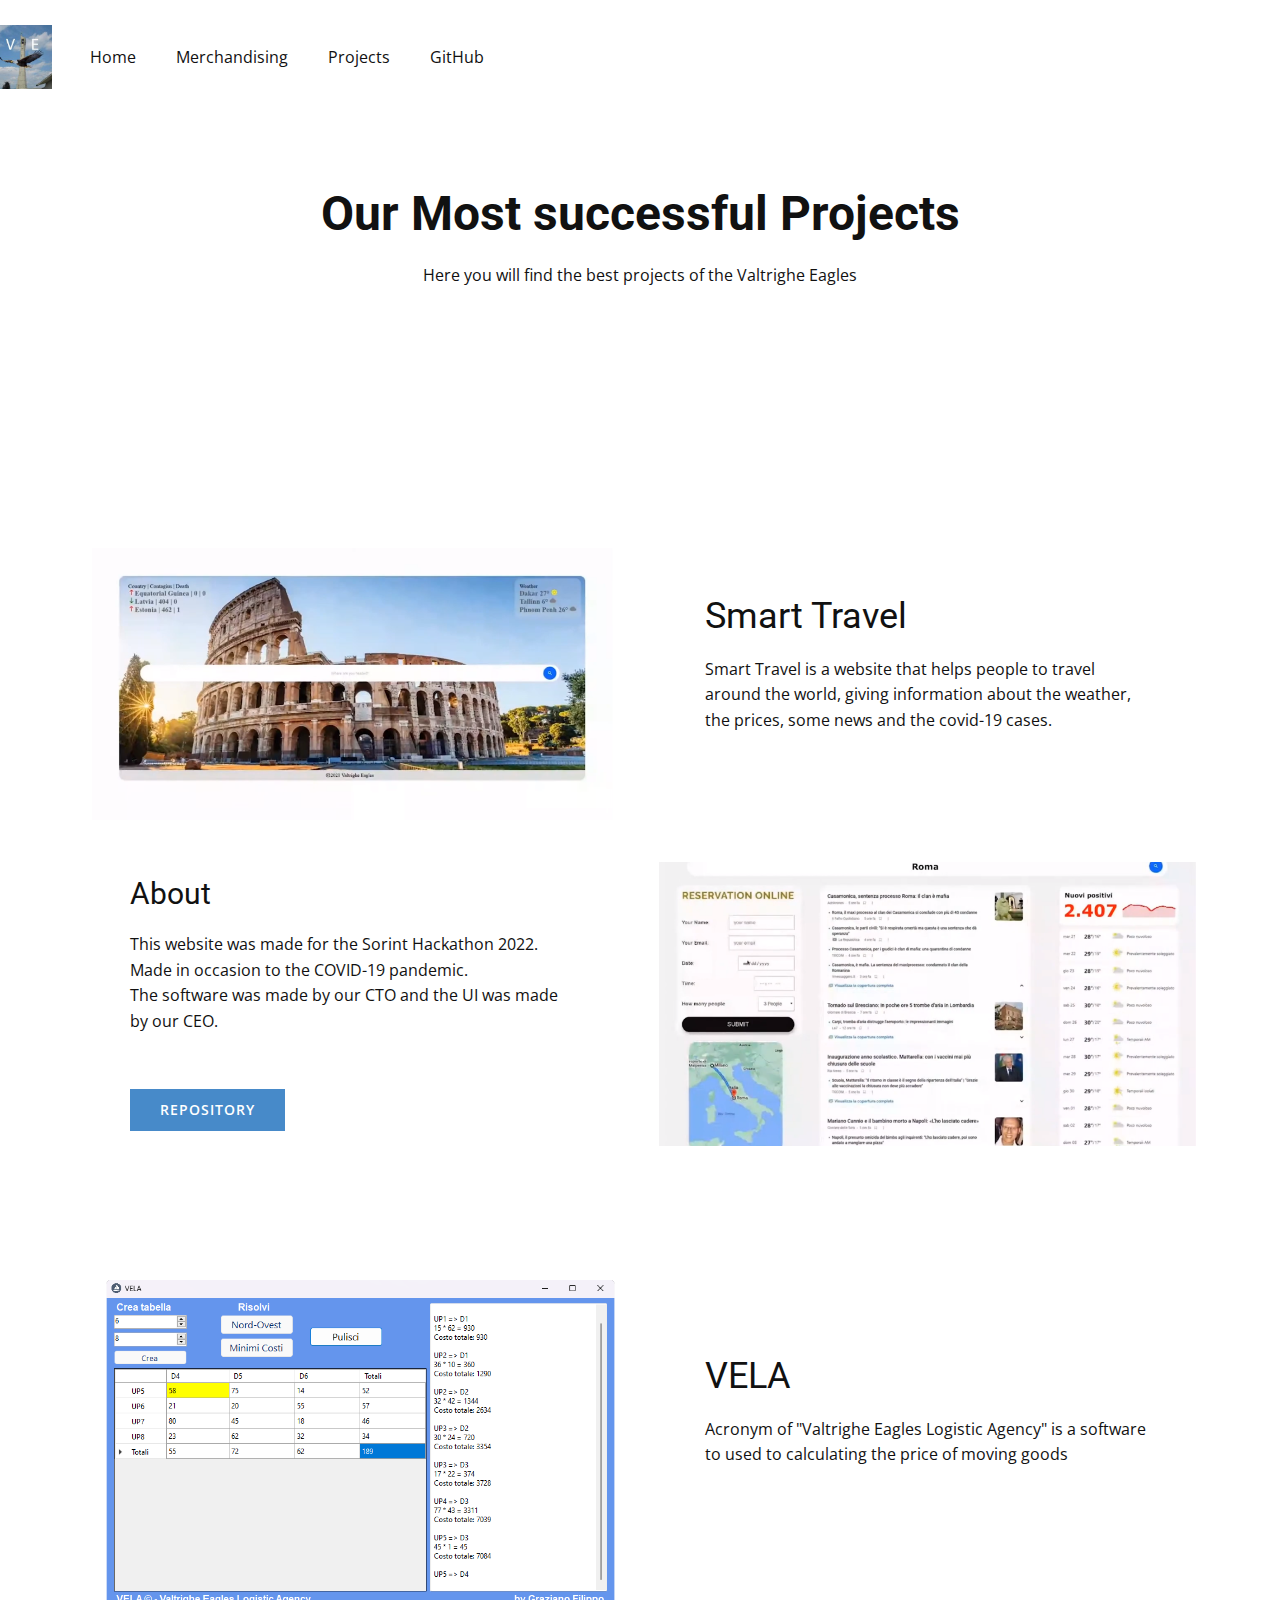
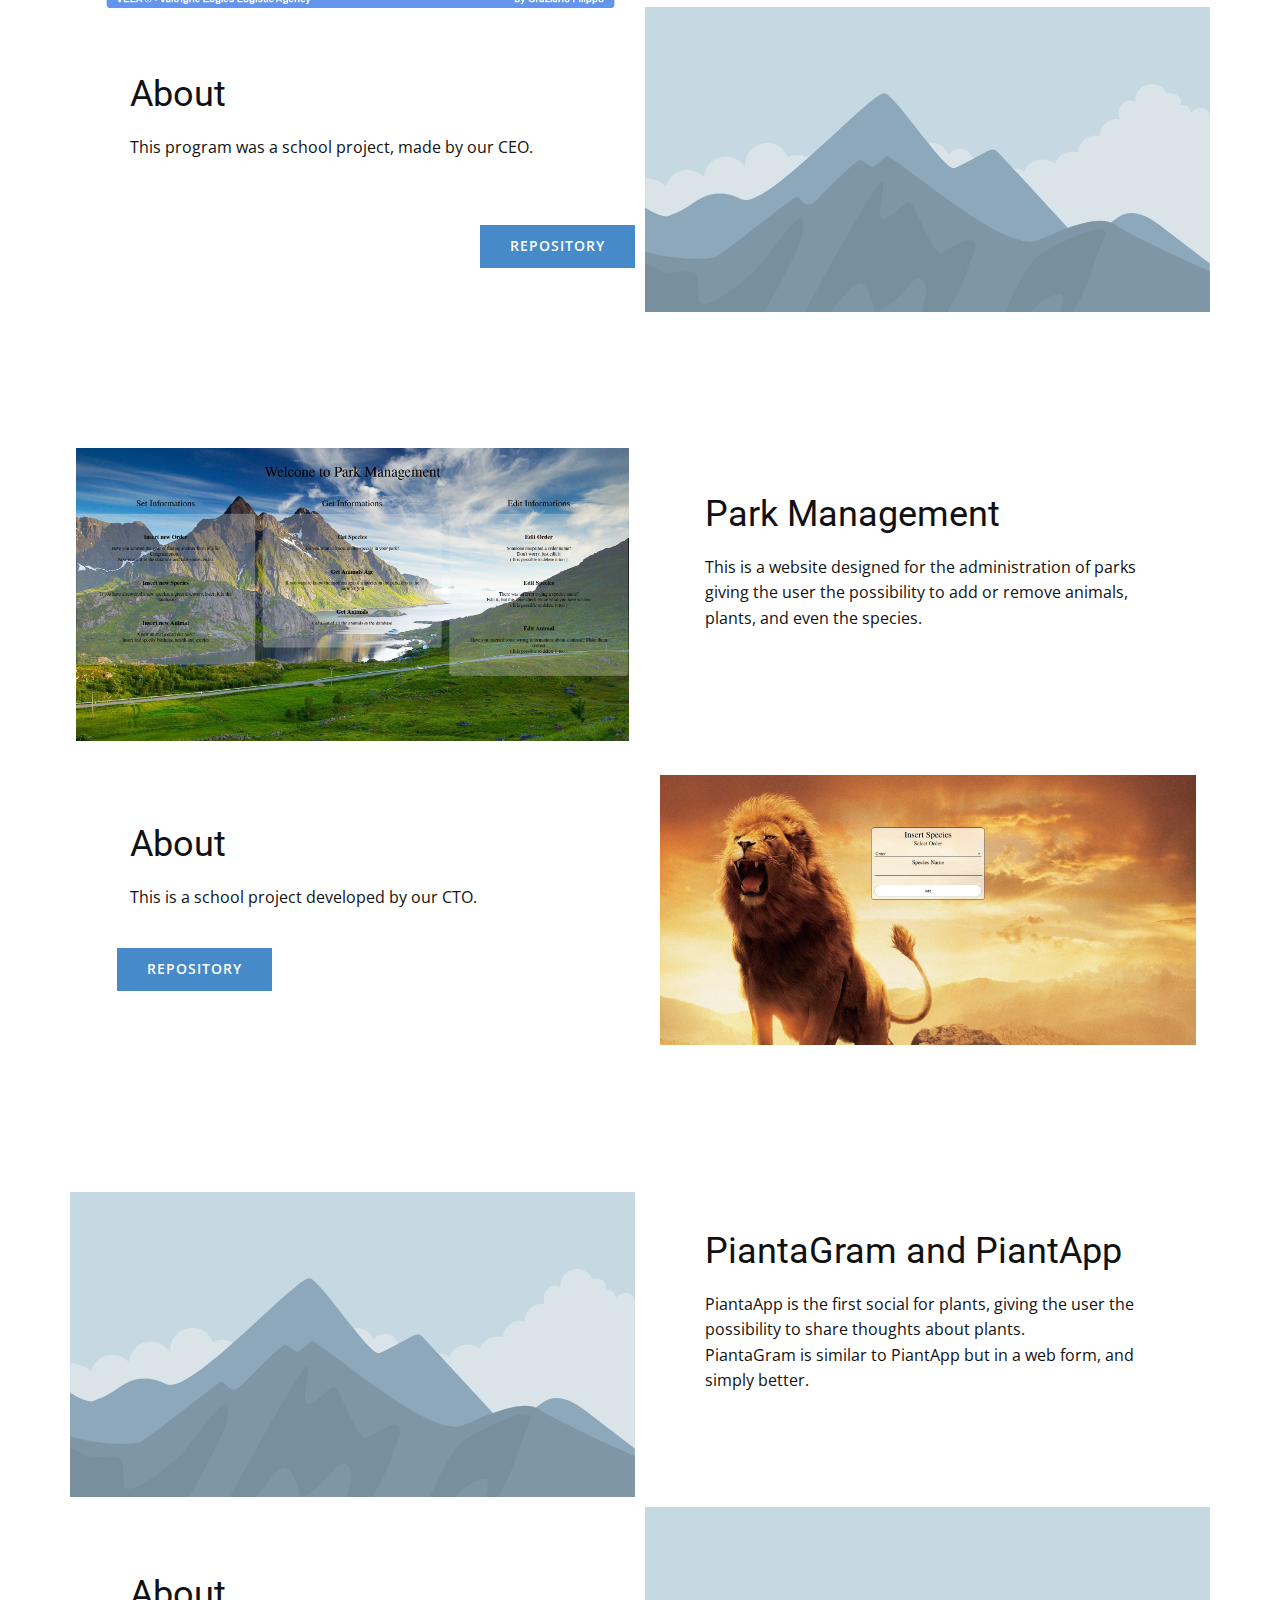
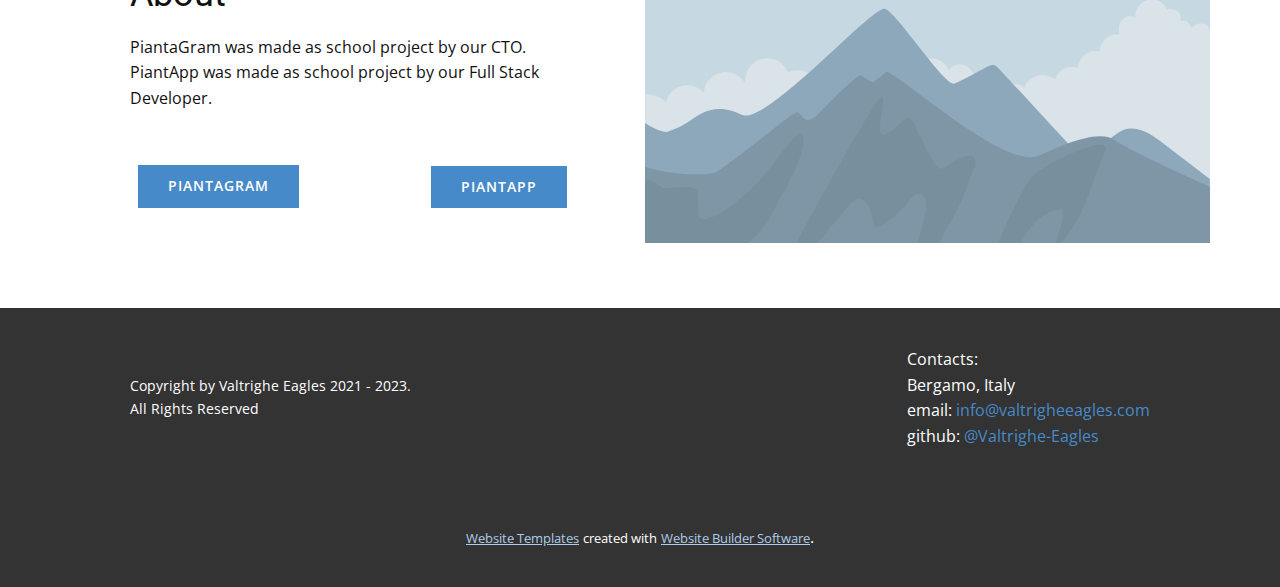
<file: index.html>
<!DOCTYPE html>
<html style="font-size: 16px;" lang="it"><head>
    <meta name="viewport" content="width=device-width, initial-scale=1.0">
    <meta charset="utf-8">
    <meta name="keywords" content="Our Most ​successful Projects, Smart Travel, VELA, About, Park Management, About, PiantaGram and PiantApp, About">
    <meta name="description" content="We are the Valtrighe Eagles, a High School team. We define ourselves businessman.">
    <title>projects</title>
    <link rel="stylesheet" href="nicepage.css" media="screen">
<link rel="icon" type="image/x-icon" href="favicon.ico">
<link rel="stylesheet" href="projects.css" media="screen">
    <script class="u-script" type="text/javascript" src="jquery-1.9.1.min.js" defer=""></script>
    <script class="u-script" type="text/javascript" src="nicepage.js" defer=""></script>
    <meta name="generator" content="Nicepage 5.4.4, nicepage.com">
    <link rel="icon" href="images/favicon.jpeg">
    <link id="u-theme-google-font" rel="stylesheet" href="https://fonts.googleapis.com/css?family=Roboto:100,100i,300,300i,400,400i,500,500i,700,700i,900,900i|Open+Sans:300,300i,400,400i,500,500i,600,600i,700,700i,800,800i">
    
    
    
    
    
    
    <script type="application/ld+json">{
		"@context": "http://schema.org",
		"@type": "Organization",
		"name": "valtrighe_eagles_website",
		"url": "/",
		"logo": "images/115826499.jpeg"
}</script>
    <meta name="theme-color" content="#478ac9">
    <meta property="og:title" content="projects">
    <meta property="og:description" content="We are the Valtrighe Eagles, a High School team. We define ourselves businessman.">
    <meta property="og:type" content="website">
    <link rel="canonical" href="/">
  <meta data-intl-tel-input-cdn-path="intlTelInput/"></head>
  <body data-home-page="https://valtrigheeagleswebsite.nicepage.io/projects.html?version=5459982e-5dcc-44bc-a772-6ef6173610f6" data-home-page-title="projects" class="u-body u-xl-mode" data-lang="it"><header class="u-clearfix u-header u-header" id="sec-a209"><div class="u-clearfix u-sheet u-sheet-1">
        <a href="Home.html" class="u-image u-logo u-image-1" data-image-width="200" data-image-height="200" title="Home">
          <img src="images/115826499.jpeg" class="u-logo-image u-logo-image-1">
        </a>
        <nav class="u-menu u-menu-one-level u-offcanvas u-menu-1">
          <div class="menu-collapse" style="font-size: 1rem; letter-spacing: 0px;">
            <a class="u-button-style u-custom-left-right-menu-spacing u-custom-padding-bottom u-custom-text-active-color u-custom-text-hover-color u-custom-top-bottom-menu-spacing u-nav-link u-text-active-palette-1-base u-text-hover-palette-2-base" href="#">
              <svg class="u-svg-link" viewBox="0 0 24 24"><use xlink:href="#menu-hamburger"></use></svg>
              <svg class="u-svg-content" version="1.1" id="menu-hamburger" viewBox="0 0 16 16" x="0px" y="0px" xmlns:xlink="http://www.w3.org/1999/xlink" xmlns="http://www.w3.org/2000/svg"><g><rect y="1" width="16" height="2"></rect><rect y="7" width="16" height="2"></rect><rect y="13" width="16" height="2"></rect>
</g></svg>
            </a>
          </div>
          <div class="u-custom-menu u-nav-container">
            <ul class="u-nav u-unstyled u-nav-1"><li class="u-nav-item"><a class="u-button-style u-nav-link u-text-active-palette-1-base u-text-hover-grey-50" href="Home.html" style="padding: 10px 20px;">Home</a>
</li><li class="u-nav-item"><a class="u-button-style u-nav-link u-text-active-palette-1-base u-text-hover-grey-50" href="merchandising.html" style="padding: 10px 20px;">Merchandising</a>
</li><li class="u-nav-item"><a class="u-button-style u-nav-link u-text-active-palette-1-base u-text-hover-grey-50" href="projects.html" style="padding: 10px 20px;">Projects</a>
</li><li class="u-nav-item"><a class="u-button-style u-nav-link u-text-active-palette-1-base u-text-hover-grey-50" href="https://github.com/Valtrighe-Eagles" target="_blank" style="padding: 10px 20px;">GitHub</a>
</li></ul>
          </div>
          <div class="u-custom-menu u-nav-container-collapse">
            <div class="u-black u-container-style u-inner-container-layout u-opacity u-opacity-95 u-sidenav">
              <div class="u-inner-container-layout u-sidenav-overflow">
                <div class="u-menu-close"></div>
                <ul class="u-align-center u-nav u-popupmenu-items u-unstyled u-nav-2"><li class="u-nav-item"><a class="u-button-style u-nav-link" href="Home.html">Home</a>
</li><li class="u-nav-item"><a class="u-button-style u-nav-link" href="merchandising.html">Merchandising</a>
</li><li class="u-nav-item"><a class="u-button-style u-nav-link" href="projects.html">Projects</a>
</li><li class="u-nav-item"><a class="u-button-style u-nav-link" href="https://github.com/Valtrighe-Eagles" target="_blank">GitHub</a>
</li></ul>
              </div>
            </div>
            <div class="u-black u-menu-overlay u-opacity u-opacity-70"></div>
          </div>
        </nav>
      </div></header>
    <section class="u-align-center u-clearfix u-section-1" id="sec-7a29">
      <div class="u-clearfix u-sheet u-sheet-1">
        <h1 class="u-text u-text-default u-text-1">Our Most ​successful Projects</h1>
        <p class="u-text u-text-2">Here you will find the best projects of the Valtrighe Eagles</p>
      </div>
    </section>
    <section class="u-clearfix u-section-2" id="sec-f323">
      <div class="u-clearfix u-sheet u-sheet-1">
        <div class="u-clearfix u-expanded-width u-gutter-10 u-layout-wrap u-layout-wrap-1">
          <div class="u-layout">
            <div class="u-layout-col">
              <div class="u-size-30">
                <div class="u-layout-row">
                  <div class="u-container-style u-layout-cell u-left-cell u-size-30 u-layout-cell-1" src="">
                    <div class="u-container-layout u-valign-bottom-sm u-valign-bottom-xs u-valign-middle-lg u-valign-middle-xl u-container-layout-1">
                      <img class="u-expanded-width-md u-expanded-width-sm u-expanded-width-xs u-image u-image-1" src="images/Screenshotfrom2023-01-3119-22-00.png" data-image-width="1920" data-image-height="1080">
                    </div>
                  </div>
                  <div class="u-align-left u-container-style u-layout-cell u-right-cell u-size-30 u-layout-cell-2">
                    <div class="u-container-layout u-container-layout-2">
                      <h2 class="u-text u-text-1">Smart Travel</h2>
                      <p class="u-text u-text-2">Smart Travel is a website that helps people to travel around the world, giving information about the weather, the prices, some news and the covid-19 cases.</p>
                    </div>
                  </div>
                </div>
              </div>
              <div class="u-size-30">
                <div class="u-layout-row">
                  <div class="u-align-left u-container-style u-layout-cell u-left-cell u-size-30 u-layout-cell-3">
                    <div class="u-container-layout u-valign-bottom u-container-layout-3">
                      <h3 class="u-text u-text-3">About</h3>
                      <p class="u-text u-text-4">This website was made for the Sorint Hackathon 2022.<br>Made in occasion to the COVID-19 pandemic.<br>The software was made by our CTO and the UI was made by our CEO.
                      </p>
                      <a href="https://gitlab.com/download-event/download-event-2021/valtrighe-eagles" class="u-btn u-btn-rectangle u-button-style u-palette-1-base u-btn-1">REPOSITORY</a>
                    </div>
                  </div>
                  <div class="u-container-style u-layout-cell u-right-cell u-size-30 u-layout-cell-4" src="">
                    <div class="u-container-layout u-valign-middle-lg u-valign-middle-md u-valign-middle-xl u-valign-top-sm u-valign-top-xs u-container-layout-4">
                      <img class="u-image u-image-2" src="images/Screenshotfrom2023-01-3119-22-06.png" data-image-width="1920" data-image-height="1080">
                    </div>
                  </div>
                </div>
              </div>
            </div>
          </div>
        </div>
      </div>
    </section>
    <section class="u-clearfix u-section-3" id="sec-acf2">
      <div class="u-clearfix u-sheet u-sheet-1">
        <div class="u-clearfix u-expanded-width u-gutter-10 u-layout-wrap u-layout-wrap-1">
          <div class="u-layout">
            <div class="u-layout-col">
              <div class="u-size-30">
                <div class="u-layout-row">
                  <div class="u-container-style u-layout-cell u-left-cell u-size-30 u-layout-cell-1" src="">
                    <div class="u-container-layout u-valign-middle-lg u-valign-middle-md u-valign-middle-xl u-container-layout-1">
                      <img class="u-absolute-hcenter-sm u-absolute-hcenter-xs u-expanded-height-sm u-expanded-height-xs u-image u-image-1" src="images/207143845-0f3c1d08-603d-4478-98cd-3297e933767e.png" data-image-width="837" data-image-height="543">
                    </div>
                  </div>
                  <div class="u-align-left u-container-style u-layout-cell u-right-cell u-size-30 u-layout-cell-2">
                    <div class="u-container-layout u-container-layout-2">
                      <h2 class="u-text u-text-1">VELA</h2>
                      <p class="u-text u-text-2"> Acronym of "Valtrighe Eagles Logistic Agency" is a software to used to&nbsp;calculating the price of moving goods</p>
                    </div>
                  </div>
                </div>
              </div>
              <div class="u-size-30">
                <div class="u-layout-row">
                  <div class="u-align-left u-container-style u-layout-cell u-left-cell u-size-30 u-layout-cell-3">
                    <div class="u-container-layout u-valign-bottom-sm u-valign-bottom-xs u-container-layout-3">
                      <h2 class="u-text u-text-3">About</h2>
                      <p class="u-text u-text-4">This program was a school project, made by our CEO.</p>
                      <a href="https://github.com/Valtrighe-Eagles/VELA" class="u-btn u-btn-rectangle u-button-style u-palette-1-base u-btn-1">REPOSITORY</a>
                    </div>
                  </div>
                  <div class="u-container-style u-image u-layout-cell u-right-cell u-size-30 u-image-2" src="" data-image-width="1080" data-image-height="1080">
                    <div class="u-container-layout u-valign-middle u-container-layout-4"></div>
                  </div>
                </div>
              </div>
            </div>
          </div>
        </div>
      </div>
    </section>
    <section class="u-clearfix u-section-4" id="sec-3c67">
      <div class="u-clearfix u-sheet u-sheet-1">
        <div class="u-clearfix u-expanded-width u-gutter-10 u-layout-wrap u-layout-wrap-1">
          <div class="u-layout">
            <div class="u-layout-col">
              <div class="u-size-30">
                <div class="u-layout-row">
                  <div class="u-container-style u-layout-cell u-left-cell u-size-30 u-layout-cell-1" src="">
                    <div class="u-container-layout u-valign-middle-lg u-valign-middle-md u-valign-middle-xl u-valign-top-sm u-valign-top-xs u-container-layout-1">
                      <img class="u-expanded-width-xs u-image u-image-1" src="images/home_page.png" data-image-width="1920" data-image-height="995">
                    </div>
                  </div>
                  <div class="u-align-left u-container-style u-layout-cell u-right-cell u-size-30 u-layout-cell-2">
                    <div class="u-container-layout u-container-layout-2">
                      <h2 class="u-text u-text-1">Park Management</h2>
                      <p class="u-text u-text-2"> This is a website designed for the administration of parks giving the user the possibility to add or remove animals, plants, and even the species.</p>
                    </div>
                  </div>
                </div>
              </div>
              <div class="u-size-30">
                <div class="u-layout-row">
                  <div class="u-align-left u-container-style u-layout-cell u-left-cell u-size-30 u-layout-cell-3">
                    <div class="u-container-layout u-valign-bottom-xs u-container-layout-3">
                      <h2 class="u-text u-text-3">About</h2>
                      <p class="u-text u-text-4">This is a school project developed by our CTO.</p>
                      <a href="https://github.com/BlackWolf4k/Park_Management" class="u-btn u-btn-rectangle u-button-style u-palette-1-base u-btn-1">REPOSITORY</a>
                    </div>
                  </div>
                  <div class="u-container-style u-layout-cell u-right-cell u-size-30 u-layout-cell-4" src="">
                    <div class="u-container-layout u-valign-middle-lg u-valign-middle-md u-valign-middle-xl u-valign-top-sm u-valign-top-xs u-container-layout-4">
                      <img class="u-image u-image-2" src="images/Screenshotfrom2023-01-3119-34-48.png" data-image-width="1920" data-image-height="960">
                    </div>
                  </div>
                </div>
              </div>
            </div>
          </div>
        </div>
      </div>
    </section>
    <section class="u-clearfix u-section-5" id="sec-6150">
      <div class="u-clearfix u-sheet u-sheet-1">
        <div class="u-clearfix u-expanded-width u-gutter-10 u-layout-wrap u-layout-wrap-1">
          <div class="u-layout">
            <div class="u-layout-col">
              <div class="u-size-30">
                <div class="u-layout-row">
                  <div class="u-container-style u-image u-layout-cell u-left-cell u-size-30 u-image-1" src="" data-image-width="1080" data-image-height="1080">
                    <div class="u-container-layout u-valign-middle u-container-layout-1"></div>
                  </div>
                  <div class="u-align-left u-container-style u-layout-cell u-right-cell u-size-30 u-layout-cell-2">
                    <div class="u-container-layout u-container-layout-2">
                      <h2 class="u-text u-text-1">PiantaGram and PiantApp</h2>
                      <p class="u-text u-text-2">PiantaApp is the first social for plants, giving the user the possibility to share thoughts about plants.<br>PiantaGram is similar to PiantApp but in a web form, and simply better.
                      </p>
                    </div>
                  </div>
                </div>
              </div>
              <div class="u-size-30">
                <div class="u-layout-row">
                  <div class="u-align-left u-container-style u-layout-cell u-left-cell u-size-30 u-layout-cell-3">
                    <div class="u-container-layout u-container-layout-3">
                      <h2 class="u-text u-text-3">About</h2>
                      <p class="u-text u-text-4">PiantaGram was made as school project by our CTO.<br>PiantApp was made as school project by our Full Stack Developer.
                      </p>
                      <a href="https://github.com/BlackWolf4k/PiantaGram" class="u-btn u-btn-rectangle u-button-style u-palette-1-base u-btn-1">PIANTAGRAM</a>
                      <a href="https://github.com/andrearanica/PiantApp" class="u-btn u-btn-rectangle u-button-style u-palette-1-base u-btn-2">PIANTAPP</a>
                    </div>
                  </div>
                  <div class="u-container-style u-image u-layout-cell u-right-cell u-size-30 u-image-2" src="" data-image-width="1080" data-image-height="1080">
                    <div class="u-container-layout u-valign-middle u-container-layout-4"></div>
                  </div>
                </div>
              </div>
            </div>
          </div>
        </div>
      </div>
    </section>
    
    
    <footer class="u-align-center u-clearfix u-footer u-grey-80 u-footer" id="sec-e63b"><div class="u-clearfix u-sheet u-sheet-1">
        <p class="u-align-left u-text u-text-default u-text-1">Contacts:<br>Bergamo, Italy<br>email:&nbsp;<a href="mailto:info@valtrigheeagles.com" class="u-active-none u-border-none u-btn u-button-style u-hover-none u-none u-text-palette-1-base u-btn-1">info@valtrigheeagles.com</a>
          <br>github:&nbsp;<a href="https://github.com/Valtrighe-Eagles" class="u-active-none u-border-none u-btn u-button-link u-button-style u-hover-none u-none u-text-palette-1-base u-btn-2">@Valtrighe-Eagles</a>
        </p>
        <p class="u-align-left u-small-text u-text u-text-variant u-text-2">Copyright by Valtrighe Eagles 2021 - 2023.<br>All Rights Reserved
        </p>
      </div></footer>
    <section class="u-backlink u-clearfix u-grey-80">
      <a class="u-link" href="https://nicepage.com/website-templates" target="_blank">
        <span>Website Templates</span>
      </a>
      <p class="u-text">
        <span>created with</span>
      </p>
      <a class="u-link" href="" target="_blank">
        <span>Website Builder Software</span>
      </a>. 
    </section>
  
</body></html>
</file>
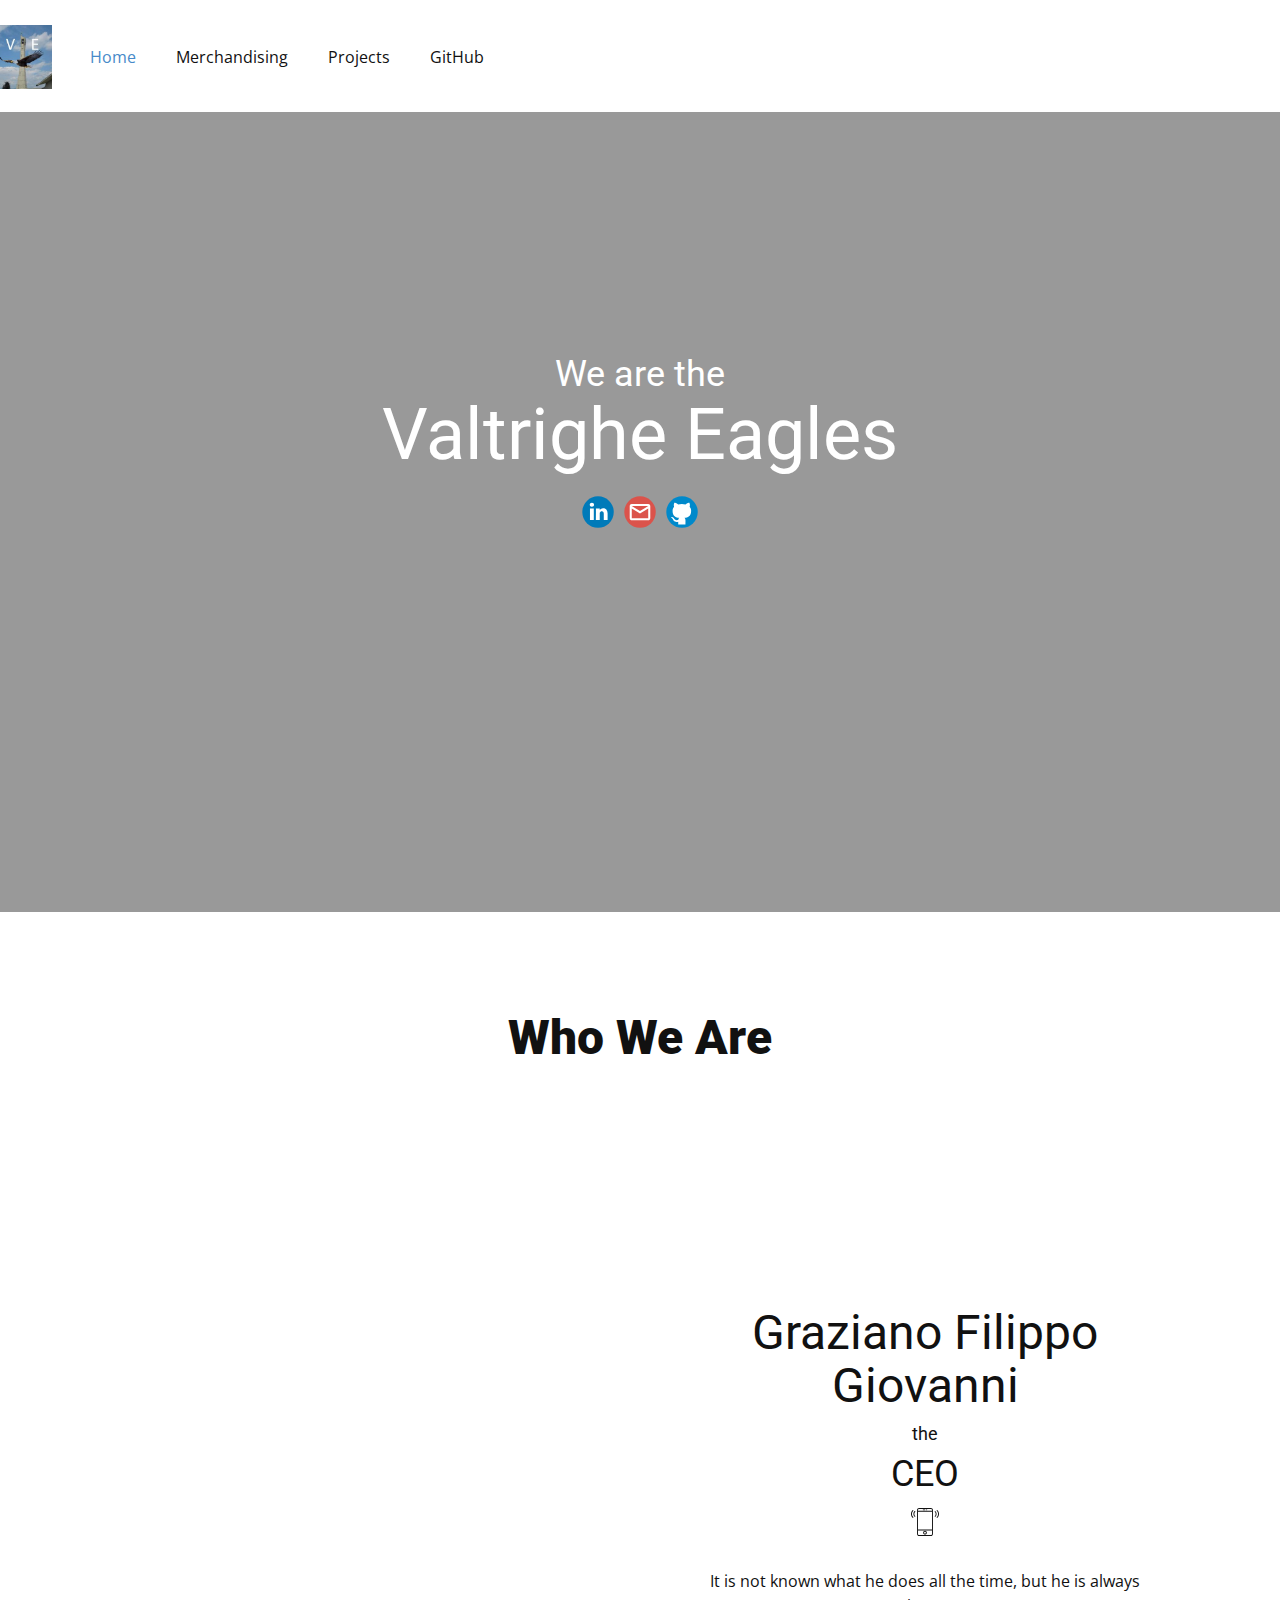
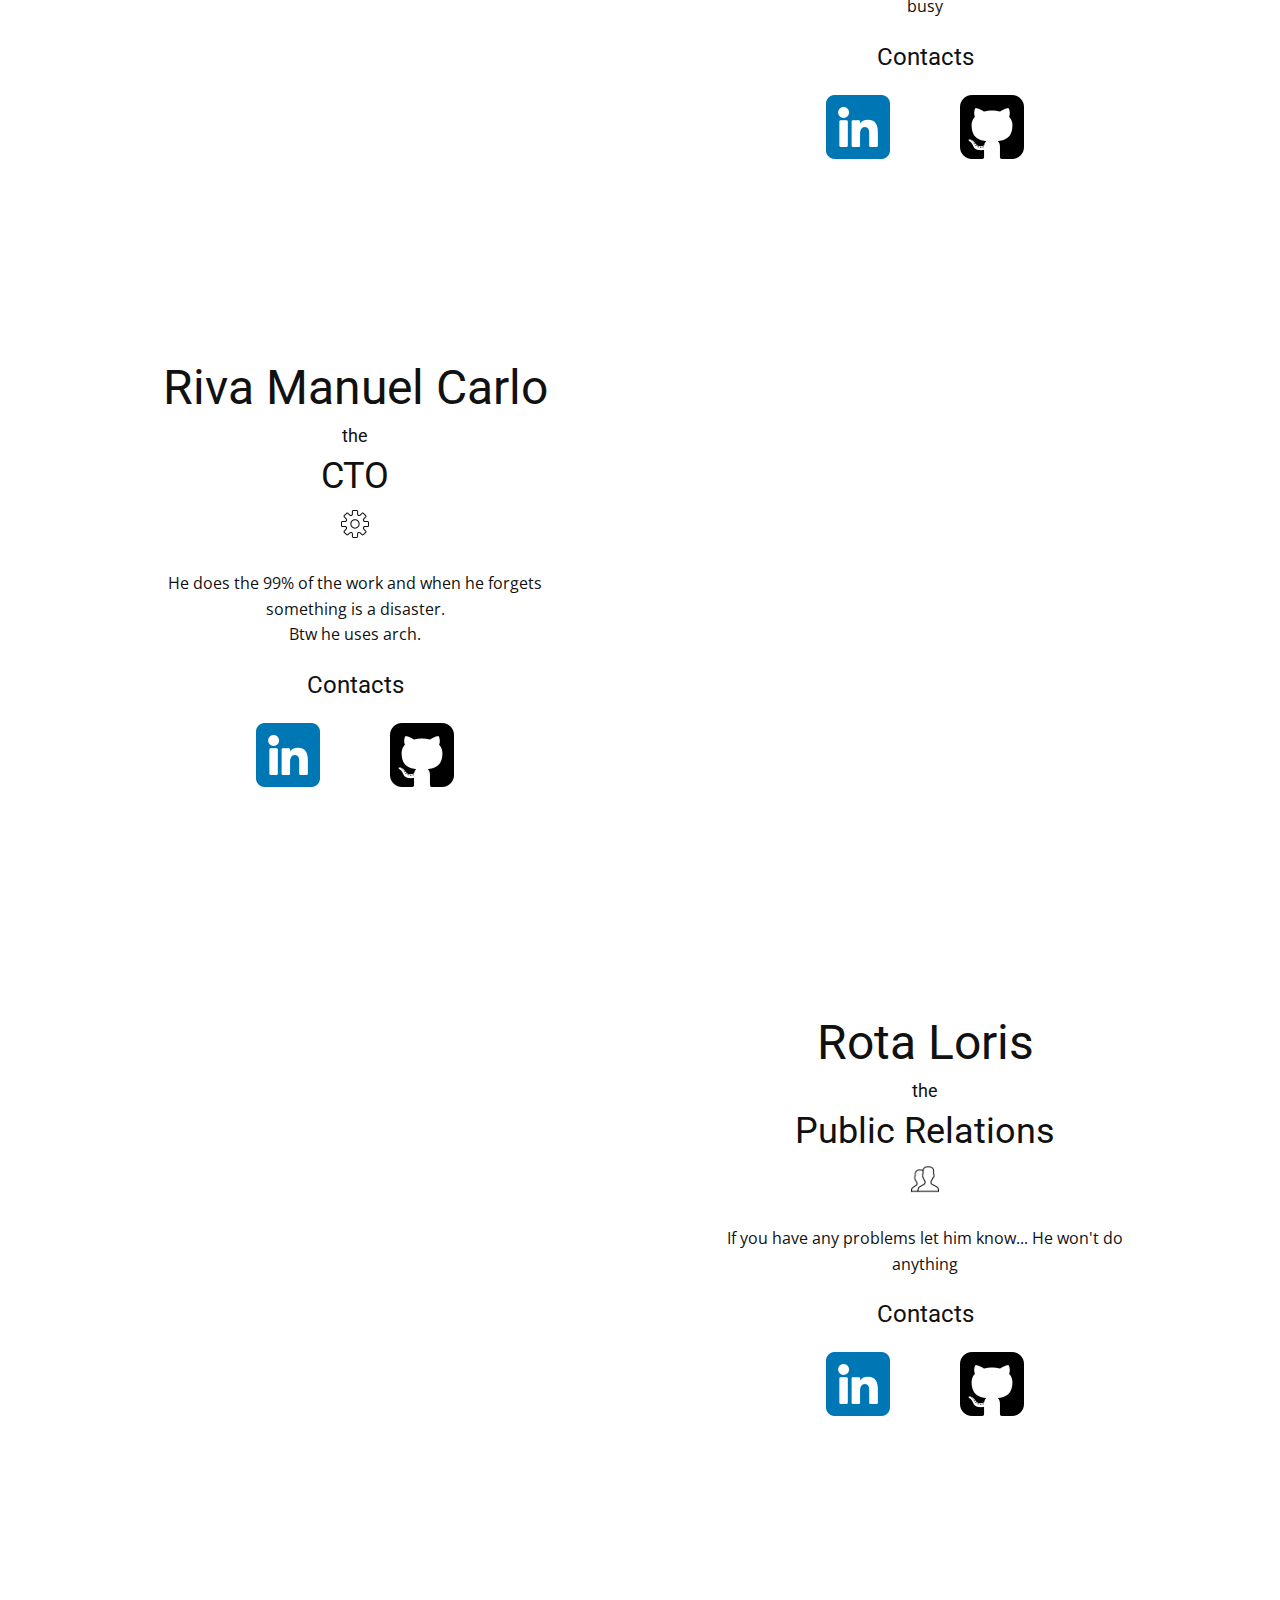
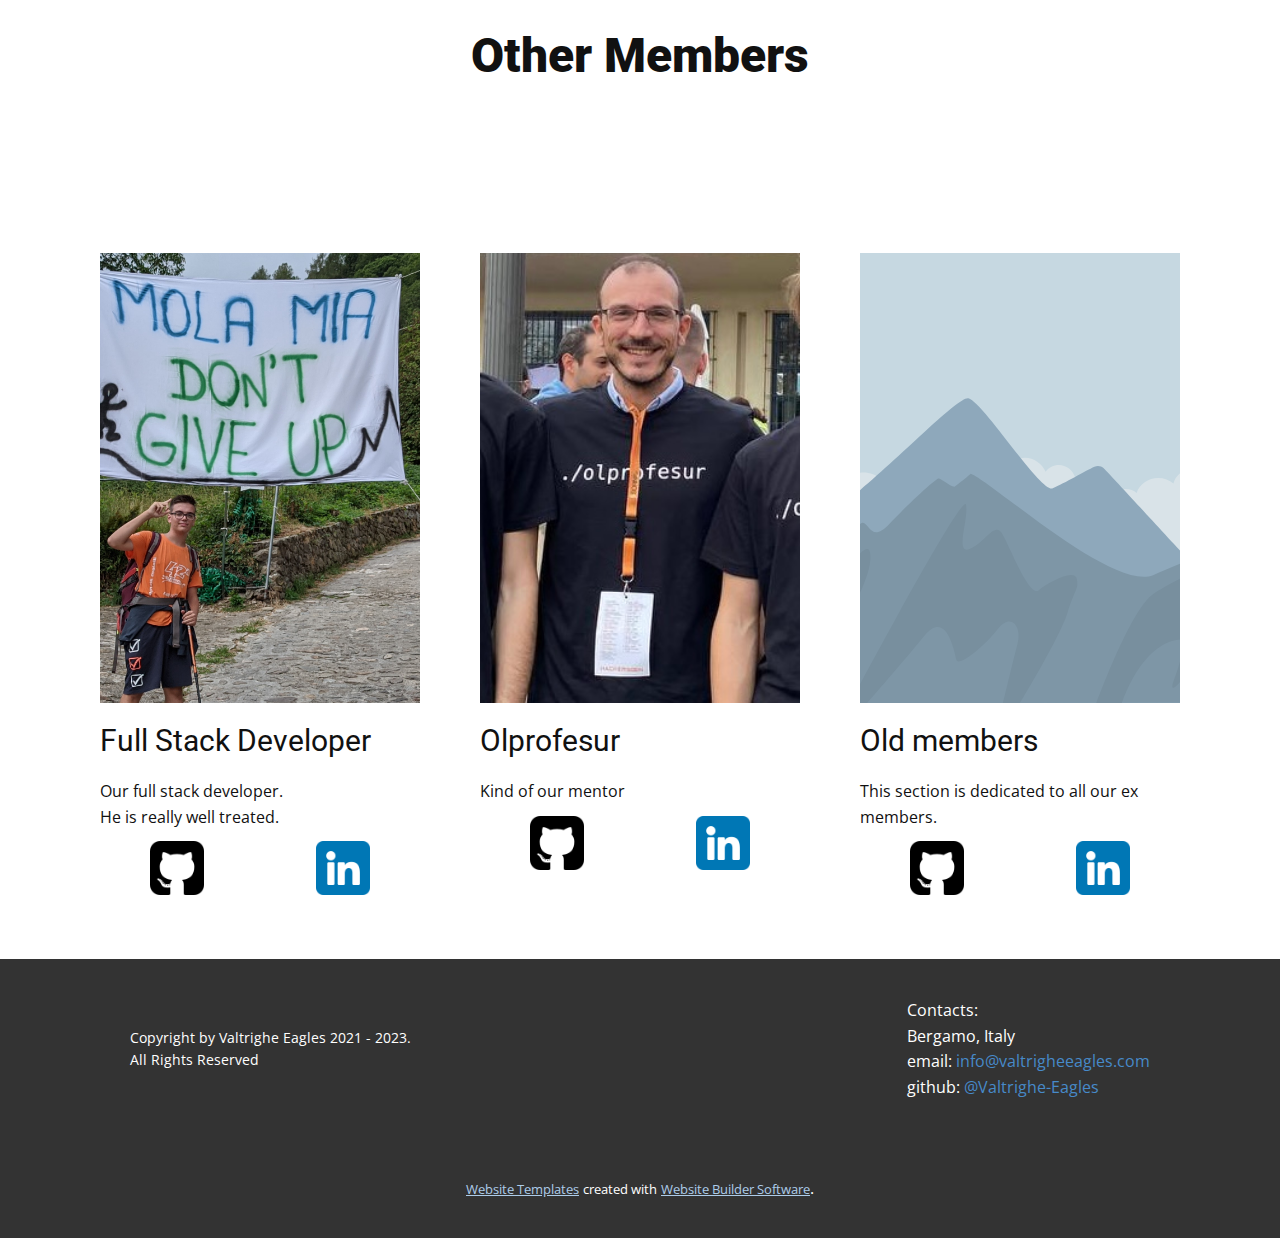
<file: Home.html>
<!DOCTYPE html>
<html style="font-size: 16px;" lang="it"><head>
    <meta name="viewport" content="width=device-width, initial-scale=1.0">
    <meta charset="utf-8">
    <meta name="keywords" content="Valtrighe Eagles, Graziano Filippo Giovanni, CEO, Riva Manuel Carlo, CTO, Rota Loris, Public Relations, Businessman">
    <meta name="description" content="We are the Valtrighe Eagles, a High School team. We define ourselves businessman.">
    <title>Valtrighe Eagles - Home</title>
    <link rel="stylesheet" href="nicepage.css" media="screen">
<link rel="icon" type="image/x-icon" href="favicon.ico">
<link rel="stylesheet" href="Home.css" media="screen">
    <script class="u-script" type="text/javascript" src="jquery-1.9.1.min.js" defer=""></script>
    <script class="u-script" type="text/javascript" src="nicepage.js" defer=""></script>
    <meta name="generator" content="Nicepage 5.4.4, nicepage.com">
    <link rel="icon" href="images/favicon.jpeg">
    <link id="u-theme-google-font" rel="stylesheet" href="https://fonts.googleapis.com/css?family=Roboto:100,100i,300,300i,400,400i,500,500i,700,700i,900,900i|Open+Sans:300,300i,400,400i,500,500i,600,600i,700,700i,800,800i">
    
    
    
    
    
    
    
    
    <script type="application/ld+json">{
		"@context": "http://schema.org",
		"@type": "Organization",
		"name": "valtrighe_eagles_website",
		"logo": "images/115826499.jpeg"
}</script>
    <meta name="theme-color" content="#478ac9">
    <meta property="og:title" content="Valtrighe Eagles - Home">
    <meta property="og:description" content="We are the Valtrighe Eagles, a High School team. We define ourselves businessman.">
    <meta property="og:type" content="website">
  <meta data-intl-tel-input-cdn-path="intlTelInput/"></head>
  <body class="u-body u-xl-mode" data-lang="it"><header class="u-clearfix u-header u-header" id="sec-a209"><div class="u-clearfix u-sheet u-sheet-1">
        <a href="Home.html" class="u-image u-logo u-image-1" data-image-width="200" data-image-height="200" title="Home">
          <img src="images/115826499.jpeg" class="u-logo-image u-logo-image-1">
        </a>
        <nav class="u-menu u-menu-one-level u-offcanvas u-menu-1">
          <div class="menu-collapse" style="font-size: 1rem; letter-spacing: 0px;">
            <a class="u-button-style u-custom-left-right-menu-spacing u-custom-padding-bottom u-custom-text-active-color u-custom-text-hover-color u-custom-top-bottom-menu-spacing u-nav-link u-text-active-palette-1-base u-text-hover-palette-2-base" href="#">
              <svg class="u-svg-link" viewBox="0 0 24 24"><use xlink:href="#menu-hamburger"></use></svg>
              <svg class="u-svg-content" version="1.1" id="menu-hamburger" viewBox="0 0 16 16" x="0px" y="0px" xmlns:xlink="http://www.w3.org/1999/xlink" xmlns="http://www.w3.org/2000/svg"><g><rect y="1" width="16" height="2"></rect><rect y="7" width="16" height="2"></rect><rect y="13" width="16" height="2"></rect>
</g></svg>
            </a>
          </div>
          <div class="u-custom-menu u-nav-container">
            <ul class="u-nav u-unstyled u-nav-1"><li class="u-nav-item"><a class="u-button-style u-nav-link u-text-active-palette-1-base u-text-hover-grey-50" href="Home.html" style="padding: 10px 20px;">Home</a>
</li><li class="u-nav-item"><a class="u-button-style u-nav-link u-text-active-palette-1-base u-text-hover-grey-50" href="merchandising.html" style="padding: 10px 20px;">Merchandising</a>
</li><li class="u-nav-item"><a class="u-button-style u-nav-link u-text-active-palette-1-base u-text-hover-grey-50" href="projects.html" style="padding: 10px 20px;">Projects</a>
</li><li class="u-nav-item"><a class="u-button-style u-nav-link u-text-active-palette-1-base u-text-hover-grey-50" href="https://github.com/Valtrighe-Eagles" target="_blank" style="padding: 10px 20px;">GitHub</a>
</li></ul>
          </div>
          <div class="u-custom-menu u-nav-container-collapse">
            <div class="u-black u-container-style u-inner-container-layout u-opacity u-opacity-95 u-sidenav">
              <div class="u-inner-container-layout u-sidenav-overflow">
                <div class="u-menu-close"></div>
                <ul class="u-align-center u-nav u-popupmenu-items u-unstyled u-nav-2"><li class="u-nav-item"><a class="u-button-style u-nav-link" href="Home.html">Home</a>
</li><li class="u-nav-item"><a class="u-button-style u-nav-link" href="merchandising.html">Merchandising</a>
</li><li class="u-nav-item"><a class="u-button-style u-nav-link" href="projects.html">Projects</a>
</li><li class="u-nav-item"><a class="u-button-style u-nav-link" href="https://github.com/Valtrighe-Eagles" target="_blank">GitHub</a>
</li></ul>
              </div>
            </div>
            <div class="u-black u-menu-overlay u-opacity u-opacity-70"></div>
          </div>
        </nav>
      </div></header>
    <section class="u-align-center u-clearfix u-image u-shading u-section-1" src="" data-image-width="4032" data-image-height="3024" id="sec-2c0c">
      <div class="u-clearfix u-sheet u-sheet-1">
        <h2 class="u-text u-text-1">We are the</h2>
        <h1 class="u-text u-text-default-lg u-text-default-md u-text-default-sm u-text-default-xl u-title u-text-2">Valtrighe Eagles</h1>
        <div class="u-social-icons u-spacing-10 u-social-icons-1">
          <a class="u-social-url" target="_blank" data-type="LinkedIn" title="LinkedIn" href="https://www.linkedin.com/search/results/all/?keywords=Valtrighe%20Eagles&amp;sid=4pT"><span class="u-icon u-social-icon u-social-linkedin u-icon-1"><svg class="u-svg-link" preserveAspectRatio="xMidYMin slice" viewBox="0 0 112 112" style=""><use xlink:href="#svg-4941"></use></svg><svg class="u-svg-content" viewBox="0 0 112 112" x="0" y="0" id="svg-4941"><circle fill="currentColor" cx="56.1" cy="56.1" r="55"></circle><path fill="#FFFFFF" d="M41.3,83.7H27.9V43.4h13.4V83.7z M34.6,37.9L34.6,37.9c-4.6,0-7.5-3.1-7.5-7c0-4,3-7,7.6-7s7.4,3,7.5,7
      C42.2,34.8,39.2,37.9,34.6,37.9z M89.6,83.7H76.2V62.2c0-5.4-1.9-9.1-6.8-9.1c-3.7,0-5.9,2.5-6.9,4.9c-0.4,0.9-0.4,2.1-0.4,3.3v22.5
      H48.7c0,0,0.2-36.5,0-40.3h13.4v5.7c1.8-2.7,5-6.7,12.1-6.7c8.8,0,15.4,5.8,15.4,18.1V83.7z"></path></svg></span>
          </a>
          <a class="u-social-url" target="_blank" data-type="Email" title="GMail" href="mailto:info@valtrigheeagles.com?subject=Info%20about%20Valtrighe%20Eagles"><span class="u-icon u-social-email u-social-icon u-icon-2"><svg class="u-svg-link" preserveAspectRatio="xMidYMin slice" viewBox="0 0 112 112" style=""><use xlink:href="#svg-378d"></use></svg><svg class="u-svg-content" viewBox="0 0 112 112" x="0" y="0" id="svg-378d"><circle fill="currentColor" cx="56.1" cy="56.1" r="55"></circle><path id="path3864" fill="#FFFFFF" d="M27.2,28h57.6c4,0,7.2,3.2,7.2,7.2l0,0v42.7c0,3.9-3.2,7.2-7.2,7.2l0,0H27.2
	c-4,0-7.2-3.2-7.2-7.2V35.2C20,31.1,23.2,28,27.2,28 M56,52.9l28.8-17.8H27.2L56,52.9 M27.2,77.7h57.6V43.5L56,61.3L27.2,43.5V77.7z
	"></path></svg></span>
          </a>
          <a class="u-social-url" target="_blank" data-type="Github" title="Github" href="https://github.com/Valtrighe-Eagles"><span class="u-icon u-social-github u-social-icon u-icon-3"><svg class="u-svg-link" preserveAspectRatio="xMidYMin slice" viewBox="0 0 112 112" style=""><use xlink:href="#svg-dcf3"></use></svg><svg class="u-svg-content" viewBox="0 0 112 112" x="0" y="0" id="svg-dcf3"><circle fill="currentColor" cx="56.1" cy="56.1" r="55"></circle><path fill="#FFFFFF" d="M88,51.3c0-5.5-1.9-10.2-5.3-13.7c0.6-1.3,2.3-6.5-0.5-13.5c0,0-4.2-1.4-14,5.3c-4.1-1.1-8.4-1.7-12.7-1.8
	c-4.3,0-8.7,0.6-12.7,1.8c-9.7-6.6-14-5.3-14-5.3c-2.8,7-1,12.2-0.5,13.5C25,41.2,23,45.7,23,51.3c0,19.6,11.9,23.9,23.3,25.2
	c-1.5,1.3-2.8,3.5-3.2,6.8c-3,1.3-10.2,3.6-14.9-4.3c0,0-2.7-4.9-7.8-5.3c0,0-5-0.1-0.4,3.1c0,0,3.3,1.6,5.6,7.5c0,0,3,9.1,17.2,6
	c0,4.3,0.1,8.3,0.1,9.5h25.2c0-1.7,0.1-7.2,0.1-14c0-4.7-1.7-7.9-3.4-9.4C76,75.2,88,70.9,88,51.3z"></path></svg></span>
          </a>
        </div>
      </div>
    </section>
    <section class="u-align-center u-clearfix u-section-2" id="sec-5830">
      <div class="u-clearfix u-sheet u-sheet-1">
        <h1 class="u-text u-text-default u-text-1">Who We Are</h1>
      </div>
    </section>
    <section class="u-clearfix u-section-3" id="sec-5456">
      <div class="u-clearfix u-sheet u-sheet-1">
        <div class="u-clearfix u-expanded-width-lg u-expanded-width-md u-expanded-width-sm u-expanded-width-xl u-gutter-0 u-layout-wrap u-layout-wrap-1">
          <div class="u-layout" style="">
            <div class="u-layout-row" style="">
              <div class="u-align-center u-container-style u-image u-layout-cell u-left-cell u-size-30 u-size-xs-60 u-image-1" src="" data-image-width="640" data-image-height="640">
                <div class="u-container-layout u-valign-middle u-container-layout-1" src=""></div>
              </div>
              <div class="u-align-center u-container-style u-layout-cell u-right-cell u-size-30 u-size-xs-60 u-white u-layout-cell-2" src="">
                <div class="u-container-layout u-container-layout-2">
                  <h1 class="u-text u-text-1">Graziano Filippo Giovanni</h1>
                  <h6 class="u-text u-text-2">the</h6>
                  <h2 class="u-text u-text-3">CEO</h2><span class="u-icon u-icon-circle u-white u-icon-1"><svg class="u-svg-link" preserveAspectRatio="xMidYMin slice" viewBox="0 0 60 60" style=""><use xlink:href="#svg-7546"></use></svg><svg class="u-svg-content" viewBox="0 0 60 60" x="0px" y="0px" id="svg-7546" style="enable-background:new 0 0 60 60;"><g><path d="M42.595,0H17.405C14.977,0,13,1.977,13,4.405v51.189C13,58.023,14.977,60,17.405,60h25.189C45.023,60,47,58.023,47,55.595
		V4.405C47,1.977,45.023,0,42.595,0z M15,8h30v38H15V8z M17.405,2h25.189C43.921,2,45,3.079,45,4.405V6H15V4.405
		C15,3.079,16.079,2,17.405,2z M42.595,58H17.405C16.079,58,15,56.921,15,55.595V48h30v7.595C45,56.921,43.921,58,42.595,58z"></path><path d="M30,49c-2.206,0-4,1.794-4,4s1.794,4,4,4s4-1.794,4-4S32.206,49,30,49z M30,55c-1.103,0-2-0.897-2-2s0.897-2,2-2
		s2,0.897,2,2S31.103,55,30,55z"></path><path d="M26,5h4c0.553,0,1-0.447,1-1s-0.447-1-1-1h-4c-0.553,0-1,0.447-1,1S25.447,5,26,5z"></path><path d="M33,5h1c0.553,0,1-0.447,1-1s-0.447-1-1-1h-1c-0.553,0-1,0.447-1,1S32.447,5,33,5z"></path><path d="M56.612,4.569c-0.391-0.391-1.023-0.391-1.414,0s-0.391,1.023,0,1.414c3.736,3.736,3.736,9.815,0,13.552
		c-0.391,0.391-0.391,1.023,0,1.414c0.195,0.195,0.451,0.293,0.707,0.293s0.512-0.098,0.707-0.293
		C61.128,16.434,61.128,9.085,56.612,4.569z"></path><path d="M52.401,6.845c-0.391-0.391-1.023-0.391-1.414,0s-0.391,1.023,0,1.414c1.237,1.237,1.918,2.885,1.918,4.639
		s-0.681,3.401-1.918,4.638c-0.391,0.391-0.391,1.023,0,1.414c0.195,0.195,0.451,0.293,0.707,0.293s0.512-0.098,0.707-0.293
		c1.615-1.614,2.504-3.764,2.504-6.052S54.017,8.459,52.401,6.845z"></path><path d="M4.802,5.983c0.391-0.391,0.391-1.023,0-1.414s-1.023-0.391-1.414,0c-4.516,4.516-4.516,11.864,0,16.38
		c0.195,0.195,0.451,0.293,0.707,0.293s0.512-0.098,0.707-0.293c0.391-0.391,0.391-1.023,0-1.414
		C1.065,15.799,1.065,9.72,4.802,5.983z"></path><path d="M9.013,6.569c-0.391-0.391-1.023-0.391-1.414,0c-1.615,1.614-2.504,3.764-2.504,6.052s0.889,4.438,2.504,6.053
		c0.195,0.195,0.451,0.293,0.707,0.293s0.512-0.098,0.707-0.293c0.391-0.391,0.391-1.023,0-1.414
		c-1.237-1.237-1.918-2.885-1.918-4.639S7.775,9.22,9.013,7.983C9.403,7.593,9.403,6.96,9.013,6.569z"></path>
</g></svg>
                
                
              </span>
                  <p class="u-text u-text-4"> It is not known what he does all the time, but he is always busy</p>
                  <h4 class="u-text u-text-5">Contacts</h4><span class="u-file-icon u-icon u-icon-2" data-href="https://github.com/Grax03" data-target="_blank"><img src="images/25657.png" alt=""></span><span class="u-file-icon u-icon u-icon-3" data-href="https://www.linkedin.com/in/filippogiovannigraziano" data-target="_blank"><img src="images/3536505.png" alt=""></span>
                </div>
              </div>
            </div>
          </div>
        </div>
      </div>
    </section>
    <section class="u-clearfix u-section-4" id="sec-6431">
      <div class="u-clearfix u-sheet u-sheet-1">
        <div class="u-clearfix u-expanded-width-lg u-expanded-width-md u-expanded-width-sm u-expanded-width-xl u-gutter-0 u-layout-wrap u-layout-wrap-1">
          <div class="u-layout" style="">
            <div class="u-layout-row" style="">
              <div class="u-align-center u-container-style u-layout-cell u-left-cell u-size-30 u-size-xs-60 u-white u-layout-cell-1" src="">
                <div class="u-container-layout u-container-layout-1">
                  <h1 class="u-text u-text-1">Riva Manuel Carlo</h1>
                  <h6 class="u-text u-text-2">the</h6>
                  <h2 class="u-text u-text-3">CTO</h2><span class="u-icon u-icon-circle u-white u-icon-1"><svg class="u-svg-link" preserveAspectRatio="xMidYMin slice" viewBox="0 0 54 54" style=""><use xlink:href="#svg-86bf"></use></svg><svg class="u-svg-content" viewBox="0 0 54 54" x="0px" y="0px" id="svg-86bf" style="enable-background:new 0 0 54 54;"><g><path d="M51.22,21h-5.052c-0.812,0-1.481-0.447-1.792-1.197s-0.153-1.54,0.42-2.114l3.572-3.571
		c0.525-0.525,0.814-1.224,0.814-1.966c0-0.743-0.289-1.441-0.814-1.967l-4.553-4.553c-1.05-1.05-2.881-1.052-3.933,0l-3.571,3.571
		c-0.574,0.573-1.366,0.733-2.114,0.421C33.447,9.313,33,8.644,33,7.832V2.78C33,1.247,31.753,0,30.22,0H23.78
		C22.247,0,21,1.247,21,2.78v5.052c0,0.812-0.447,1.481-1.197,1.792c-0.748,0.313-1.54,0.152-2.114-0.421l-3.571-3.571
		c-1.052-1.052-2.883-1.05-3.933,0l-4.553,4.553c-0.525,0.525-0.814,1.224-0.814,1.967c0,0.742,0.289,1.44,0.814,1.966l3.572,3.571
		c0.573,0.574,0.73,1.364,0.42,2.114S8.644,21,7.832,21H2.78C1.247,21,0,22.247,0,23.78v6.439C0,31.753,1.247,33,2.78,33h5.052
		c0.812,0,1.481,0.447,1.792,1.197s0.153,1.54-0.42,2.114l-3.572,3.571c-0.525,0.525-0.814,1.224-0.814,1.966
		c0,0.743,0.289,1.441,0.814,1.967l4.553,4.553c1.051,1.051,2.881,1.053,3.933,0l3.571-3.572c0.574-0.573,1.363-0.731,2.114-0.42
		c0.75,0.311,1.197,0.98,1.197,1.792v5.052c0,1.533,1.247,2.78,2.78,2.78h6.439c1.533,0,2.78-1.247,2.78-2.78v-5.052
		c0-0.812,0.447-1.481,1.197-1.792c0.751-0.312,1.54-0.153,2.114,0.42l3.571,3.572c1.052,1.052,2.883,1.05,3.933,0l4.553-4.553
		c0.525-0.525,0.814-1.224,0.814-1.967c0-0.742-0.289-1.44-0.814-1.966l-3.572-3.571c-0.573-0.574-0.73-1.364-0.42-2.114
		S45.356,33,46.168,33h5.052c1.533,0,2.78-1.247,2.78-2.78V23.78C54,22.247,52.753,21,51.22,21z M52,30.22
		C52,30.65,51.65,31,51.22,31h-5.052c-1.624,0-3.019,0.932-3.64,2.432c-0.622,1.5-0.295,3.146,0.854,4.294l3.572,3.571
		c0.305,0.305,0.305,0.8,0,1.104l-4.553,4.553c-0.304,0.304-0.799,0.306-1.104,0l-3.571-3.572c-1.149-1.149-2.794-1.474-4.294-0.854
		c-1.5,0.621-2.432,2.016-2.432,3.64v5.052C31,51.65,30.65,52,30.22,52H23.78C23.35,52,23,51.65,23,51.22v-5.052
		c0-1.624-0.932-3.019-2.432-3.64c-0.503-0.209-1.021-0.311-1.533-0.311c-1.014,0-1.997,0.4-2.761,1.164l-3.571,3.572
		c-0.306,0.306-0.801,0.304-1.104,0l-4.553-4.553c-0.305-0.305-0.305-0.8,0-1.104l3.572-3.571c1.148-1.148,1.476-2.794,0.854-4.294
		C10.851,31.932,9.456,31,7.832,31H2.78C2.35,31,2,30.65,2,30.22V23.78C2,23.35,2.35,23,2.78,23h5.052
		c1.624,0,3.019-0.932,3.64-2.432c0.622-1.5,0.295-3.146-0.854-4.294l-3.572-3.571c-0.305-0.305-0.305-0.8,0-1.104l4.553-4.553
		c0.304-0.305,0.799-0.305,1.104,0l3.571,3.571c1.147,1.147,2.792,1.476,4.294,0.854C22.068,10.851,23,9.456,23,7.832V2.78
		C23,2.35,23.35,2,23.78,2h6.439C30.65,2,31,2.35,31,2.78v5.052c0,1.624,0.932,3.019,2.432,3.64
		c1.502,0.622,3.146,0.294,4.294-0.854l3.571-3.571c0.306-0.305,0.801-0.305,1.104,0l4.553,4.553c0.305,0.305,0.305,0.8,0,1.104
		l-3.572,3.571c-1.148,1.148-1.476,2.794-0.854,4.294c0.621,1.5,2.016,2.432,3.64,2.432h5.052C51.65,23,52,23.35,52,23.78V30.22z"></path><path d="M27,18c-4.963,0-9,4.037-9,9s4.037,9,9,9s9-4.037,9-9S31.963,18,27,18z M27,34c-3.859,0-7-3.141-7-7s3.141-7,7-7
		s7,3.141,7,7S30.859,34,27,34z"></path>
</g></svg>
                
                
              </span>
                  <p class="u-text u-text-4">He does the 99% of the work and when he forgets something is a disaster.<br>Btw he uses arch.
                  </p>
                  <h4 class="u-text u-text-5">Contacts</h4><span class="u-file-icon u-icon u-icon-2" data-href="https://github.com/BlackWolf4k" data-target="_blank"><img src="images/25657.png" alt=""></span><span class="u-file-icon u-icon u-icon-3" data-href="https://www.linkedin.com/in/manuelcarloriva" data-target="_blank"><img src="images/3536505.png" alt=""></span>
                </div>
              </div>
              <div class="u-align-center u-container-style u-image u-layout-cell u-right-cell u-size-30 u-size-xs-60 u-image-1" src="" data-image-width="480" data-image-height="640">
                <div class="u-container-layout u-valign-middle u-container-layout-2" src=""></div>
              </div>
            </div>
          </div>
        </div>
      </div>
    </section>
    <section class="u-clearfix u-section-5" id="sec-be49">
      <div class="u-clearfix u-sheet u-sheet-1">
        <div class="u-clearfix u-expanded-width-lg u-expanded-width-md u-expanded-width-sm u-expanded-width-xl u-gutter-0 u-layout-wrap u-layout-wrap-1">
          <div class="u-layout" style="">
            <div class="u-layout-row" style="">
              <div class="u-align-center u-container-style u-image u-layout-cell u-left-cell u-size-30 u-size-xs-60 u-image-1" src="" data-image-width="481" data-image-height="640">
                <div class="u-container-layout u-container-layout-1" src=""></div>
              </div>
              <div class="u-align-center u-container-style u-layout-cell u-right-cell u-size-30 u-size-xs-60 u-white u-layout-cell-2" src="">
                <div class="u-container-layout u-container-layout-2">
                  <h1 class="u-text u-text-1">Rota Loris</h1>
                  <h6 class="u-text u-text-2">the</h6>
                  <h2 class="u-text u-text-3">Public Relations</h2><span class="u-file-icon u-icon u-icon-circle u-white u-icon-1"><img src="images/149447.png" alt=""></span>
                  <p class="u-text u-text-4"> If you have any problems let him know... He won't do anything</p>
                  <h4 class="u-text u-text-5">Contacts</h4><span class="u-file-icon u-icon u-icon-2" data-href="https://github.com/Loriss07" data-target="_blank"><img src="images/25657.png" alt=""></span><span class="u-file-icon u-icon u-icon-3" data-href="https://www.linkedin.com/in/loris-rota-40063a252" data-target="_blank"><img src="images/3536505.png" alt=""></span>
                </div>
              </div>
            </div>
          </div>
        </div>
      </div>
    </section>
    <section class="u-align-center u-clearfix u-section-6" id="sec-1de1">
      <div class="u-clearfix u-sheet u-sheet-1">
        <h1 class="u-text u-text-default u-text-1">Other Members</h1>
      </div>
    </section>
    <section class="u-clearfix u-section-7" id="sec-b2d0">
      <div class="u-clearfix u-sheet u-valign-middle u-sheet-1">
        <div class="u-expanded-width u-list u-list-1">
          <div class="u-repeater u-repeater-1">
            <div class="u-container-style u-list-item u-repeater-item">
              <div class="u-container-layout u-similar-container u-container-layout-1">
                <img alt="" class="u-image u-image-default u-image-1" data-image-width="1700" data-image-height="1608" src="images/ranica.jpg">
                <h3 class="u-text u-text-default u-text-1">Full Stack Developer</h3>
                <p class="u-text u-text-2">Our full stack developer.<br>He is really well&nbsp;treated.
                </p><span class="u-custom-item u-file-icon u-icon u-icon-1" data-href="https://github.com/andrearanica" data-target="_blank"><img src="images/25657.png" alt=""></span><span class="u-file-icon u-icon u-icon-2" data-href="https://www.linkedin.com/in/andrearanica/" data-target="_blank"><img src="images/3536505.png" alt=""></span>
              </div>
            </div>
            <div class="u-container-style u-list-item u-repeater-item">
              <div class="u-container-layout u-similar-container u-container-layout-2">
                <img alt="" class="u-image u-image-default u-image-2" data-image-width="265" data-image-height="395" src="images/IMG_74171.JPG">
                <h3 class="u-text u-text-default u-text-3">Olprofesur</h3>
                <p class="u-text u-text-4">Kind of our mentor</p><span class="u-custom-item u-file-icon u-icon u-icon-3" data-href="https://github.com/olprofesur" data-target="_blank"><img src="images/25657.png" alt=""></span><span class="u-file-icon u-icon u-icon-4" data-href="https://www.linkedin.com/in/diegobernini/" data-target="_blank"><img src="images/3536505.png" alt=""></span>
              </div>
            </div>
            <div class="u-container-style u-list-item u-repeater-item">
              <div class="u-container-layout u-similar-container u-container-layout-3">
                <img alt="" class="u-image u-image-default u-image-3" data-image-width="2000" data-image-height="1333" src="[data-uri]">
                <h3 class="u-text u-text-default u-text-5">Old members</h3>
                <p class="u-text u-text-6">This section is dedicated to all our ex members.</p><span class="u-custom-item u-file-icon u-icon u-icon-5" data-href="https://github.com/Valtrighe-Eagles" data-target="_blank"><img src="images/25657.png" alt=""></span><span class="u-file-icon u-icon u-icon-6" data-href="https://www.linkedin.com/search/results/all/?keywords=Valtrighe%20Eagles&amp;sid=4pT"><img src="images/3536505.png" alt=""></span>
              </div>
            </div>
          </div>
        </div>
      </div>
    </section>
    
    
    <footer class="u-align-center u-clearfix u-footer u-grey-80 u-footer" id="sec-e63b"><div class="u-clearfix u-sheet u-sheet-1">
        <p class="u-align-left u-text u-text-default u-text-1">Contacts:<br>Bergamo, Italy<br>email:&nbsp;<a href="mailto:info@valtrigheeagles.com" class="u-active-none u-border-none u-btn u-button-style u-hover-none u-none u-text-palette-1-base u-btn-1">info@valtrigheeagles.com</a>
          <br>github:&nbsp;<a href="https://github.com/Valtrighe-Eagles" class="u-active-none u-border-none u-btn u-button-link u-button-style u-hover-none u-none u-text-palette-1-base u-btn-2">@Valtrighe-Eagles</a>
        </p>
        <p class="u-align-left u-small-text u-text u-text-variant u-text-2">Copyright by Valtrighe Eagles 2021 - 2023.<br>All Rights Reserved
        </p>
      </div></footer>
    <section class="u-backlink u-clearfix u-grey-80">
      <a class="u-link" href="https://nicepage.com/website-templates" target="_blank">
        <span>Website Templates</span>
      </a>
      <p class="u-text">
        <span>created with</span>
      </p>
      <a class="u-link" href="" target="_blank">
        <span>Website Builder Software</span>
      </a>. 
    </section>
  
</body></html>
</file>
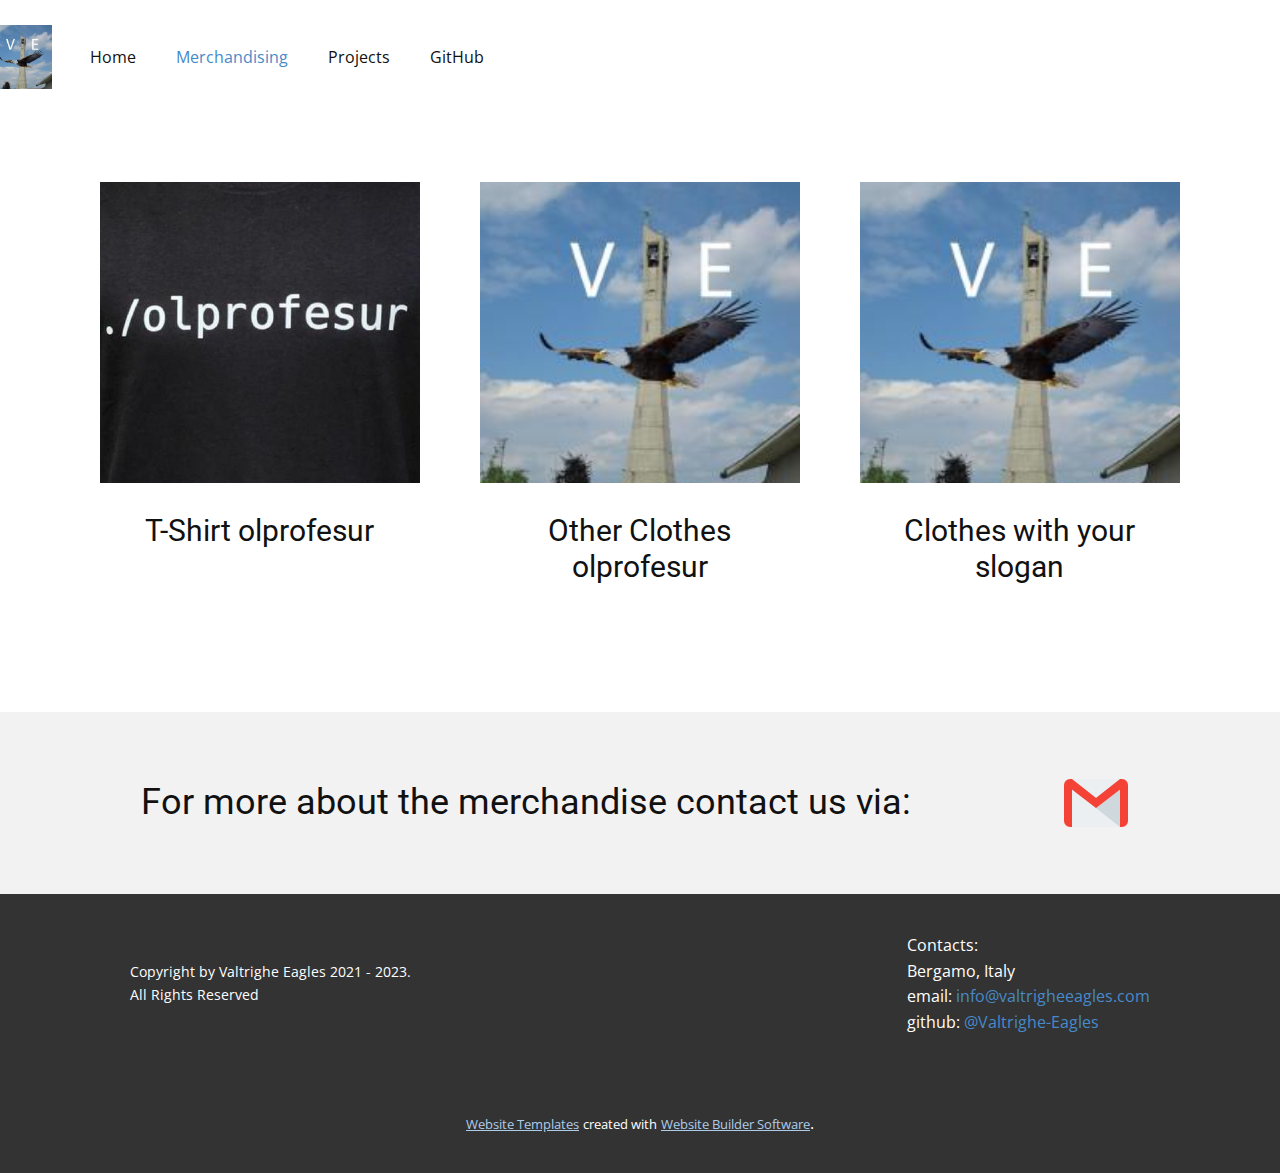
<file: merchandising.html>
<!DOCTYPE html>
<html style="font-size: 16px;" lang="it"><head>
    <meta name="viewport" content="width=device-width, initial-scale=1.0">
    <meta charset="utf-8">
    <meta name="keywords" content="For more about the merchandise contact us via:">
    <meta name="description" content="We are the Valtrighe Eagles, a High School team. We define ourselves businessman.">
    <title>merchandising</title>
    <link rel="stylesheet" href="nicepage.css" media="screen">
<link rel="icon" type="image/x-icon" href="favicon.ico">
<link rel="stylesheet" href="merchandising.css" media="screen">
    <script class="u-script" type="text/javascript" src="jquery-1.9.1.min.js" defer=""></script>
    <script class="u-script" type="text/javascript" src="nicepage.js" defer=""></script>
    <meta name="generator" content="Nicepage 5.4.4, nicepage.com">
    <link rel="icon" href="images/favicon.jpeg">
    <link id="u-theme-google-font" rel="stylesheet" href="https://fonts.googleapis.com/css?family=Roboto:100,100i,300,300i,400,400i,500,500i,700,700i,900,900i|Open+Sans:300,300i,400,400i,500,500i,600,600i,700,700i,800,800i">
    
    
    
    <script type="application/ld+json">{
		"@context": "http://schema.org",
		"@type": "Organization",
		"name": "valtrighe_eagles_website",
		"logo": "images/115826499.jpeg"
}</script>
    <meta name="theme-color" content="#478ac9">
    <meta property="og:title" content="merchandising">
    <meta property="og:description" content="We are the Valtrighe Eagles, a High School team. We define ourselves businessman.">
    <meta property="og:type" content="website">
  <meta data-intl-tel-input-cdn-path="intlTelInput/"></head>
  <body class="u-body u-xl-mode" data-lang="it"><header class="u-clearfix u-header u-header" id="sec-a209"><div class="u-clearfix u-sheet u-sheet-1">
        <a href="Home.html" class="u-image u-logo u-image-1" data-image-width="200" data-image-height="200" title="Home">
          <img src="images/115826499.jpeg" class="u-logo-image u-logo-image-1">
        </a>
        <nav class="u-menu u-menu-one-level u-offcanvas u-menu-1">
          <div class="menu-collapse" style="font-size: 1rem; letter-spacing: 0px;">
            <a class="u-button-style u-custom-left-right-menu-spacing u-custom-padding-bottom u-custom-text-active-color u-custom-text-hover-color u-custom-top-bottom-menu-spacing u-nav-link u-text-active-palette-1-base u-text-hover-palette-2-base" href="#">
              <svg class="u-svg-link" viewBox="0 0 24 24"><use xlink:href="#menu-hamburger"></use></svg>
              <svg class="u-svg-content" version="1.1" id="menu-hamburger" viewBox="0 0 16 16" x="0px" y="0px" xmlns:xlink="http://www.w3.org/1999/xlink" xmlns="http://www.w3.org/2000/svg"><g><rect y="1" width="16" height="2"></rect><rect y="7" width="16" height="2"></rect><rect y="13" width="16" height="2"></rect>
</g></svg>
            </a>
          </div>
          <div class="u-custom-menu u-nav-container">
            <ul class="u-nav u-unstyled u-nav-1"><li class="u-nav-item"><a class="u-button-style u-nav-link u-text-active-palette-1-base u-text-hover-grey-50" href="Home.html" style="padding: 10px 20px;">Home</a>
</li><li class="u-nav-item"><a class="u-button-style u-nav-link u-text-active-palette-1-base u-text-hover-grey-50" href="merchandising.html" style="padding: 10px 20px;">Merchandising</a>
</li><li class="u-nav-item"><a class="u-button-style u-nav-link u-text-active-palette-1-base u-text-hover-grey-50" href="projects.html" style="padding: 10px 20px;">Projects</a>
</li><li class="u-nav-item"><a class="u-button-style u-nav-link u-text-active-palette-1-base u-text-hover-grey-50" href="https://github.com/Valtrighe-Eagles" target="_blank" style="padding: 10px 20px;">GitHub</a>
</li></ul>
          </div>
          <div class="u-custom-menu u-nav-container-collapse">
            <div class="u-black u-container-style u-inner-container-layout u-opacity u-opacity-95 u-sidenav">
              <div class="u-inner-container-layout u-sidenav-overflow">
                <div class="u-menu-close"></div>
                <ul class="u-align-center u-nav u-popupmenu-items u-unstyled u-nav-2"><li class="u-nav-item"><a class="u-button-style u-nav-link" href="Home.html">Home</a>
</li><li class="u-nav-item"><a class="u-button-style u-nav-link" href="merchandising.html">Merchandising</a>
</li><li class="u-nav-item"><a class="u-button-style u-nav-link" href="projects.html">Projects</a>
</li><li class="u-nav-item"><a class="u-button-style u-nav-link" href="https://github.com/Valtrighe-Eagles" target="_blank">GitHub</a>
</li></ul>
              </div>
            </div>
            <div class="u-black u-menu-overlay u-opacity u-opacity-70"></div>
          </div>
        </nav>
      </div></header>
    <section class="u-align-center u-clearfix u-section-1" id="sec-9af3">
      <div class="u-clearfix u-sheet u-valign-middle u-sheet-1"><!--products--><!--products_options_json--><!--{"type":"Recent","source":"","tags":"","count":""}--><!--/products_options_json-->
        <div class="u-expanded-width u-products u-products-1">
          <div class="u-repeater u-repeater-1"><!--product_item-->
            <div class="u-align-center u-container-style u-products-item u-repeater-item u-white u-repeater-item-1">
              <div class="u-container-layout u-similar-container u-container-layout-1"><!--product_image-->
                <img alt="" class="u-expanded-width u-image u-image-default u-product-control u-image-1" src="images/olprofesur_t.jpg" data-image-width="640" data-image-height="640"><!--/product_image-->
                <h3 class="u-align-center u-text u-text-default u-text-1">T-Shirt olprofesur</h3>
              </div>
            </div><!--/product_item--><!--product_item-->
            <div class="u-align-center u-container-style u-products-item u-repeater-item u-white u-repeater-item-2">
              <div class="u-container-layout u-similar-container u-container-layout-2"><!--product_image-->
                <img alt="" class="u-expanded-width u-image u-image-default u-product-control u-image-2" src="images/115826499.jpeg" data-image-width="200" data-image-height="200"><!--/product_image-->
                <h3 class="u-align-center u-text u-text-default u-text-2">Other Clothes olprofesur</h3>
              </div>
            </div><!--/product_item--><!--product_item-->
            <div class="u-align-center u-container-style u-products-item u-repeater-item u-white u-repeater-item-3">
              <div class="u-container-layout u-similar-container u-container-layout-3"><!--product_image-->
                <img alt="" class="u-expanded-width u-image u-image-default u-product-control u-image-3" src="images/115826499.jpeg" data-image-width="200" data-image-height="200"><!--/product_image-->
                <h3 class="u-align-center u-text u-text-default u-text-3">Clothes with your slogan</h3>
              </div>
            </div><!--/product_item-->
          </div>
        </div><!--/products-->
      </div>
    </section>
    <section class="u-align-center u-clearfix u-grey-5 u-section-2" id="sec-c27c">
      <div class="u-clearfix u-sheet u-valign-middle u-sheet-1">
        <div class="u-clearfix u-expanded-width u-layout-wrap u-layout-wrap-1">
          <div class="u-gutter-0 u-layout">
            <div class="u-layout-row">
              <div class="u-align-center u-container-style u-layout-cell u-left-cell u-size-48 u-layout-cell-1">
                <div class="u-container-layout u-valign-middle u-container-layout-1">
                  <h2 class="u-text u-text-default u-text-1">For more about the merchandise contact us via:</h2>
                </div>
              </div>
              <div class="u-align-center u-container-align-center u-container-style u-layout-cell u-right-cell u-size-12 u-layout-cell-2">
                <div class="u-container-layout u-container-layout-2"><span class="u-file-icon u-icon u-icon-1" data-href="mailto:merchandising@valtrigheeagles.com?subject=About%20Merchandise"><img src="images/732200.png" alt=""></span>
                </div>
              </div>
            </div>
          </div>
        </div>
      </div>
    </section>
    
    
    <footer class="u-align-center u-clearfix u-footer u-grey-80 u-footer" id="sec-e63b"><div class="u-clearfix u-sheet u-sheet-1">
        <p class="u-align-left u-text u-text-default u-text-1">Contacts:<br>Bergamo, Italy<br>email:&nbsp;<a href="mailto:info@valtrigheeagles.com" class="u-active-none u-border-none u-btn u-button-style u-hover-none u-none u-text-palette-1-base u-btn-1">info@valtrigheeagles.com</a>
          <br>github:&nbsp;<a href="https://github.com/Valtrighe-Eagles" class="u-active-none u-border-none u-btn u-button-link u-button-style u-hover-none u-none u-text-palette-1-base u-btn-2">@Valtrighe-Eagles</a>
        </p>
        <p class="u-align-left u-small-text u-text u-text-variant u-text-2">Copyright by Valtrighe Eagles 2021 - 2023.<br>All Rights Reserved
        </p>
      </div></footer>
    <section class="u-backlink u-clearfix u-grey-80">
      <a class="u-link" href="https://nicepage.com/website-templates" target="_blank">
        <span>Website Templates</span>
      </a>
      <p class="u-text">
        <span>created with</span>
      </p>
      <a class="u-link" href="" target="_blank">
        <span>Website Builder Software</span>
      </a>. 
    </section>
  
</body></html>
</file>
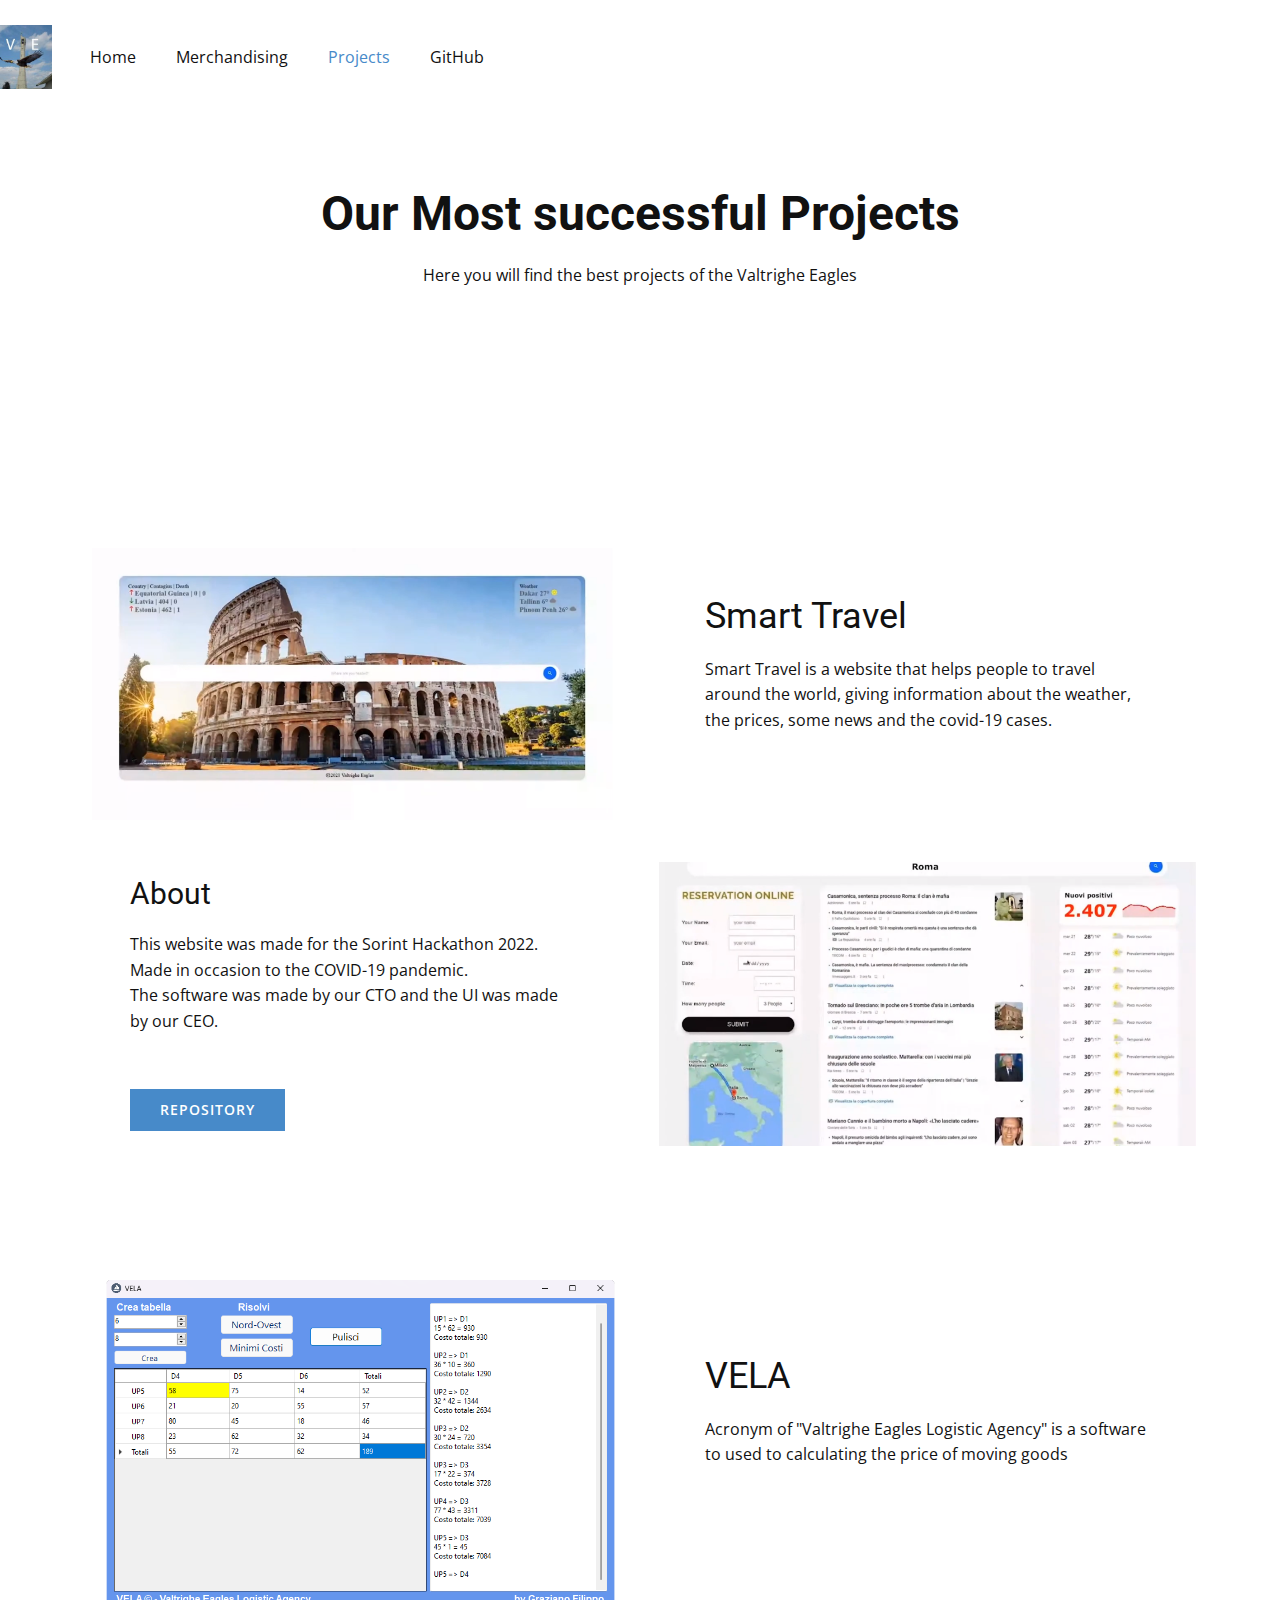
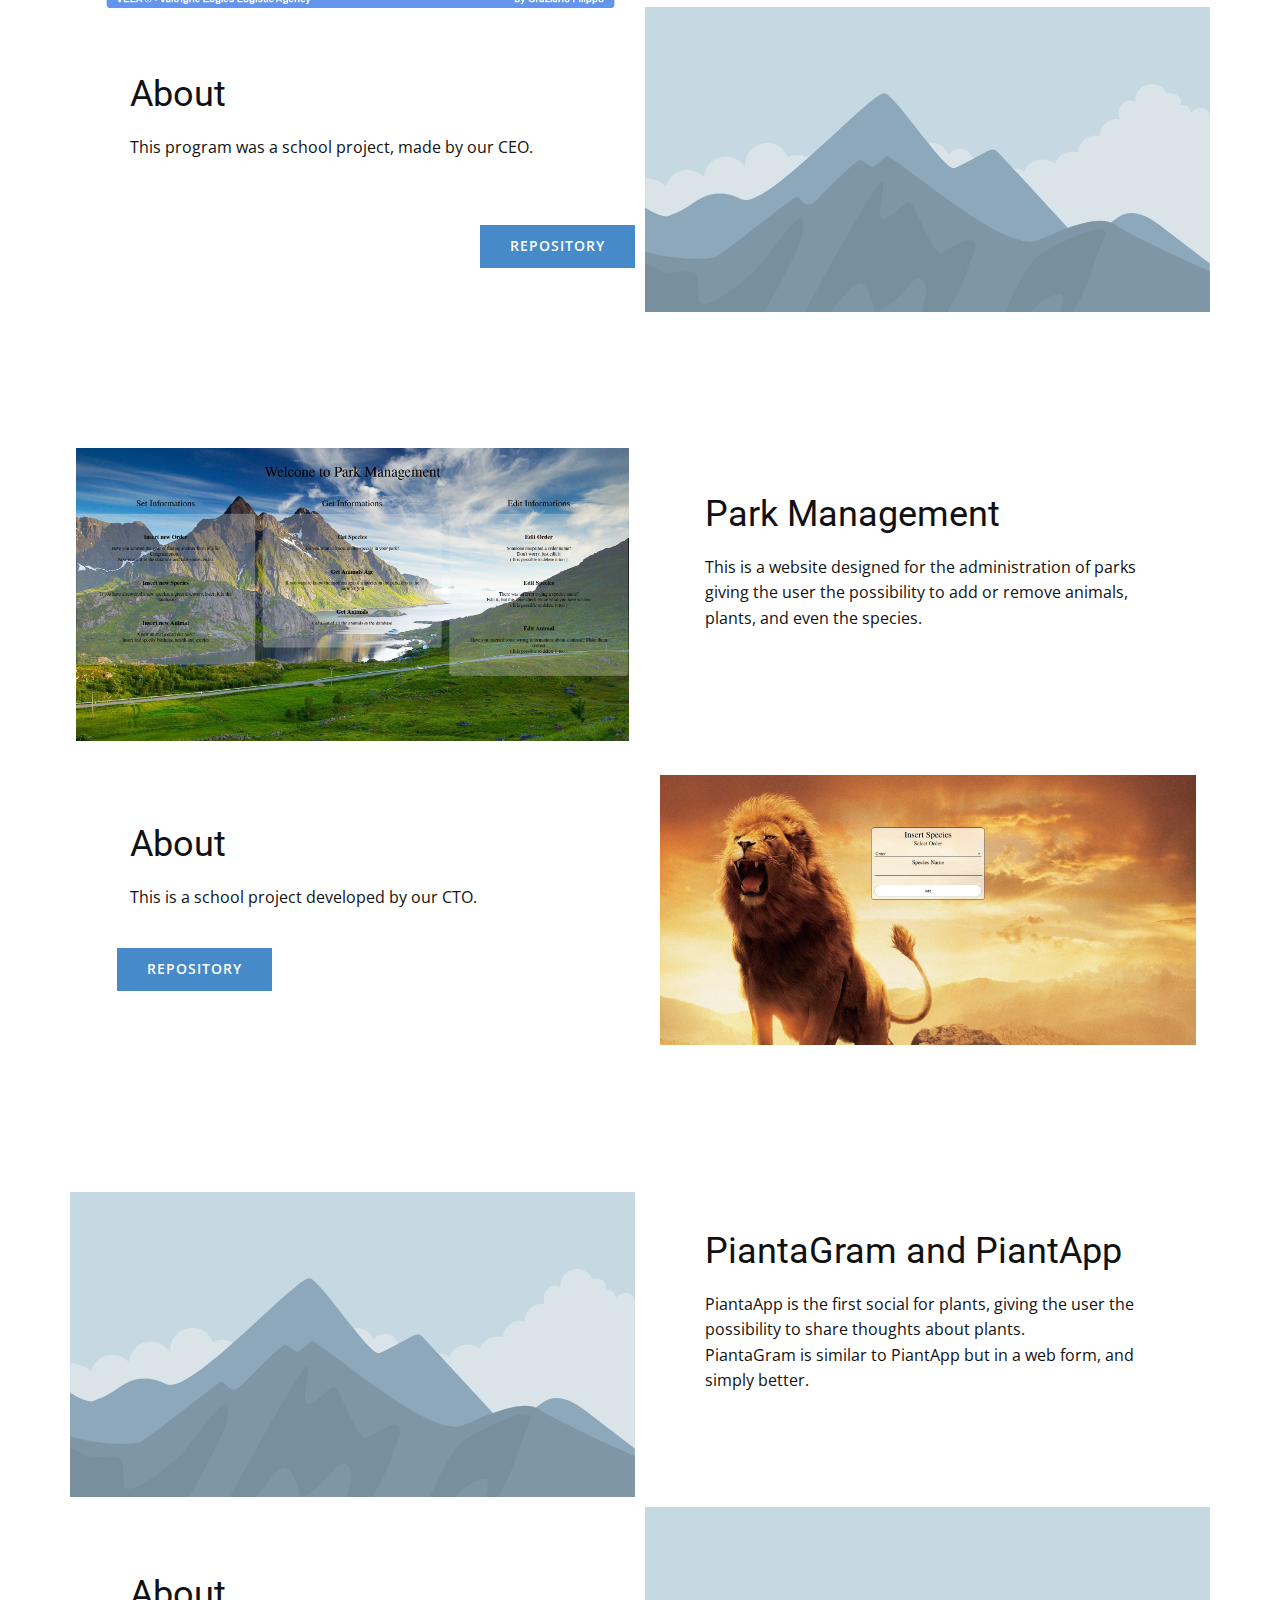
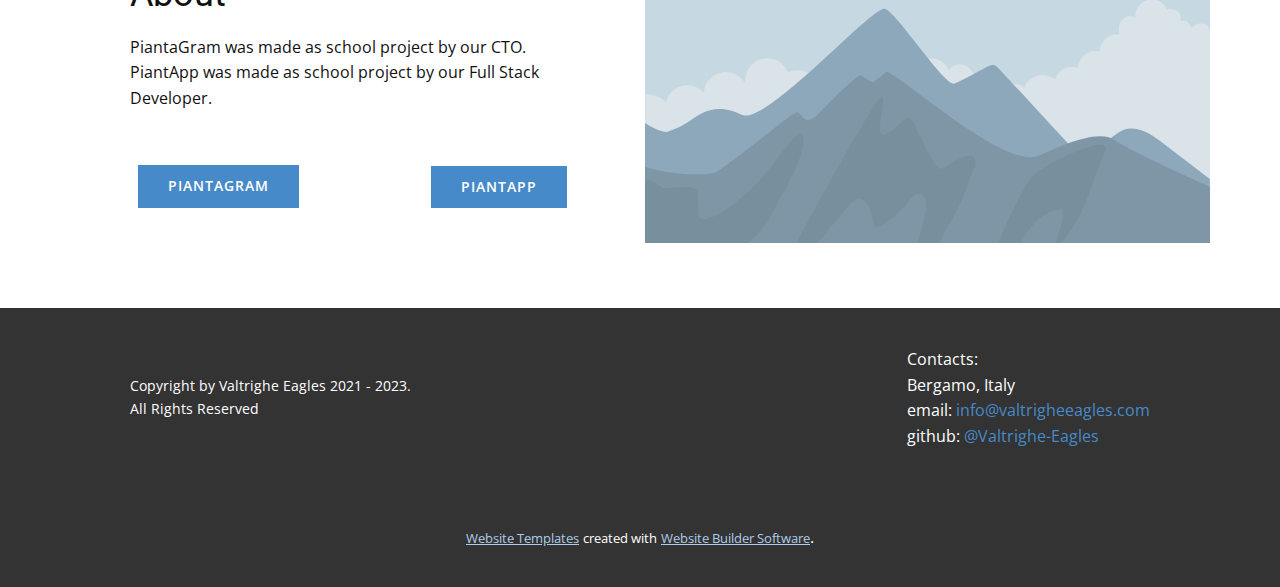
<file: projects.html>
<!DOCTYPE html>
<html style="font-size: 16px;" lang="it"><head>
    <meta name="viewport" content="width=device-width, initial-scale=1.0">
    <meta charset="utf-8">
    <meta name="keywords" content="Our Most ​successful Projects, Smart Travel, VELA, About, Park Management, About, PiantaGram and PiantApp, About">
    <meta name="description" content="We are the Valtrighe Eagles, a High School team. We define ourselves businessman.">
    <title>projects</title>
    <link rel="stylesheet" href="nicepage.css" media="screen">
<link rel="icon" type="image/x-icon" href="favicon.ico">
<link rel="stylesheet" href="projects.css" media="screen">
    <script class="u-script" type="text/javascript" src="jquery-1.9.1.min.js" defer=""></script>
    <script class="u-script" type="text/javascript" src="nicepage.js" defer=""></script>
    <meta name="generator" content="Nicepage 5.4.4, nicepage.com">
    <link rel="icon" href="images/favicon.jpeg">
    <link id="u-theme-google-font" rel="stylesheet" href="https://fonts.googleapis.com/css?family=Roboto:100,100i,300,300i,400,400i,500,500i,700,700i,900,900i|Open+Sans:300,300i,400,400i,500,500i,600,600i,700,700i,800,800i">
    
    
    
    
    
    
    <script type="application/ld+json">{
		"@context": "http://schema.org",
		"@type": "Organization",
		"name": "valtrighe_eagles_website",
		"url": "/",
		"logo": "images/115826499.jpeg"
}</script>
    <meta name="theme-color" content="#478ac9">
    <meta property="og:title" content="projects">
    <meta property="og:description" content="We are the Valtrighe Eagles, a High School team. We define ourselves businessman.">
    <meta property="og:type" content="website">
    <link rel="canonical" href="/">
  <meta data-intl-tel-input-cdn-path="intlTelInput/"></head>
  <body class="u-body u-xl-mode" data-lang="it"><header class="u-clearfix u-header u-header" id="sec-a209"><div class="u-clearfix u-sheet u-sheet-1">
        <a href="Home.html" class="u-image u-logo u-image-1" data-image-width="200" data-image-height="200" title="Home">
          <img src="images/115826499.jpeg" class="u-logo-image u-logo-image-1">
        </a>
        <nav class="u-menu u-menu-one-level u-offcanvas u-menu-1">
          <div class="menu-collapse" style="font-size: 1rem; letter-spacing: 0px;">
            <a class="u-button-style u-custom-left-right-menu-spacing u-custom-padding-bottom u-custom-text-active-color u-custom-text-hover-color u-custom-top-bottom-menu-spacing u-nav-link u-text-active-palette-1-base u-text-hover-palette-2-base" href="#">
              <svg class="u-svg-link" viewBox="0 0 24 24"><use xlink:href="#menu-hamburger"></use></svg>
              <svg class="u-svg-content" version="1.1" id="menu-hamburger" viewBox="0 0 16 16" x="0px" y="0px" xmlns:xlink="http://www.w3.org/1999/xlink" xmlns="http://www.w3.org/2000/svg"><g><rect y="1" width="16" height="2"></rect><rect y="7" width="16" height="2"></rect><rect y="13" width="16" height="2"></rect>
</g></svg>
            </a>
          </div>
          <div class="u-custom-menu u-nav-container">
            <ul class="u-nav u-unstyled u-nav-1"><li class="u-nav-item"><a class="u-button-style u-nav-link u-text-active-palette-1-base u-text-hover-grey-50" href="Home.html" style="padding: 10px 20px;">Home</a>
</li><li class="u-nav-item"><a class="u-button-style u-nav-link u-text-active-palette-1-base u-text-hover-grey-50" href="merchandising.html" style="padding: 10px 20px;">Merchandising</a>
</li><li class="u-nav-item"><a class="u-button-style u-nav-link u-text-active-palette-1-base u-text-hover-grey-50" href="projects.html" style="padding: 10px 20px;">Projects</a>
</li><li class="u-nav-item"><a class="u-button-style u-nav-link u-text-active-palette-1-base u-text-hover-grey-50" href="https://github.com/Valtrighe-Eagles" target="_blank" style="padding: 10px 20px;">GitHub</a>
</li></ul>
          </div>
          <div class="u-custom-menu u-nav-container-collapse">
            <div class="u-black u-container-style u-inner-container-layout u-opacity u-opacity-95 u-sidenav">
              <div class="u-inner-container-layout u-sidenav-overflow">
                <div class="u-menu-close"></div>
                <ul class="u-align-center u-nav u-popupmenu-items u-unstyled u-nav-2"><li class="u-nav-item"><a class="u-button-style u-nav-link" href="Home.html">Home</a>
</li><li class="u-nav-item"><a class="u-button-style u-nav-link" href="merchandising.html">Merchandising</a>
</li><li class="u-nav-item"><a class="u-button-style u-nav-link" href="projects.html">Projects</a>
</li><li class="u-nav-item"><a class="u-button-style u-nav-link" href="https://github.com/Valtrighe-Eagles" target="_blank">GitHub</a>
</li></ul>
              </div>
            </div>
            <div class="u-black u-menu-overlay u-opacity u-opacity-70"></div>
          </div>
        </nav>
      </div></header>
    <section class="u-align-center u-clearfix u-section-1" id="sec-7a29">
      <div class="u-clearfix u-sheet u-sheet-1">
        <h1 class="u-text u-text-default u-text-1">Our Most ​successful Projects</h1>
        <p class="u-text u-text-2">Here you will find the best projects of the Valtrighe Eagles</p>
      </div>
    </section>
    <section class="u-clearfix u-section-2" id="sec-f323">
      <div class="u-clearfix u-sheet u-sheet-1">
        <div class="u-clearfix u-expanded-width u-gutter-10 u-layout-wrap u-layout-wrap-1">
          <div class="u-layout">
            <div class="u-layout-col">
              <div class="u-size-30">
                <div class="u-layout-row">
                  <div class="u-container-style u-layout-cell u-left-cell u-size-30 u-layout-cell-1" src="">
                    <div class="u-container-layout u-valign-bottom-sm u-valign-bottom-xs u-valign-middle-lg u-valign-middle-xl u-container-layout-1">
                      <img class="u-expanded-width-md u-expanded-width-sm u-expanded-width-xs u-image u-image-1" src="images/Screenshotfrom2023-01-3119-22-00.png" data-image-width="1920" data-image-height="1080">
                    </div>
                  </div>
                  <div class="u-align-left u-container-style u-layout-cell u-right-cell u-size-30 u-layout-cell-2">
                    <div class="u-container-layout u-container-layout-2">
                      <h2 class="u-text u-text-1">Smart Travel</h2>
                      <p class="u-text u-text-2">Smart Travel is a website that helps people to travel around the world, giving information about the weather, the prices, some news and the covid-19 cases.</p>
                    </div>
                  </div>
                </div>
              </div>
              <div class="u-size-30">
                <div class="u-layout-row">
                  <div class="u-align-left u-container-style u-layout-cell u-left-cell u-size-30 u-layout-cell-3">
                    <div class="u-container-layout u-valign-bottom u-container-layout-3">
                      <h3 class="u-text u-text-3">About</h3>
                      <p class="u-text u-text-4">This website was made for the Sorint Hackathon 2022.<br>Made in occasion to the COVID-19 pandemic.<br>The software was made by our CTO and the UI was made by our CEO.
                      </p>
                      <a href="https://gitlab.com/download-event/download-event-2021/valtrighe-eagles" class="u-btn u-btn-rectangle u-button-style u-palette-1-base u-btn-1">REPOSITORY</a>
                    </div>
                  </div>
                  <div class="u-container-style u-layout-cell u-right-cell u-size-30 u-layout-cell-4" src="">
                    <div class="u-container-layout u-valign-middle-lg u-valign-middle-md u-valign-middle-xl u-valign-top-sm u-valign-top-xs u-container-layout-4">
                      <img class="u-image u-image-2" src="images/Screenshotfrom2023-01-3119-22-06.png" data-image-width="1920" data-image-height="1080">
                    </div>
                  </div>
                </div>
              </div>
            </div>
          </div>
        </div>
      </div>
    </section>
    <section class="u-clearfix u-section-3" id="sec-acf2">
      <div class="u-clearfix u-sheet u-sheet-1">
        <div class="u-clearfix u-expanded-width u-gutter-10 u-layout-wrap u-layout-wrap-1">
          <div class="u-layout">
            <div class="u-layout-col">
              <div class="u-size-30">
                <div class="u-layout-row">
                  <div class="u-container-style u-layout-cell u-left-cell u-size-30 u-layout-cell-1" src="">
                    <div class="u-container-layout u-valign-middle-lg u-valign-middle-md u-valign-middle-xl u-container-layout-1">
                      <img class="u-absolute-hcenter-sm u-absolute-hcenter-xs u-expanded-height-sm u-expanded-height-xs u-image u-image-1" src="images/207143845-0f3c1d08-603d-4478-98cd-3297e933767e.png" data-image-width="837" data-image-height="543">
                    </div>
                  </div>
                  <div class="u-align-left u-container-style u-layout-cell u-right-cell u-size-30 u-layout-cell-2">
                    <div class="u-container-layout u-container-layout-2">
                      <h2 class="u-text u-text-1">VELA</h2>
                      <p class="u-text u-text-2"> Acronym of "Valtrighe Eagles Logistic Agency" is a software to used to&nbsp;calculating the price of moving goods</p>
                    </div>
                  </div>
                </div>
              </div>
              <div class="u-size-30">
                <div class="u-layout-row">
                  <div class="u-align-left u-container-style u-layout-cell u-left-cell u-size-30 u-layout-cell-3">
                    <div class="u-container-layout u-valign-bottom-sm u-valign-bottom-xs u-container-layout-3">
                      <h2 class="u-text u-text-3">About</h2>
                      <p class="u-text u-text-4">This program was a school project, made by our CEO.</p>
                      <a href="https://github.com/Valtrighe-Eagles/VELA" class="u-btn u-btn-rectangle u-button-style u-palette-1-base u-btn-1">REPOSITORY</a>
                    </div>
                  </div>
                  <div class="u-container-style u-image u-layout-cell u-right-cell u-size-30 u-image-2" src="" data-image-width="1080" data-image-height="1080">
                    <div class="u-container-layout u-valign-middle u-container-layout-4"></div>
                  </div>
                </div>
              </div>
            </div>
          </div>
        </div>
      </div>
    </section>
    <section class="u-clearfix u-section-4" id="sec-3c67">
      <div class="u-clearfix u-sheet u-sheet-1">
        <div class="u-clearfix u-expanded-width u-gutter-10 u-layout-wrap u-layout-wrap-1">
          <div class="u-layout">
            <div class="u-layout-col">
              <div class="u-size-30">
                <div class="u-layout-row">
                  <div class="u-container-style u-layout-cell u-left-cell u-size-30 u-layout-cell-1" src="">
                    <div class="u-container-layout u-valign-middle-lg u-valign-middle-md u-valign-middle-xl u-valign-top-sm u-valign-top-xs u-container-layout-1">
                      <img class="u-expanded-width-xs u-image u-image-1" src="images/home_page.png" data-image-width="1920" data-image-height="995">
                    </div>
                  </div>
                  <div class="u-align-left u-container-style u-layout-cell u-right-cell u-size-30 u-layout-cell-2">
                    <div class="u-container-layout u-container-layout-2">
                      <h2 class="u-text u-text-1">Park Management</h2>
                      <p class="u-text u-text-2"> This is a website designed for the administration of parks giving the user the possibility to add or remove animals, plants, and even the species.</p>
                    </div>
                  </div>
                </div>
              </div>
              <div class="u-size-30">
                <div class="u-layout-row">
                  <div class="u-align-left u-container-style u-layout-cell u-left-cell u-size-30 u-layout-cell-3">
                    <div class="u-container-layout u-valign-bottom-xs u-container-layout-3">
                      <h2 class="u-text u-text-3">About</h2>
                      <p class="u-text u-text-4">This is a school project developed by our CTO.</p>
                      <a href="https://github.com/BlackWolf4k/Park_Management" class="u-btn u-btn-rectangle u-button-style u-palette-1-base u-btn-1">REPOSITORY</a>
                    </div>
                  </div>
                  <div class="u-container-style u-layout-cell u-right-cell u-size-30 u-layout-cell-4" src="">
                    <div class="u-container-layout u-valign-middle-lg u-valign-middle-md u-valign-middle-xl u-valign-top-sm u-valign-top-xs u-container-layout-4">
                      <img class="u-image u-image-2" src="images/Screenshotfrom2023-01-3119-34-48.png" data-image-width="1920" data-image-height="960">
                    </div>
                  </div>
                </div>
              </div>
            </div>
          </div>
        </div>
      </div>
    </section>
    <section class="u-clearfix u-section-5" id="sec-6150">
      <div class="u-clearfix u-sheet u-sheet-1">
        <div class="u-clearfix u-expanded-width u-gutter-10 u-layout-wrap u-layout-wrap-1">
          <div class="u-layout">
            <div class="u-layout-col">
              <div class="u-size-30">
                <div class="u-layout-row">
                  <div class="u-container-style u-image u-layout-cell u-left-cell u-size-30 u-image-1" src="" data-image-width="1080" data-image-height="1080">
                    <div class="u-container-layout u-valign-middle u-container-layout-1"></div>
                  </div>
                  <div class="u-align-left u-container-style u-layout-cell u-right-cell u-size-30 u-layout-cell-2">
                    <div class="u-container-layout u-container-layout-2">
                      <h2 class="u-text u-text-1">PiantaGram and PiantApp</h2>
                      <p class="u-text u-text-2">PiantaApp is the first social for plants, giving the user the possibility to share thoughts about plants.<br>PiantaGram is similar to PiantApp but in a web form, and simply better.
                      </p>
                    </div>
                  </div>
                </div>
              </div>
              <div class="u-size-30">
                <div class="u-layout-row">
                  <div class="u-align-left u-container-style u-layout-cell u-left-cell u-size-30 u-layout-cell-3">
                    <div class="u-container-layout u-container-layout-3">
                      <h2 class="u-text u-text-3">About</h2>
                      <p class="u-text u-text-4">PiantaGram was made as school project by our CTO.<br>PiantApp was made as school project by our Full Stack Developer.
                      </p>
                      <a href="https://github.com/BlackWolf4k/PiantaGram" class="u-btn u-btn-rectangle u-button-style u-palette-1-base u-btn-1">PIANTAGRAM</a>
                      <a href="https://github.com/andrearanica/PiantApp" class="u-btn u-btn-rectangle u-button-style u-palette-1-base u-btn-2">PIANTAPP</a>
                    </div>
                  </div>
                  <div class="u-container-style u-image u-layout-cell u-right-cell u-size-30 u-image-2" src="" data-image-width="1080" data-image-height="1080">
                    <div class="u-container-layout u-valign-middle u-container-layout-4"></div>
                  </div>
                </div>
              </div>
            </div>
          </div>
        </div>
      </div>
    </section>
    
    
    <footer class="u-align-center u-clearfix u-footer u-grey-80 u-footer" id="sec-e63b"><div class="u-clearfix u-sheet u-sheet-1">
        <p class="u-align-left u-text u-text-default u-text-1">Contacts:<br>Bergamo, Italy<br>email:&nbsp;<a href="mailto:info@valtrigheeagles.com" class="u-active-none u-border-none u-btn u-button-style u-hover-none u-none u-text-palette-1-base u-btn-1">info@valtrigheeagles.com</a>
          <br>github:&nbsp;<a href="https://github.com/Valtrighe-Eagles" class="u-active-none u-border-none u-btn u-button-link u-button-style u-hover-none u-none u-text-palette-1-base u-btn-2">@Valtrighe-Eagles</a>
        </p>
        <p class="u-align-left u-small-text u-text u-text-variant u-text-2">Copyright by Valtrighe Eagles 2021 - 2023.<br>All Rights Reserved
        </p>
      </div></footer>
    <section class="u-backlink u-clearfix u-grey-80">
      <a class="u-link" href="https://nicepage.com/website-templates" target="_blank">
        <span>Website Templates</span>
      </a>
      <p class="u-text">
        <span>created with</span>
      </p>
      <a class="u-link" href="" target="_blank">
        <span>Website Builder Software</span>
      </a>. 
    </section>
  
</body></html>
</file>
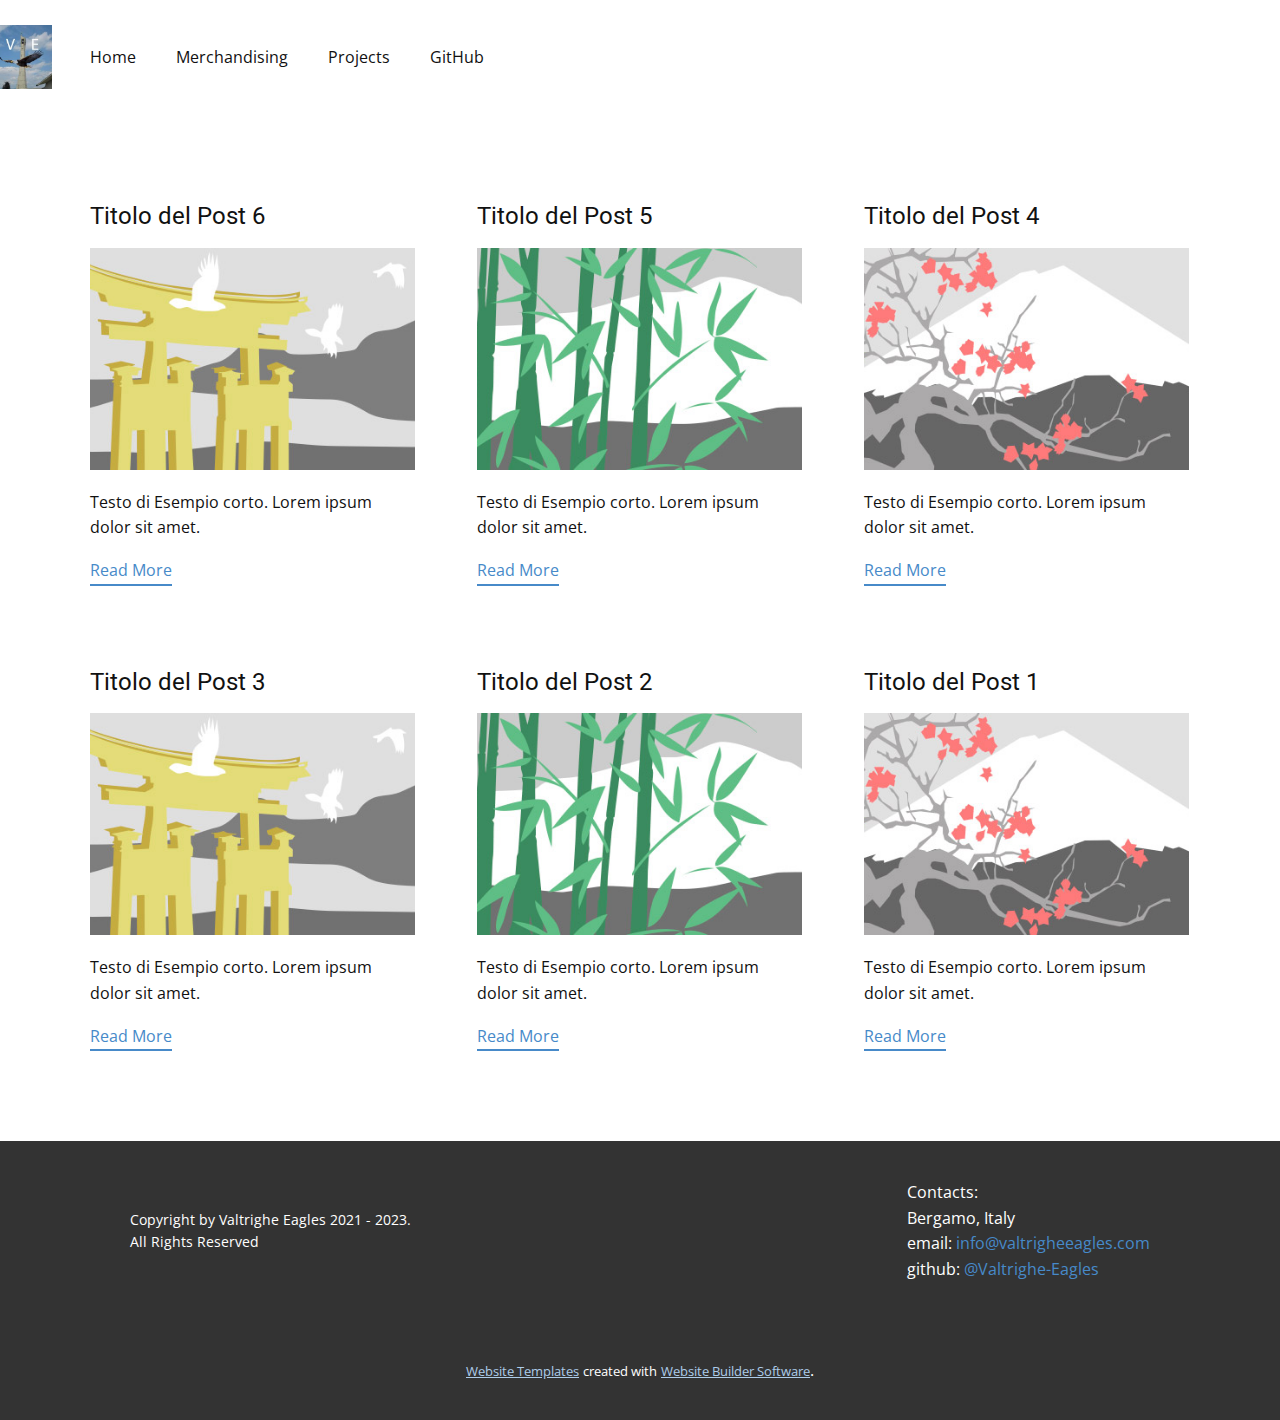
<file: blog/blog.html>
<!DOCTYPE html>
<html style="font-size: 16px;" lang="it"><head>
    <meta name="viewport" content="width=device-width, initial-scale=1.0">
    <meta charset="utf-8">
    <meta name="keywords" content="Valtrighe Eagles">
    <meta name="description" content="We are the Valtrighe Eagles, a High School team. We define ourselves businessman.">
    <title>Blog Template</title>
    <link rel="stylesheet" href="../nicepage.css" media="screen">
<link rel="stylesheet" href="../Blog-Template.css" media="screen">
    <script class="u-script" type="text/javascript" src="../jquery-1.9.1.min.js" defer=""></script>
    <script class="u-script" type="text/javascript" src="../nicepage.js" defer=""></script>
    <meta name="generator" content="Nicepage 5.4.4, nicepage.com">
    <link rel="icon" href="../images/favicon.jpeg">
    <link id="u-theme-google-font" rel="stylesheet" href="https://fonts.googleapis.com/css?family=Roboto:100,100i,300,300i,400,400i,500,500i,700,700i,900,900i|Open+Sans:300,300i,400,400i,500,500i,600,600i,700,700i,800,800i">
    
    
    <script type="application/ld+json">{
		"@context": "http://schema.org",
		"@type": "Organization",
		"name": "valtrighe_eagles_website",
		"logo": "images/115826499.jpeg"
}</script>
    <meta name="theme-color" content="#478ac9">
  <meta data-intl-tel-input-cdn-path="intlTelInput/"></head>
  <body class="u-body u-xl-mode" data-lang="it"><header class="u-clearfix u-header u-header" id="sec-a209"><div class="u-clearfix u-sheet u-sheet-1">
        <a href="../Home.html" class="u-image u-logo u-image-1" data-image-width="200" data-image-height="200" title="Home">
          <img src="../images/115826499.jpeg" class="u-logo-image u-logo-image-1">
        </a>
        <nav class="u-menu u-menu-one-level u-offcanvas u-menu-1">
          <div class="menu-collapse" style="font-size: 1rem; letter-spacing: 0px;">
            <a class="u-button-style u-custom-left-right-menu-spacing u-custom-padding-bottom u-custom-text-active-color u-custom-text-hover-color u-custom-top-bottom-menu-spacing u-nav-link u-text-active-palette-1-base u-text-hover-palette-2-base" href="#">
              <svg class="u-svg-link" viewBox="0 0 24 24"><use xlink:href="#menu-hamburger"></use></svg>
              <svg class="u-svg-content" version="1.1" id="menu-hamburger" viewBox="0 0 16 16" x="0px" y="0px" xmlns:xlink="http://www.w3.org/1999/xlink" xmlns="http://www.w3.org/2000/svg"><g><rect y="1" width="16" height="2"></rect><rect y="7" width="16" height="2"></rect><rect y="13" width="16" height="2"></rect>
</g></svg>
            </a>
          </div>
          <div class="u-custom-menu u-nav-container">
            <ul class="u-nav u-unstyled u-nav-1"><li class="u-nav-item"><a class="u-button-style u-nav-link u-text-active-palette-1-base u-text-hover-grey-50" href="../Home.html" style="padding: 10px 20px;">Home</a>
</li><li class="u-nav-item"><a class="u-button-style u-nav-link u-text-active-palette-1-base u-text-hover-grey-50" href="../merchandising.html" style="padding: 10px 20px;">Merchandising</a>
</li><li class="u-nav-item"><a class="u-button-style u-nav-link u-text-active-palette-1-base u-text-hover-grey-50" href="../projects.html" style="padding: 10px 20px;">Projects</a>
</li><li class="u-nav-item"><a class="u-button-style u-nav-link u-text-active-palette-1-base u-text-hover-grey-50" href="https://github.com/Valtrighe-Eagles" target="_blank" style="padding: 10px 20px;">GitHub</a>
</li></ul>
          </div>
          <div class="u-custom-menu u-nav-container-collapse">
            <div class="u-black u-container-style u-inner-container-layout u-opacity u-opacity-95 u-sidenav">
              <div class="u-inner-container-layout u-sidenav-overflow">
                <div class="u-menu-close"></div>
                <ul class="u-align-center u-nav u-popupmenu-items u-unstyled u-nav-2"><li class="u-nav-item"><a class="u-button-style u-nav-link" href="../Home.html">Home</a>
</li><li class="u-nav-item"><a class="u-button-style u-nav-link" href="../merchandising.html">Merchandising</a>
</li><li class="u-nav-item"><a class="u-button-style u-nav-link" href="../projects.html">Projects</a>
</li><li class="u-nav-item"><a class="u-button-style u-nav-link" href="https://github.com/Valtrighe-Eagles" target="_blank">GitHub</a>
</li></ul>
              </div>
            </div>
            <div class="u-black u-menu-overlay u-opacity u-opacity-70"></div>
          </div>
        </nav>
      </div></header>
    <section class="u-clearfix u-section-1" id="sec-d9ec">
      <div class="u-clearfix u-sheet u-valign-middle u-sheet-1"><!--blog--><!--blog_options_json--><!--{"type":"Recent","source":"","tags":"","count":""}--><!--/blog_options_json-->
        <div class="u-blog u-expanded-width u-repeater u-repeater-1"><!--blog_post-->
          <div class="u-blog-post u-container-style u-repeater-item u-white u-repeater-item-1">
            <div class="u-container-layout u-similar-container u-valign-top u-container-layout-1"><!--blog_post_header-->
              <h4 class="u-blog-control u-text u-text-1">
                <a class="u-post-header-link" href="../blog/post-5.html">Titolo del Post 6</a>
              </h4><!--/blog_post_header--><!--blog_post_image-->
              <a class="u-post-header-link" href="../blog/post-5.html"><img alt="" class="u-blog-control u-expanded-width u-image u-image-default u-image-1" src="../images/8ad73f3c.jpeg"></a><!--/blog_post_image--><!--blog_post_content-->
              <div class="u-blog-control u-post-content u-text u-text-2 fr-view">Testo di Esempio corto. Lorem ipsum dolor sit amet.</div><!--/blog_post_content--><!--blog_post_readmore-->
              <a href="../blog/post-5.html" class="u-blog-control u-border-2 u-border-palette-1-base u-btn u-btn-rectangle u-button-style u-none u-btn-1"><!--blog_post_readmore_content--><!--options_json--><!--{"content":"Read More","defaultValue":"Leggi Tutto"}--><!--/options_json-->Read More<!--/blog_post_readmore_content--></a><!--/blog_post_readmore-->
            </div>
          </div><div class="u-blog-post u-container-style u-repeater-item u-video-cover u-white">
            <div class="u-container-layout u-similar-container u-valign-top u-container-layout-2"><!--blog_post_header-->
              <h4 class="u-blog-control u-text u-text-3">
                <a class="u-post-header-link" href="../blog/post-4.html">Titolo del Post 5</a>
              </h4><!--/blog_post_header--><!--blog_post_image-->
              <a class="u-post-header-link" href="../blog/post-4.html"><img alt="" class="u-blog-control u-expanded-width u-image u-image-default u-image-2" src="../images/68f64b9d.jpeg"></a><!--/blog_post_image--><!--blog_post_content-->
              <div class="u-blog-control u-post-content u-text u-text-4 fr-view">Testo di Esempio corto. Lorem ipsum dolor sit amet.</div><!--/blog_post_content--><!--blog_post_readmore-->
              <a href="../blog/post-4.html" class="u-blog-control u-border-2 u-border-palette-1-base u-btn u-btn-rectangle u-button-style u-none u-btn-2"><!--blog_post_readmore_content--><!--options_json--><!--{"content":"Read More","defaultValue":"Leggi Tutto"}--><!--/options_json-->Read More<!--/blog_post_readmore_content--></a><!--/blog_post_readmore-->
            </div>
          </div><div class="u-blog-post u-container-style u-repeater-item u-video-cover u-white">
            <div class="u-container-layout u-similar-container u-valign-top u-container-layout-3"><!--blog_post_header-->
              <h4 class="u-blog-control u-text u-text-5">
                <a class="u-post-header-link" href="../blog/post-3.html">Titolo del Post 4</a>
              </h4><!--/blog_post_header--><!--blog_post_image-->
              <a class="u-post-header-link" href="../blog/post-3.html"><img alt="" class="u-blog-control u-expanded-width u-image u-image-default u-image-3" src="../images/0fd3416c.jpeg"></a><!--/blog_post_image--><!--blog_post_content-->
              <div class="u-blog-control u-post-content u-text u-text-6 fr-view">Testo di Esempio corto. Lorem ipsum dolor sit amet.</div><!--/blog_post_content--><!--blog_post_readmore-->
              <a href="../blog/post-3.html" class="u-blog-control u-border-2 u-border-palette-1-base u-btn u-btn-rectangle u-button-style u-none u-btn-3"><!--blog_post_readmore_content--><!--options_json--><!--{"content":"Read More","defaultValue":"Leggi Tutto"}--><!--/options_json-->Read More<!--/blog_post_readmore_content--></a><!--/blog_post_readmore-->
            </div>
          </div><div class="u-blog-post u-container-style u-repeater-item u-white u-repeater-item-1">
            <div class="u-container-layout u-similar-container u-valign-top u-container-layout-1"><!--blog_post_header-->
              <h4 class="u-blog-control u-text u-text-1">
                <a class="u-post-header-link" href="../blog/post-2.html">Titolo del Post 3</a>
              </h4><!--/blog_post_header--><!--blog_post_image-->
              <a class="u-post-header-link" href="../blog/post-2.html"><img alt="" class="u-blog-control u-expanded-width u-image u-image-default u-image-1" src="../images/8ad73f3c.jpeg"></a><!--/blog_post_image--><!--blog_post_content-->
              <div class="u-blog-control u-post-content u-text u-text-2 fr-view">Testo di Esempio corto. Lorem ipsum dolor sit amet.</div><!--/blog_post_content--><!--blog_post_readmore-->
              <a href="../blog/post-2.html" class="u-blog-control u-border-2 u-border-palette-1-base u-btn u-btn-rectangle u-button-style u-none u-btn-1"><!--blog_post_readmore_content--><!--options_json--><!--{"content":"Read More","defaultValue":"Leggi Tutto"}--><!--/options_json-->Read More<!--/blog_post_readmore_content--></a><!--/blog_post_readmore-->
            </div>
          </div><div class="u-blog-post u-container-style u-repeater-item u-video-cover u-white">
            <div class="u-container-layout u-similar-container u-valign-top u-container-layout-2"><!--blog_post_header-->
              <h4 class="u-blog-control u-text u-text-3">
                <a class="u-post-header-link" href="../blog/post-1.html">Titolo del Post 2</a>
              </h4><!--/blog_post_header--><!--blog_post_image-->
              <a class="u-post-header-link" href="../blog/post-1.html"><img alt="" class="u-blog-control u-expanded-width u-image u-image-default u-image-2" src="../images/68f64b9d.jpeg"></a><!--/blog_post_image--><!--blog_post_content-->
              <div class="u-blog-control u-post-content u-text u-text-4 fr-view">Testo di Esempio corto. Lorem ipsum dolor sit amet.</div><!--/blog_post_content--><!--blog_post_readmore-->
              <a href="../blog/post-1.html" class="u-blog-control u-border-2 u-border-palette-1-base u-btn u-btn-rectangle u-button-style u-none u-btn-2"><!--blog_post_readmore_content--><!--options_json--><!--{"content":"Read More","defaultValue":"Leggi Tutto"}--><!--/options_json-->Read More<!--/blog_post_readmore_content--></a><!--/blog_post_readmore-->
            </div>
          </div><div class="u-blog-post u-container-style u-repeater-item u-video-cover u-white">
            <div class="u-container-layout u-similar-container u-valign-top u-container-layout-3"><!--blog_post_header-->
              <h4 class="u-blog-control u-text u-text-5">
                <a class="u-post-header-link" href="../blog/post.html">Titolo del Post 1</a>
              </h4><!--/blog_post_header--><!--blog_post_image-->
              <a class="u-post-header-link" href="../blog/post.html"><img alt="" class="u-blog-control u-expanded-width u-image u-image-default u-image-3" src="../images/0fd3416c.jpeg"></a><!--/blog_post_image--><!--blog_post_content-->
              <div class="u-blog-control u-post-content u-text u-text-6 fr-view">Testo di Esempio corto. Lorem ipsum dolor sit amet.</div><!--/blog_post_content--><!--blog_post_readmore-->
              <a href="../blog/post.html" class="u-blog-control u-border-2 u-border-palette-1-base u-btn u-btn-rectangle u-button-style u-none u-btn-3"><!--blog_post_readmore_content--><!--options_json--><!--{"content":"Read More","defaultValue":"Leggi Tutto"}--><!--/options_json-->Read More<!--/blog_post_readmore_content--></a><!--/blog_post_readmore-->
            </div>
          </div><!--/blog_post--><!--blog_post-->
          <!--/blog_post--><!--blog_post-->
          <!--/blog_post-->
        </div><!--/blog-->
      </div>
    </section>
    
    
    <footer class="u-align-center u-clearfix u-footer u-grey-80 u-footer" id="sec-e63b"><div class="u-clearfix u-sheet u-sheet-1">
        <p class="u-align-left u-text u-text-default u-text-1">Contacts:<br>Bergamo, Italy<br>email:&nbsp;<a href="../mailto:info@valtrigheeagles.com" class="u-active-none u-border-none u-btn u-button-style u-hover-none u-none u-text-palette-1-base u-btn-1">info@valtrigheeagles.com</a>
          <br>github:&nbsp;<a href="https://github.com/Valtrighe-Eagles" class="u-active-none u-border-none u-btn u-button-link u-button-style u-hover-none u-none u-text-palette-1-base u-btn-2">@Valtrighe-Eagles</a>
        </p>
        <p class="u-align-left u-small-text u-text u-text-variant u-text-2">Copyright by Valtrighe Eagles 2021 - 2023.<br>All Rights Reserved
        </p>
      </div></footer>
    <section class="u-backlink u-clearfix u-grey-80">
      <a class="u-link" href="https://nicepage.com/website-templates" target="_blank">
        <span>Website Templates</span>
      </a>
      <p class="u-text">
        <span>created with</span>
      </p>
      <a class="u-link" href="" target="_blank">
        <span>Website Builder Software</span>
      </a>. 
    </section>
  
</body></html>
</file>
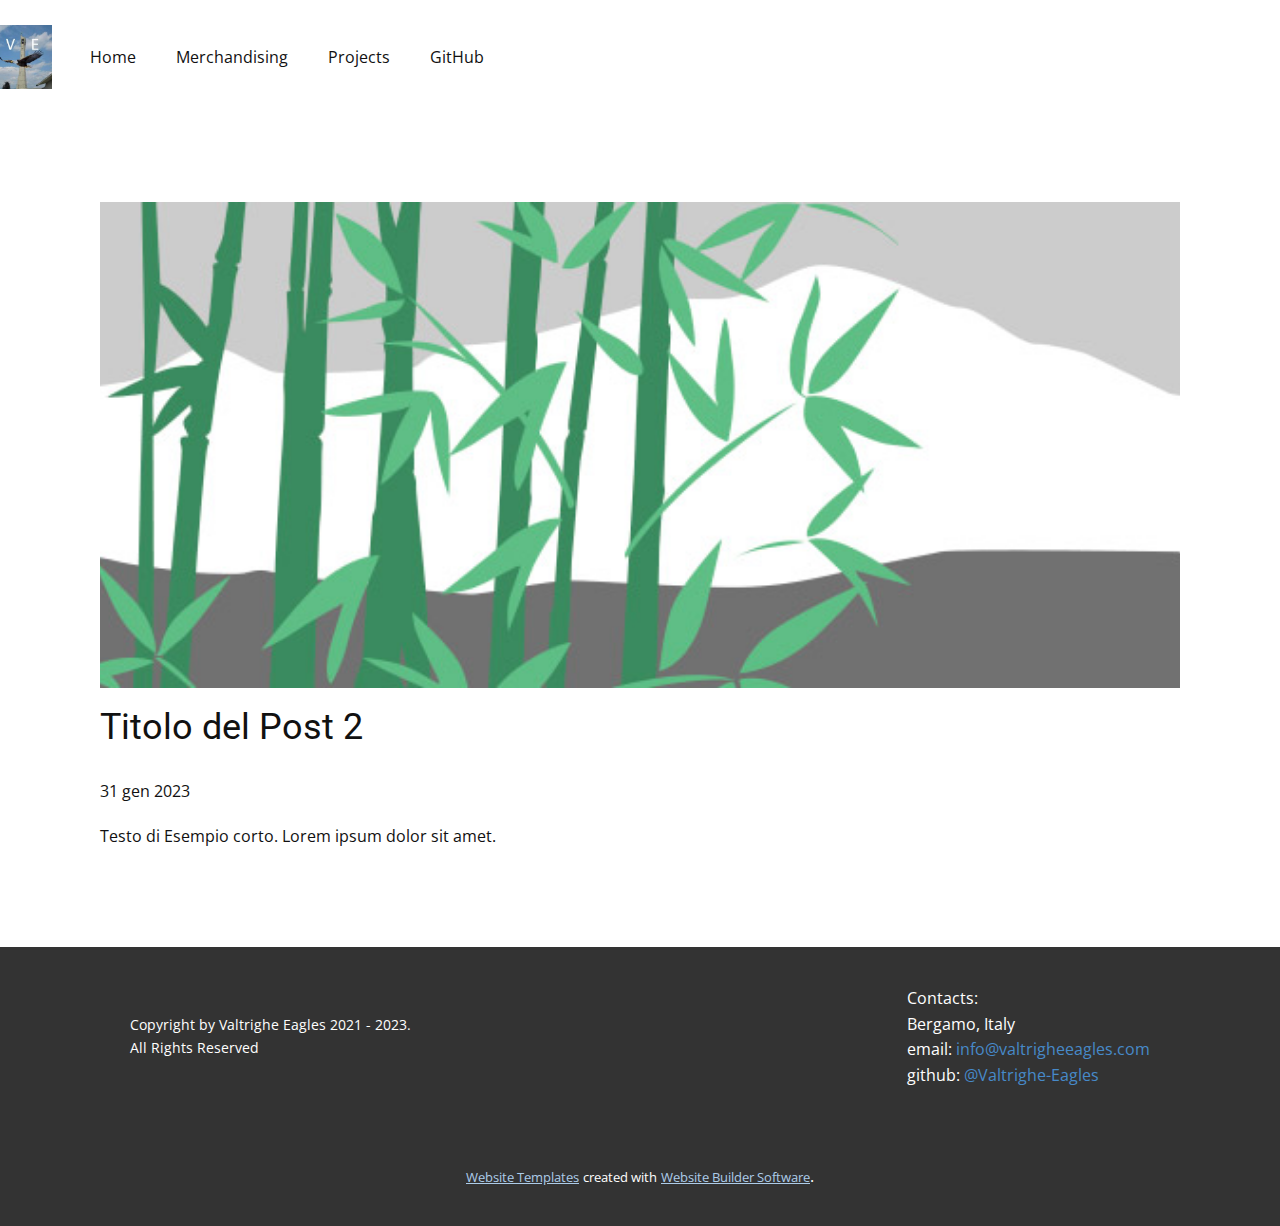
<file: blog/post-1.html>
<!DOCTYPE html>
<html style="font-size: 16px;" lang="it"><head>
    <meta name="viewport" content="width=device-width, initial-scale=1.0">
    <meta charset="utf-8">
    <meta name="keywords" content="Titolo del Post 1">
    <meta name="description" content="We are the Valtrighe Eagles, a High School team. We define ourselves businessman.">
    <title>Titolo del Post 2</title>
    <link rel="stylesheet" href="../nicepage.css" media="screen">
<link rel="stylesheet" href="../Post-Template.css" media="screen">
    <script class="u-script" type="text/javascript" src="../jquery-1.9.1.min.js" defer=""></script>
    <script class="u-script" type="text/javascript" src="../nicepage.js" defer=""></script>
    <meta name="generator" content="Nicepage 5.4.4, nicepage.com">
    <link rel="icon" href="../images/favicon.jpeg">
    <link id="u-theme-google-font" rel="stylesheet" href="https://fonts.googleapis.com/css?family=Roboto:100,100i,300,300i,400,400i,500,500i,700,700i,900,900i|Open+Sans:300,300i,400,400i,500,500i,600,600i,700,700i,800,800i">
    
    
    <script type="application/ld+json">{
		"@context": "http://schema.org",
		"@type": "Organization",
		"name": "valtrighe_eagles_website",
		"logo": "images/115826499.jpeg"
}</script>
    <meta name="theme-color" content="#478ac9">
  <meta data-intl-tel-input-cdn-path="intlTelInput/"></head>
  <body class="u-body u-xl-mode" data-lang="it"><header class="u-clearfix u-header u-header" id="sec-a209"><div class="u-clearfix u-sheet u-sheet-1">
        <a href="../Home.html" class="u-image u-logo u-image-1" data-image-width="200" data-image-height="200" title="Home">
          <img src="../images/115826499.jpeg" class="u-logo-image u-logo-image-1">
        </a>
        <nav class="u-menu u-menu-one-level u-offcanvas u-menu-1">
          <div class="menu-collapse" style="font-size: 1rem; letter-spacing: 0px;">
            <a class="u-button-style u-custom-left-right-menu-spacing u-custom-padding-bottom u-custom-text-active-color u-custom-text-hover-color u-custom-top-bottom-menu-spacing u-nav-link u-text-active-palette-1-base u-text-hover-palette-2-base" href="#">
              <svg class="u-svg-link" viewBox="0 0 24 24"><use xlink:href="#menu-hamburger"></use></svg>
              <svg class="u-svg-content" version="1.1" id="menu-hamburger" viewBox="0 0 16 16" x="0px" y="0px" xmlns:xlink="http://www.w3.org/1999/xlink" xmlns="http://www.w3.org/2000/svg"><g><rect y="1" width="16" height="2"></rect><rect y="7" width="16" height="2"></rect><rect y="13" width="16" height="2"></rect>
</g></svg>
            </a>
          </div>
          <div class="u-custom-menu u-nav-container">
            <ul class="u-nav u-unstyled u-nav-1"><li class="u-nav-item"><a class="u-button-style u-nav-link u-text-active-palette-1-base u-text-hover-grey-50" href="../Home.html" style="padding: 10px 20px;">Home</a>
</li><li class="u-nav-item"><a class="u-button-style u-nav-link u-text-active-palette-1-base u-text-hover-grey-50" href="../merchandising.html" style="padding: 10px 20px;">Merchandising</a>
</li><li class="u-nav-item"><a class="u-button-style u-nav-link u-text-active-palette-1-base u-text-hover-grey-50" href="../projects.html" style="padding: 10px 20px;">Projects</a>
</li><li class="u-nav-item"><a class="u-button-style u-nav-link u-text-active-palette-1-base u-text-hover-grey-50" href="https://github.com/Valtrighe-Eagles" target="_blank" style="padding: 10px 20px;">GitHub</a>
</li></ul>
          </div>
          <div class="u-custom-menu u-nav-container-collapse">
            <div class="u-black u-container-style u-inner-container-layout u-opacity u-opacity-95 u-sidenav">
              <div class="u-inner-container-layout u-sidenav-overflow">
                <div class="u-menu-close"></div>
                <ul class="u-align-center u-nav u-popupmenu-items u-unstyled u-nav-2"><li class="u-nav-item"><a class="u-button-style u-nav-link" href="../Home.html">Home</a>
</li><li class="u-nav-item"><a class="u-button-style u-nav-link" href="../merchandising.html">Merchandising</a>
</li><li class="u-nav-item"><a class="u-button-style u-nav-link" href="../projects.html">Projects</a>
</li><li class="u-nav-item"><a class="u-button-style u-nav-link" href="https://github.com/Valtrighe-Eagles" target="_blank">GitHub</a>
</li></ul>
              </div>
            </div>
            <div class="u-black u-menu-overlay u-opacity u-opacity-70"></div>
          </div>
        </nav>
      </div></header>
    <section class="u-align-center u-clearfix u-section-1" id="sec-80b5">
      <div class="u-clearfix u-sheet u-valign-middle-md u-valign-middle-sm u-valign-middle-xs u-sheet-1"><!--post_details--><!--post_details_options_json--><!--{"source":""}--><!--/post_details_options_json--><!--blog_post-->
        <div class="u-container-style u-expanded-width u-post-details u-post-details-1">
          <div class="u-container-layout u-valign-middle u-container-layout-1"><!--blog_post_image-->
            <img alt="" class="u-blog-control u-expanded-width u-image u-image-default u-image-1" src="../images/68f64b9d.jpeg"><!--/blog_post_image--><!--blog_post_header-->
            <h2 class="u-blog-control u-text u-text-1">Titolo del Post 2</h2><!--/blog_post_header--><!--blog_post_metadata-->
            <div class="u-blog-control u-metadata u-metadata-1"><!--blog_post_metadata_date-->
              <span class="u-meta-date u-meta-icon">31 gen 2023</span><!--/blog_post_metadata_date--><!--blog_post_metadata_category-->
              <!--/blog_post_metadata_category--><!--blog_post_metadata_comments-->
              <!--/blog_post_metadata_comments-->
            </div><!--/blog_post_metadata--><!--blog_post_content-->
            <div class="u-align-justify u-blog-control u-post-content u-text u-text-2 fr-view">
  Testo di Esempio corto. Lorem ipsum dolor sit amet.
  </div><!--/blog_post_content-->
          </div>
        </div><!--/blog_post--><!--/post_details-->
      </div>
    </section>
    
    
    <footer class="u-align-center u-clearfix u-footer u-grey-80 u-footer" id="sec-e63b"><div class="u-clearfix u-sheet u-sheet-1">
        <p class="u-align-left u-text u-text-default u-text-1">Contacts:<br>Bergamo, Italy<br>email:&nbsp;<a href="../mailto:info@valtrigheeagles.com" class="u-active-none u-border-none u-btn u-button-style u-hover-none u-none u-text-palette-1-base u-btn-1">info@valtrigheeagles.com</a>
          <br>github:&nbsp;<a href="https://github.com/Valtrighe-Eagles" class="u-active-none u-border-none u-btn u-button-link u-button-style u-hover-none u-none u-text-palette-1-base u-btn-2">@Valtrighe-Eagles</a>
        </p>
        <p class="u-align-left u-small-text u-text u-text-variant u-text-2">Copyright by Valtrighe Eagles 2021 - 2023.<br>All Rights Reserved
        </p>
      </div></footer>
    <section class="u-backlink u-clearfix u-grey-80">
      <a class="u-link" href="https://nicepage.com/website-templates" target="_blank">
        <span>Website Templates</span>
      </a>
      <p class="u-text">
        <span>created with</span>
      </p>
      <a class="u-link" href="" target="_blank">
        <span>Website Builder Software</span>
      </a>. 
    </section>
  
</body></html>
</file>
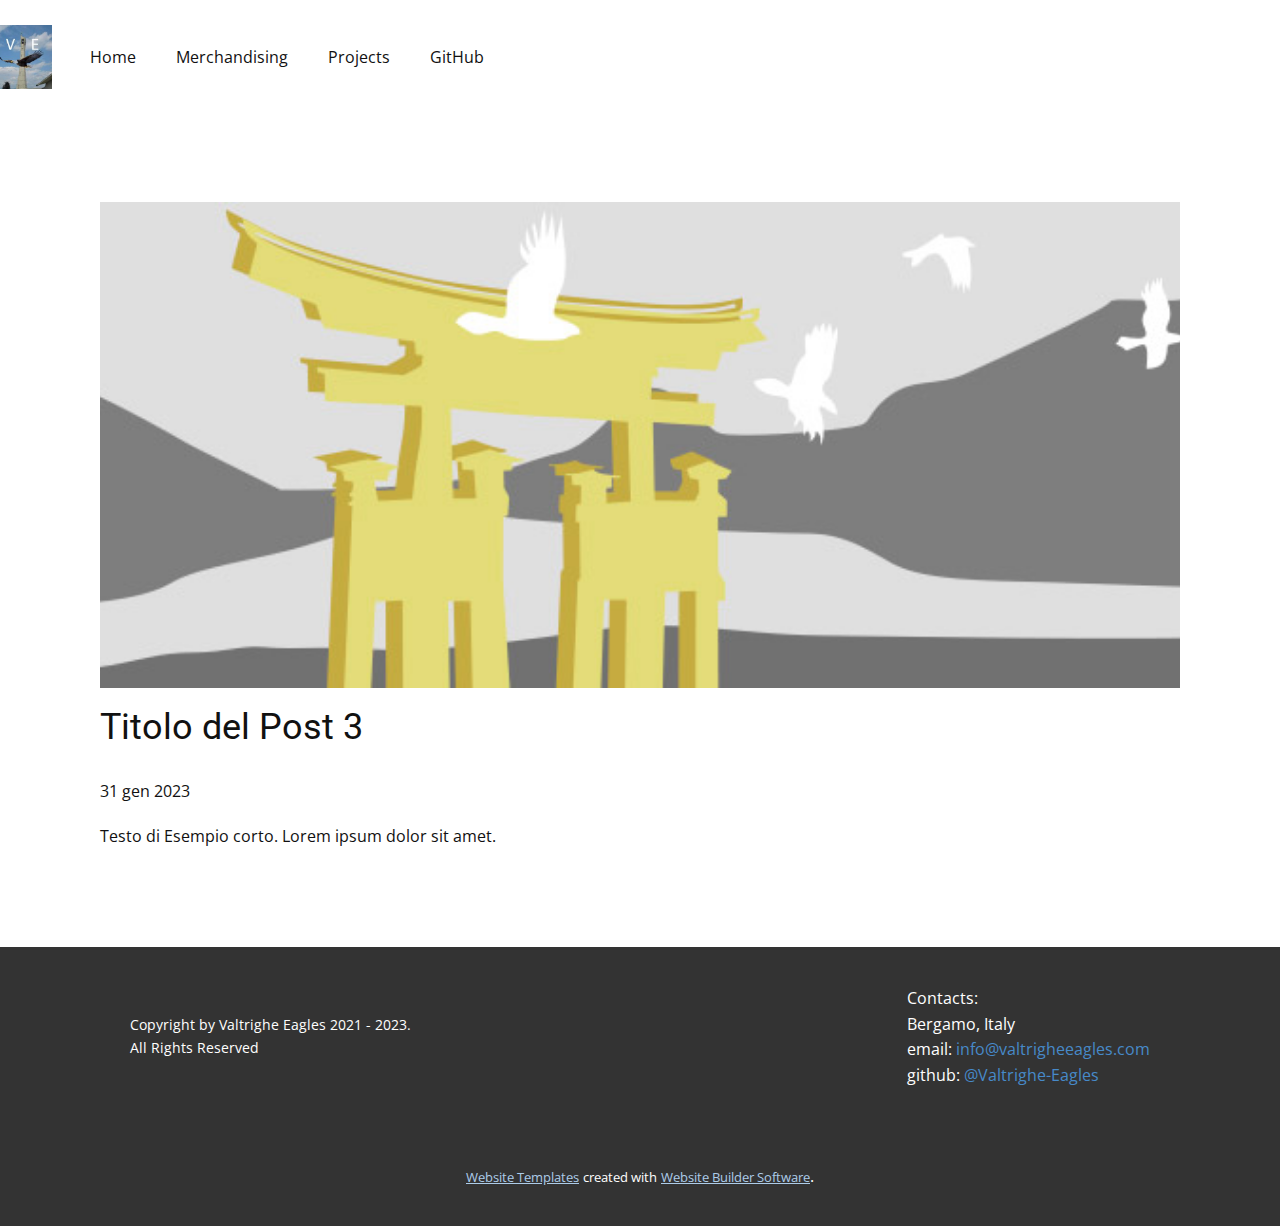
<file: blog/post-2.html>
<!DOCTYPE html>
<html style="font-size: 16px;" lang="it"><head>
    <meta name="viewport" content="width=device-width, initial-scale=1.0">
    <meta charset="utf-8">
    <meta name="keywords" content="Titolo del Post 1">
    <meta name="description" content="We are the Valtrighe Eagles, a High School team. We define ourselves businessman.">
    <title>Titolo del Post 3</title>
    <link rel="stylesheet" href="../nicepage.css" media="screen">
<link rel="stylesheet" href="../Post-Template.css" media="screen">
    <script class="u-script" type="text/javascript" src="../jquery-1.9.1.min.js" defer=""></script>
    <script class="u-script" type="text/javascript" src="../nicepage.js" defer=""></script>
    <meta name="generator" content="Nicepage 5.4.4, nicepage.com">
    <link rel="icon" href="../images/favicon.jpeg">
    <link id="u-theme-google-font" rel="stylesheet" href="https://fonts.googleapis.com/css?family=Roboto:100,100i,300,300i,400,400i,500,500i,700,700i,900,900i|Open+Sans:300,300i,400,400i,500,500i,600,600i,700,700i,800,800i">
    
    
    <script type="application/ld+json">{
		"@context": "http://schema.org",
		"@type": "Organization",
		"name": "valtrighe_eagles_website",
		"logo": "images/115826499.jpeg"
}</script>
    <meta name="theme-color" content="#478ac9">
  <meta data-intl-tel-input-cdn-path="intlTelInput/"></head>
  <body class="u-body u-xl-mode" data-lang="it"><header class="u-clearfix u-header u-header" id="sec-a209"><div class="u-clearfix u-sheet u-sheet-1">
        <a href="../Home.html" class="u-image u-logo u-image-1" data-image-width="200" data-image-height="200" title="Home">
          <img src="../images/115826499.jpeg" class="u-logo-image u-logo-image-1">
        </a>
        <nav class="u-menu u-menu-one-level u-offcanvas u-menu-1">
          <div class="menu-collapse" style="font-size: 1rem; letter-spacing: 0px;">
            <a class="u-button-style u-custom-left-right-menu-spacing u-custom-padding-bottom u-custom-text-active-color u-custom-text-hover-color u-custom-top-bottom-menu-spacing u-nav-link u-text-active-palette-1-base u-text-hover-palette-2-base" href="#">
              <svg class="u-svg-link" viewBox="0 0 24 24"><use xlink:href="#menu-hamburger"></use></svg>
              <svg class="u-svg-content" version="1.1" id="menu-hamburger" viewBox="0 0 16 16" x="0px" y="0px" xmlns:xlink="http://www.w3.org/1999/xlink" xmlns="http://www.w3.org/2000/svg"><g><rect y="1" width="16" height="2"></rect><rect y="7" width="16" height="2"></rect><rect y="13" width="16" height="2"></rect>
</g></svg>
            </a>
          </div>
          <div class="u-custom-menu u-nav-container">
            <ul class="u-nav u-unstyled u-nav-1"><li class="u-nav-item"><a class="u-button-style u-nav-link u-text-active-palette-1-base u-text-hover-grey-50" href="../Home.html" style="padding: 10px 20px;">Home</a>
</li><li class="u-nav-item"><a class="u-button-style u-nav-link u-text-active-palette-1-base u-text-hover-grey-50" href="../merchandising.html" style="padding: 10px 20px;">Merchandising</a>
</li><li class="u-nav-item"><a class="u-button-style u-nav-link u-text-active-palette-1-base u-text-hover-grey-50" href="../projects.html" style="padding: 10px 20px;">Projects</a>
</li><li class="u-nav-item"><a class="u-button-style u-nav-link u-text-active-palette-1-base u-text-hover-grey-50" href="https://github.com/Valtrighe-Eagles" target="_blank" style="padding: 10px 20px;">GitHub</a>
</li></ul>
          </div>
          <div class="u-custom-menu u-nav-container-collapse">
            <div class="u-black u-container-style u-inner-container-layout u-opacity u-opacity-95 u-sidenav">
              <div class="u-inner-container-layout u-sidenav-overflow">
                <div class="u-menu-close"></div>
                <ul class="u-align-center u-nav u-popupmenu-items u-unstyled u-nav-2"><li class="u-nav-item"><a class="u-button-style u-nav-link" href="../Home.html">Home</a>
</li><li class="u-nav-item"><a class="u-button-style u-nav-link" href="../merchandising.html">Merchandising</a>
</li><li class="u-nav-item"><a class="u-button-style u-nav-link" href="../projects.html">Projects</a>
</li><li class="u-nav-item"><a class="u-button-style u-nav-link" href="https://github.com/Valtrighe-Eagles" target="_blank">GitHub</a>
</li></ul>
              </div>
            </div>
            <div class="u-black u-menu-overlay u-opacity u-opacity-70"></div>
          </div>
        </nav>
      </div></header>
    <section class="u-align-center u-clearfix u-section-1" id="sec-80b5">
      <div class="u-clearfix u-sheet u-valign-middle-md u-valign-middle-sm u-valign-middle-xs u-sheet-1"><!--post_details--><!--post_details_options_json--><!--{"source":""}--><!--/post_details_options_json--><!--blog_post-->
        <div class="u-container-style u-expanded-width u-post-details u-post-details-1">
          <div class="u-container-layout u-valign-middle u-container-layout-1"><!--blog_post_image-->
            <img alt="" class="u-blog-control u-expanded-width u-image u-image-default u-image-1" src="../images/8ad73f3c.jpeg"><!--/blog_post_image--><!--blog_post_header-->
            <h2 class="u-blog-control u-text u-text-1">Titolo del Post 3</h2><!--/blog_post_header--><!--blog_post_metadata-->
            <div class="u-blog-control u-metadata u-metadata-1"><!--blog_post_metadata_date-->
              <span class="u-meta-date u-meta-icon">31 gen 2023</span><!--/blog_post_metadata_date--><!--blog_post_metadata_category-->
              <!--/blog_post_metadata_category--><!--blog_post_metadata_comments-->
              <!--/blog_post_metadata_comments-->
            </div><!--/blog_post_metadata--><!--blog_post_content-->
            <div class="u-align-justify u-blog-control u-post-content u-text u-text-2 fr-view">
  Testo di Esempio corto. Lorem ipsum dolor sit amet.
  </div><!--/blog_post_content-->
          </div>
        </div><!--/blog_post--><!--/post_details-->
      </div>
    </section>
    
    
    <footer class="u-align-center u-clearfix u-footer u-grey-80 u-footer" id="sec-e63b"><div class="u-clearfix u-sheet u-sheet-1">
        <p class="u-align-left u-text u-text-default u-text-1">Contacts:<br>Bergamo, Italy<br>email:&nbsp;<a href="../mailto:info@valtrigheeagles.com" class="u-active-none u-border-none u-btn u-button-style u-hover-none u-none u-text-palette-1-base u-btn-1">info@valtrigheeagles.com</a>
          <br>github:&nbsp;<a href="https://github.com/Valtrighe-Eagles" class="u-active-none u-border-none u-btn u-button-link u-button-style u-hover-none u-none u-text-palette-1-base u-btn-2">@Valtrighe-Eagles</a>
        </p>
        <p class="u-align-left u-small-text u-text u-text-variant u-text-2">Copyright by Valtrighe Eagles 2021 - 2023.<br>All Rights Reserved
        </p>
      </div></footer>
    <section class="u-backlink u-clearfix u-grey-80">
      <a class="u-link" href="https://nicepage.com/website-templates" target="_blank">
        <span>Website Templates</span>
      </a>
      <p class="u-text">
        <span>created with</span>
      </p>
      <a class="u-link" href="" target="_blank">
        <span>Website Builder Software</span>
      </a>. 
    </section>
  
</body></html>
</file>
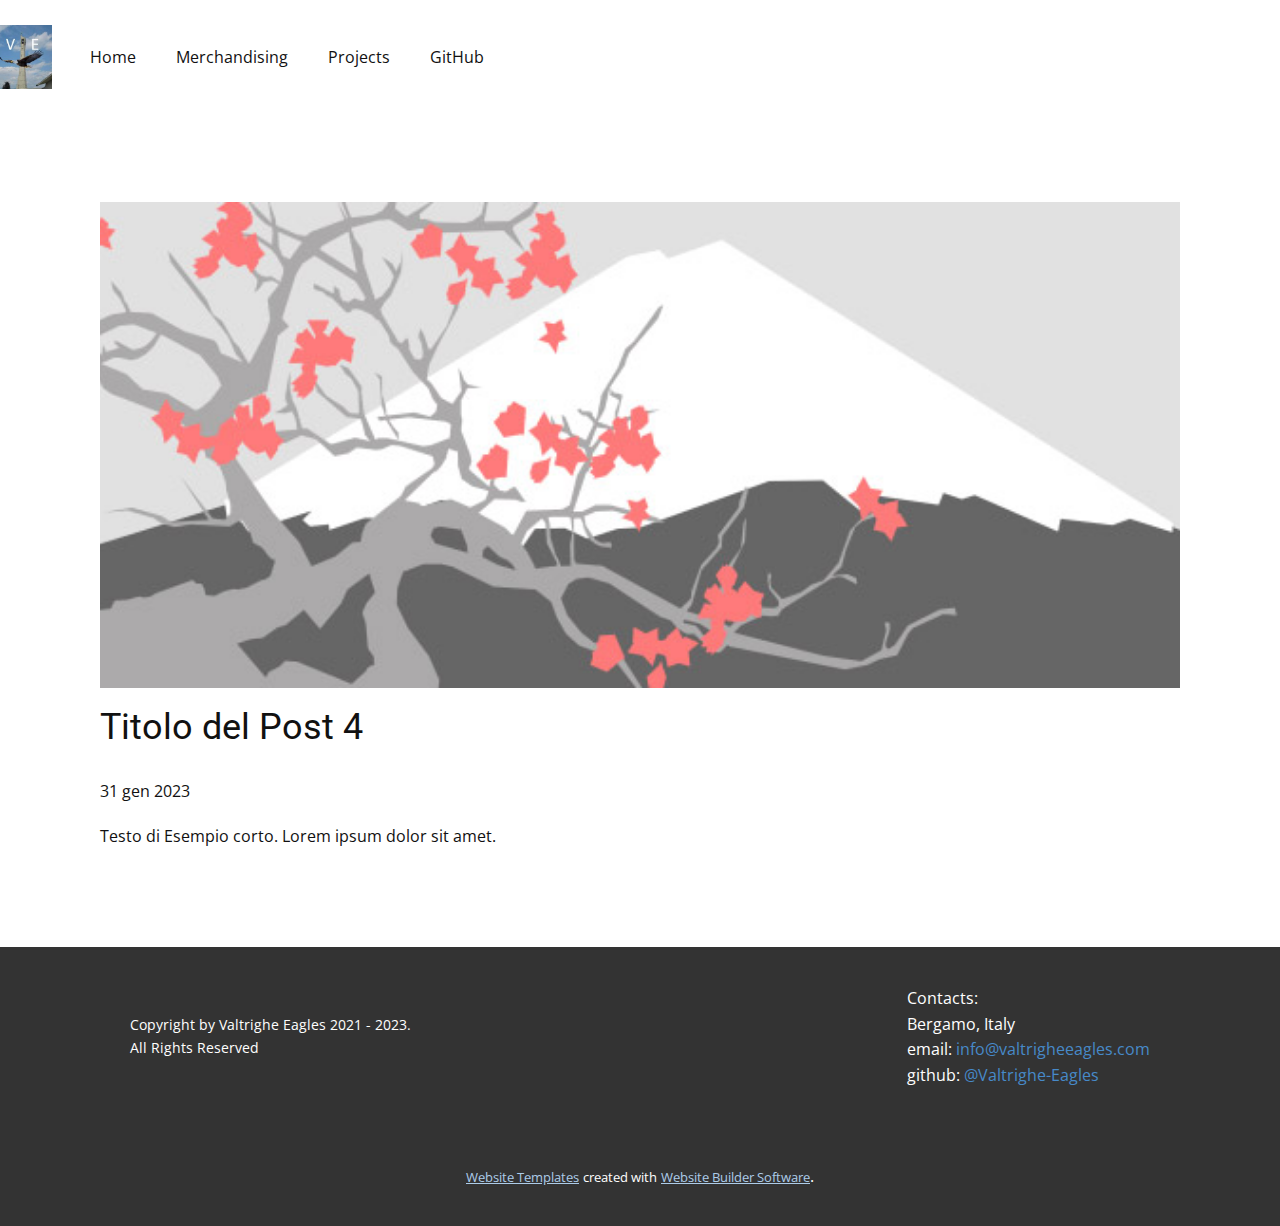
<file: blog/post-3.html>
<!DOCTYPE html>
<html style="font-size: 16px;" lang="it"><head>
    <meta name="viewport" content="width=device-width, initial-scale=1.0">
    <meta charset="utf-8">
    <meta name="keywords" content="Titolo del Post 1">
    <meta name="description" content="We are the Valtrighe Eagles, a High School team. We define ourselves businessman.">
    <title>Titolo del Post 4</title>
    <link rel="stylesheet" href="../nicepage.css" media="screen">
<link rel="stylesheet" href="../Post-Template.css" media="screen">
    <script class="u-script" type="text/javascript" src="../jquery-1.9.1.min.js" defer=""></script>
    <script class="u-script" type="text/javascript" src="../nicepage.js" defer=""></script>
    <meta name="generator" content="Nicepage 5.4.4, nicepage.com">
    <link rel="icon" href="../images/favicon.jpeg">
    <link id="u-theme-google-font" rel="stylesheet" href="https://fonts.googleapis.com/css?family=Roboto:100,100i,300,300i,400,400i,500,500i,700,700i,900,900i|Open+Sans:300,300i,400,400i,500,500i,600,600i,700,700i,800,800i">
    
    
    <script type="application/ld+json">{
		"@context": "http://schema.org",
		"@type": "Organization",
		"name": "valtrighe_eagles_website",
		"logo": "images/115826499.jpeg"
}</script>
    <meta name="theme-color" content="#478ac9">
  <meta data-intl-tel-input-cdn-path="intlTelInput/"></head>
  <body class="u-body u-xl-mode" data-lang="it"><header class="u-clearfix u-header u-header" id="sec-a209"><div class="u-clearfix u-sheet u-sheet-1">
        <a href="../Home.html" class="u-image u-logo u-image-1" data-image-width="200" data-image-height="200" title="Home">
          <img src="../images/115826499.jpeg" class="u-logo-image u-logo-image-1">
        </a>
        <nav class="u-menu u-menu-one-level u-offcanvas u-menu-1">
          <div class="menu-collapse" style="font-size: 1rem; letter-spacing: 0px;">
            <a class="u-button-style u-custom-left-right-menu-spacing u-custom-padding-bottom u-custom-text-active-color u-custom-text-hover-color u-custom-top-bottom-menu-spacing u-nav-link u-text-active-palette-1-base u-text-hover-palette-2-base" href="#">
              <svg class="u-svg-link" viewBox="0 0 24 24"><use xlink:href="#menu-hamburger"></use></svg>
              <svg class="u-svg-content" version="1.1" id="menu-hamburger" viewBox="0 0 16 16" x="0px" y="0px" xmlns:xlink="http://www.w3.org/1999/xlink" xmlns="http://www.w3.org/2000/svg"><g><rect y="1" width="16" height="2"></rect><rect y="7" width="16" height="2"></rect><rect y="13" width="16" height="2"></rect>
</g></svg>
            </a>
          </div>
          <div class="u-custom-menu u-nav-container">
            <ul class="u-nav u-unstyled u-nav-1"><li class="u-nav-item"><a class="u-button-style u-nav-link u-text-active-palette-1-base u-text-hover-grey-50" href="../Home.html" style="padding: 10px 20px;">Home</a>
</li><li class="u-nav-item"><a class="u-button-style u-nav-link u-text-active-palette-1-base u-text-hover-grey-50" href="../merchandising.html" style="padding: 10px 20px;">Merchandising</a>
</li><li class="u-nav-item"><a class="u-button-style u-nav-link u-text-active-palette-1-base u-text-hover-grey-50" href="../projects.html" style="padding: 10px 20px;">Projects</a>
</li><li class="u-nav-item"><a class="u-button-style u-nav-link u-text-active-palette-1-base u-text-hover-grey-50" href="https://github.com/Valtrighe-Eagles" target="_blank" style="padding: 10px 20px;">GitHub</a>
</li></ul>
          </div>
          <div class="u-custom-menu u-nav-container-collapse">
            <div class="u-black u-container-style u-inner-container-layout u-opacity u-opacity-95 u-sidenav">
              <div class="u-inner-container-layout u-sidenav-overflow">
                <div class="u-menu-close"></div>
                <ul class="u-align-center u-nav u-popupmenu-items u-unstyled u-nav-2"><li class="u-nav-item"><a class="u-button-style u-nav-link" href="../Home.html">Home</a>
</li><li class="u-nav-item"><a class="u-button-style u-nav-link" href="../merchandising.html">Merchandising</a>
</li><li class="u-nav-item"><a class="u-button-style u-nav-link" href="../projects.html">Projects</a>
</li><li class="u-nav-item"><a class="u-button-style u-nav-link" href="https://github.com/Valtrighe-Eagles" target="_blank">GitHub</a>
</li></ul>
              </div>
            </div>
            <div class="u-black u-menu-overlay u-opacity u-opacity-70"></div>
          </div>
        </nav>
      </div></header>
    <section class="u-align-center u-clearfix u-section-1" id="sec-80b5">
      <div class="u-clearfix u-sheet u-valign-middle-md u-valign-middle-sm u-valign-middle-xs u-sheet-1"><!--post_details--><!--post_details_options_json--><!--{"source":""}--><!--/post_details_options_json--><!--blog_post-->
        <div class="u-container-style u-expanded-width u-post-details u-post-details-1">
          <div class="u-container-layout u-valign-middle u-container-layout-1"><!--blog_post_image-->
            <img alt="" class="u-blog-control u-expanded-width u-image u-image-default u-image-1" src="../images/0fd3416c.jpeg"><!--/blog_post_image--><!--blog_post_header-->
            <h2 class="u-blog-control u-text u-text-1">Titolo del Post 4</h2><!--/blog_post_header--><!--blog_post_metadata-->
            <div class="u-blog-control u-metadata u-metadata-1"><!--blog_post_metadata_date-->
              <span class="u-meta-date u-meta-icon">31 gen 2023</span><!--/blog_post_metadata_date--><!--blog_post_metadata_category-->
              <!--/blog_post_metadata_category--><!--blog_post_metadata_comments-->
              <!--/blog_post_metadata_comments-->
            </div><!--/blog_post_metadata--><!--blog_post_content-->
            <div class="u-align-justify u-blog-control u-post-content u-text u-text-2 fr-view">
  Testo di Esempio corto. Lorem ipsum dolor sit amet.
  </div><!--/blog_post_content-->
          </div>
        </div><!--/blog_post--><!--/post_details-->
      </div>
    </section>
    
    
    <footer class="u-align-center u-clearfix u-footer u-grey-80 u-footer" id="sec-e63b"><div class="u-clearfix u-sheet u-sheet-1">
        <p class="u-align-left u-text u-text-default u-text-1">Contacts:<br>Bergamo, Italy<br>email:&nbsp;<a href="../mailto:info@valtrigheeagles.com" class="u-active-none u-border-none u-btn u-button-style u-hover-none u-none u-text-palette-1-base u-btn-1">info@valtrigheeagles.com</a>
          <br>github:&nbsp;<a href="https://github.com/Valtrighe-Eagles" class="u-active-none u-border-none u-btn u-button-link u-button-style u-hover-none u-none u-text-palette-1-base u-btn-2">@Valtrighe-Eagles</a>
        </p>
        <p class="u-align-left u-small-text u-text u-text-variant u-text-2">Copyright by Valtrighe Eagles 2021 - 2023.<br>All Rights Reserved
        </p>
      </div></footer>
    <section class="u-backlink u-clearfix u-grey-80">
      <a class="u-link" href="https://nicepage.com/website-templates" target="_blank">
        <span>Website Templates</span>
      </a>
      <p class="u-text">
        <span>created with</span>
      </p>
      <a class="u-link" href="" target="_blank">
        <span>Website Builder Software</span>
      </a>. 
    </section>
  
</body></html>
</file>
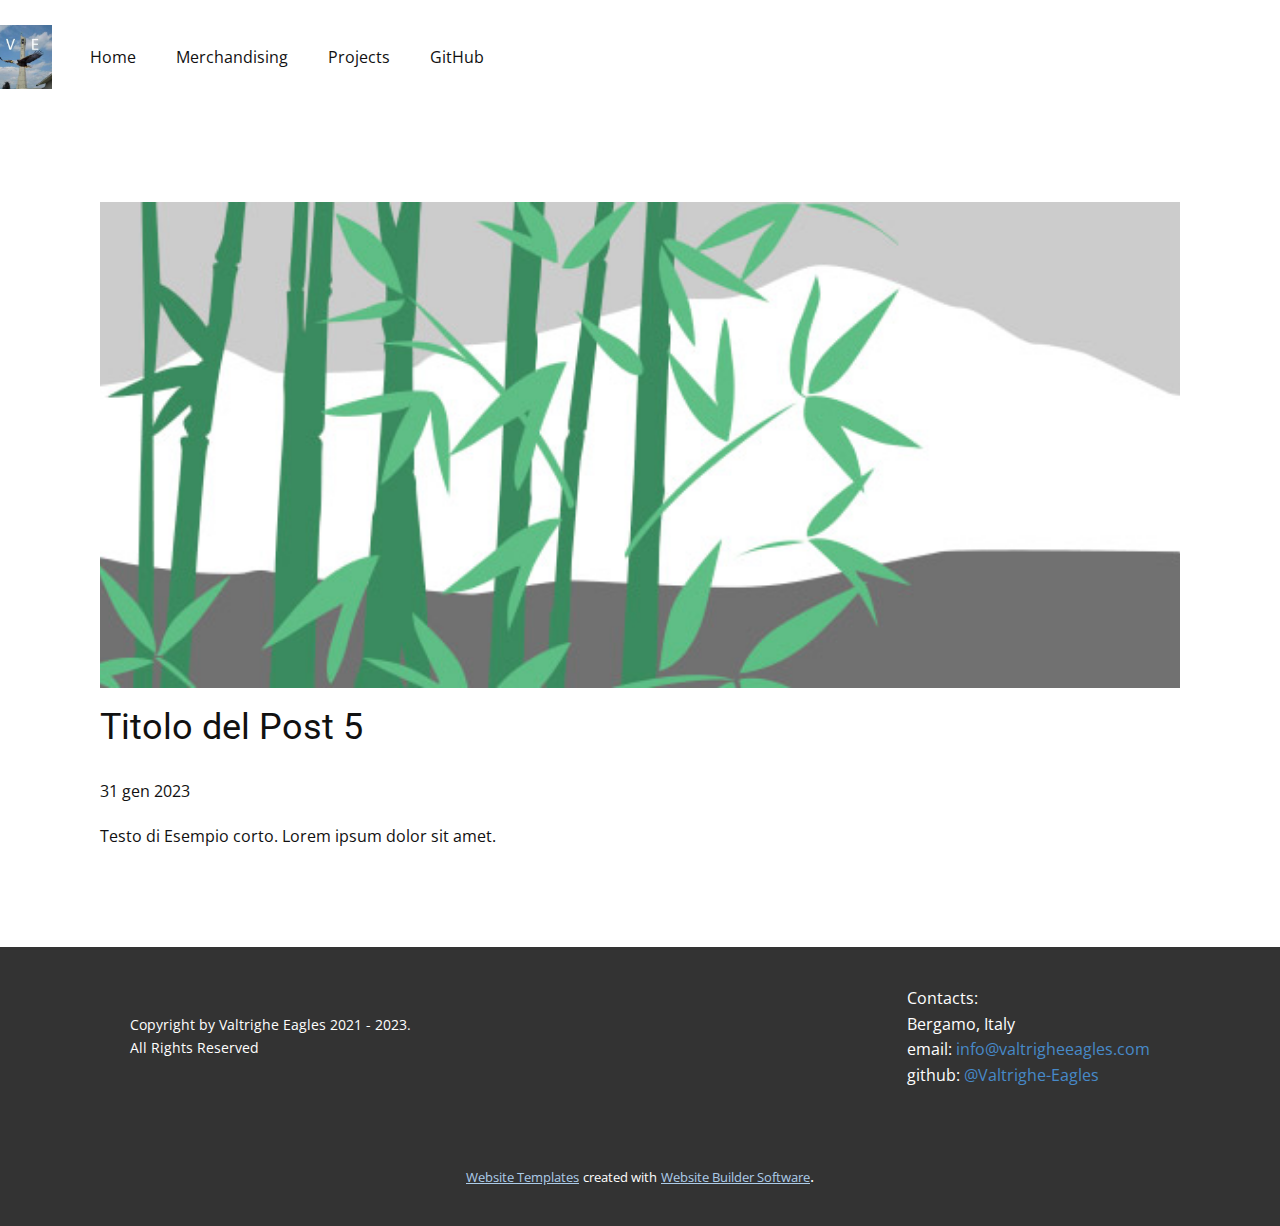
<file: blog/post-4.html>
<!DOCTYPE html>
<html style="font-size: 16px;" lang="it"><head>
    <meta name="viewport" content="width=device-width, initial-scale=1.0">
    <meta charset="utf-8">
    <meta name="keywords" content="Titolo del Post 1">
    <meta name="description" content="We are the Valtrighe Eagles, a High School team. We define ourselves businessman.">
    <title>Titolo del Post 5</title>
    <link rel="stylesheet" href="../nicepage.css" media="screen">
<link rel="stylesheet" href="../Post-Template.css" media="screen">
    <script class="u-script" type="text/javascript" src="../jquery-1.9.1.min.js" defer=""></script>
    <script class="u-script" type="text/javascript" src="../nicepage.js" defer=""></script>
    <meta name="generator" content="Nicepage 5.4.4, nicepage.com">
    <link rel="icon" href="../images/favicon.jpeg">
    <link id="u-theme-google-font" rel="stylesheet" href="https://fonts.googleapis.com/css?family=Roboto:100,100i,300,300i,400,400i,500,500i,700,700i,900,900i|Open+Sans:300,300i,400,400i,500,500i,600,600i,700,700i,800,800i">
    
    
    <script type="application/ld+json">{
		"@context": "http://schema.org",
		"@type": "Organization",
		"name": "valtrighe_eagles_website",
		"logo": "images/115826499.jpeg"
}</script>
    <meta name="theme-color" content="#478ac9">
  <meta data-intl-tel-input-cdn-path="intlTelInput/"></head>
  <body class="u-body u-xl-mode" data-lang="it"><header class="u-clearfix u-header u-header" id="sec-a209"><div class="u-clearfix u-sheet u-sheet-1">
        <a href="../Home.html" class="u-image u-logo u-image-1" data-image-width="200" data-image-height="200" title="Home">
          <img src="../images/115826499.jpeg" class="u-logo-image u-logo-image-1">
        </a>
        <nav class="u-menu u-menu-one-level u-offcanvas u-menu-1">
          <div class="menu-collapse" style="font-size: 1rem; letter-spacing: 0px;">
            <a class="u-button-style u-custom-left-right-menu-spacing u-custom-padding-bottom u-custom-text-active-color u-custom-text-hover-color u-custom-top-bottom-menu-spacing u-nav-link u-text-active-palette-1-base u-text-hover-palette-2-base" href="#">
              <svg class="u-svg-link" viewBox="0 0 24 24"><use xlink:href="#menu-hamburger"></use></svg>
              <svg class="u-svg-content" version="1.1" id="menu-hamburger" viewBox="0 0 16 16" x="0px" y="0px" xmlns:xlink="http://www.w3.org/1999/xlink" xmlns="http://www.w3.org/2000/svg"><g><rect y="1" width="16" height="2"></rect><rect y="7" width="16" height="2"></rect><rect y="13" width="16" height="2"></rect>
</g></svg>
            </a>
          </div>
          <div class="u-custom-menu u-nav-container">
            <ul class="u-nav u-unstyled u-nav-1"><li class="u-nav-item"><a class="u-button-style u-nav-link u-text-active-palette-1-base u-text-hover-grey-50" href="../Home.html" style="padding: 10px 20px;">Home</a>
</li><li class="u-nav-item"><a class="u-button-style u-nav-link u-text-active-palette-1-base u-text-hover-grey-50" href="../merchandising.html" style="padding: 10px 20px;">Merchandising</a>
</li><li class="u-nav-item"><a class="u-button-style u-nav-link u-text-active-palette-1-base u-text-hover-grey-50" href="../projects.html" style="padding: 10px 20px;">Projects</a>
</li><li class="u-nav-item"><a class="u-button-style u-nav-link u-text-active-palette-1-base u-text-hover-grey-50" href="https://github.com/Valtrighe-Eagles" target="_blank" style="padding: 10px 20px;">GitHub</a>
</li></ul>
          </div>
          <div class="u-custom-menu u-nav-container-collapse">
            <div class="u-black u-container-style u-inner-container-layout u-opacity u-opacity-95 u-sidenav">
              <div class="u-inner-container-layout u-sidenav-overflow">
                <div class="u-menu-close"></div>
                <ul class="u-align-center u-nav u-popupmenu-items u-unstyled u-nav-2"><li class="u-nav-item"><a class="u-button-style u-nav-link" href="../Home.html">Home</a>
</li><li class="u-nav-item"><a class="u-button-style u-nav-link" href="../merchandising.html">Merchandising</a>
</li><li class="u-nav-item"><a class="u-button-style u-nav-link" href="../projects.html">Projects</a>
</li><li class="u-nav-item"><a class="u-button-style u-nav-link" href="https://github.com/Valtrighe-Eagles" target="_blank">GitHub</a>
</li></ul>
              </div>
            </div>
            <div class="u-black u-menu-overlay u-opacity u-opacity-70"></div>
          </div>
        </nav>
      </div></header>
    <section class="u-align-center u-clearfix u-section-1" id="sec-80b5">
      <div class="u-clearfix u-sheet u-valign-middle-md u-valign-middle-sm u-valign-middle-xs u-sheet-1"><!--post_details--><!--post_details_options_json--><!--{"source":""}--><!--/post_details_options_json--><!--blog_post-->
        <div class="u-container-style u-expanded-width u-post-details u-post-details-1">
          <div class="u-container-layout u-valign-middle u-container-layout-1"><!--blog_post_image-->
            <img alt="" class="u-blog-control u-expanded-width u-image u-image-default u-image-1" src="../images/68f64b9d.jpeg"><!--/blog_post_image--><!--blog_post_header-->
            <h2 class="u-blog-control u-text u-text-1">Titolo del Post 5</h2><!--/blog_post_header--><!--blog_post_metadata-->
            <div class="u-blog-control u-metadata u-metadata-1"><!--blog_post_metadata_date-->
              <span class="u-meta-date u-meta-icon">31 gen 2023</span><!--/blog_post_metadata_date--><!--blog_post_metadata_category-->
              <!--/blog_post_metadata_category--><!--blog_post_metadata_comments-->
              <!--/blog_post_metadata_comments-->
            </div><!--/blog_post_metadata--><!--blog_post_content-->
            <div class="u-align-justify u-blog-control u-post-content u-text u-text-2 fr-view">
  Testo di Esempio corto. Lorem ipsum dolor sit amet.
  </div><!--/blog_post_content-->
          </div>
        </div><!--/blog_post--><!--/post_details-->
      </div>
    </section>
    
    
    <footer class="u-align-center u-clearfix u-footer u-grey-80 u-footer" id="sec-e63b"><div class="u-clearfix u-sheet u-sheet-1">
        <p class="u-align-left u-text u-text-default u-text-1">Contacts:<br>Bergamo, Italy<br>email:&nbsp;<a href="../mailto:info@valtrigheeagles.com" class="u-active-none u-border-none u-btn u-button-style u-hover-none u-none u-text-palette-1-base u-btn-1">info@valtrigheeagles.com</a>
          <br>github:&nbsp;<a href="https://github.com/Valtrighe-Eagles" class="u-active-none u-border-none u-btn u-button-link u-button-style u-hover-none u-none u-text-palette-1-base u-btn-2">@Valtrighe-Eagles</a>
        </p>
        <p class="u-align-left u-small-text u-text u-text-variant u-text-2">Copyright by Valtrighe Eagles 2021 - 2023.<br>All Rights Reserved
        </p>
      </div></footer>
    <section class="u-backlink u-clearfix u-grey-80">
      <a class="u-link" href="https://nicepage.com/website-templates" target="_blank">
        <span>Website Templates</span>
      </a>
      <p class="u-text">
        <span>created with</span>
      </p>
      <a class="u-link" href="" target="_blank">
        <span>Website Builder Software</span>
      </a>. 
    </section>
  
</body></html>
</file>
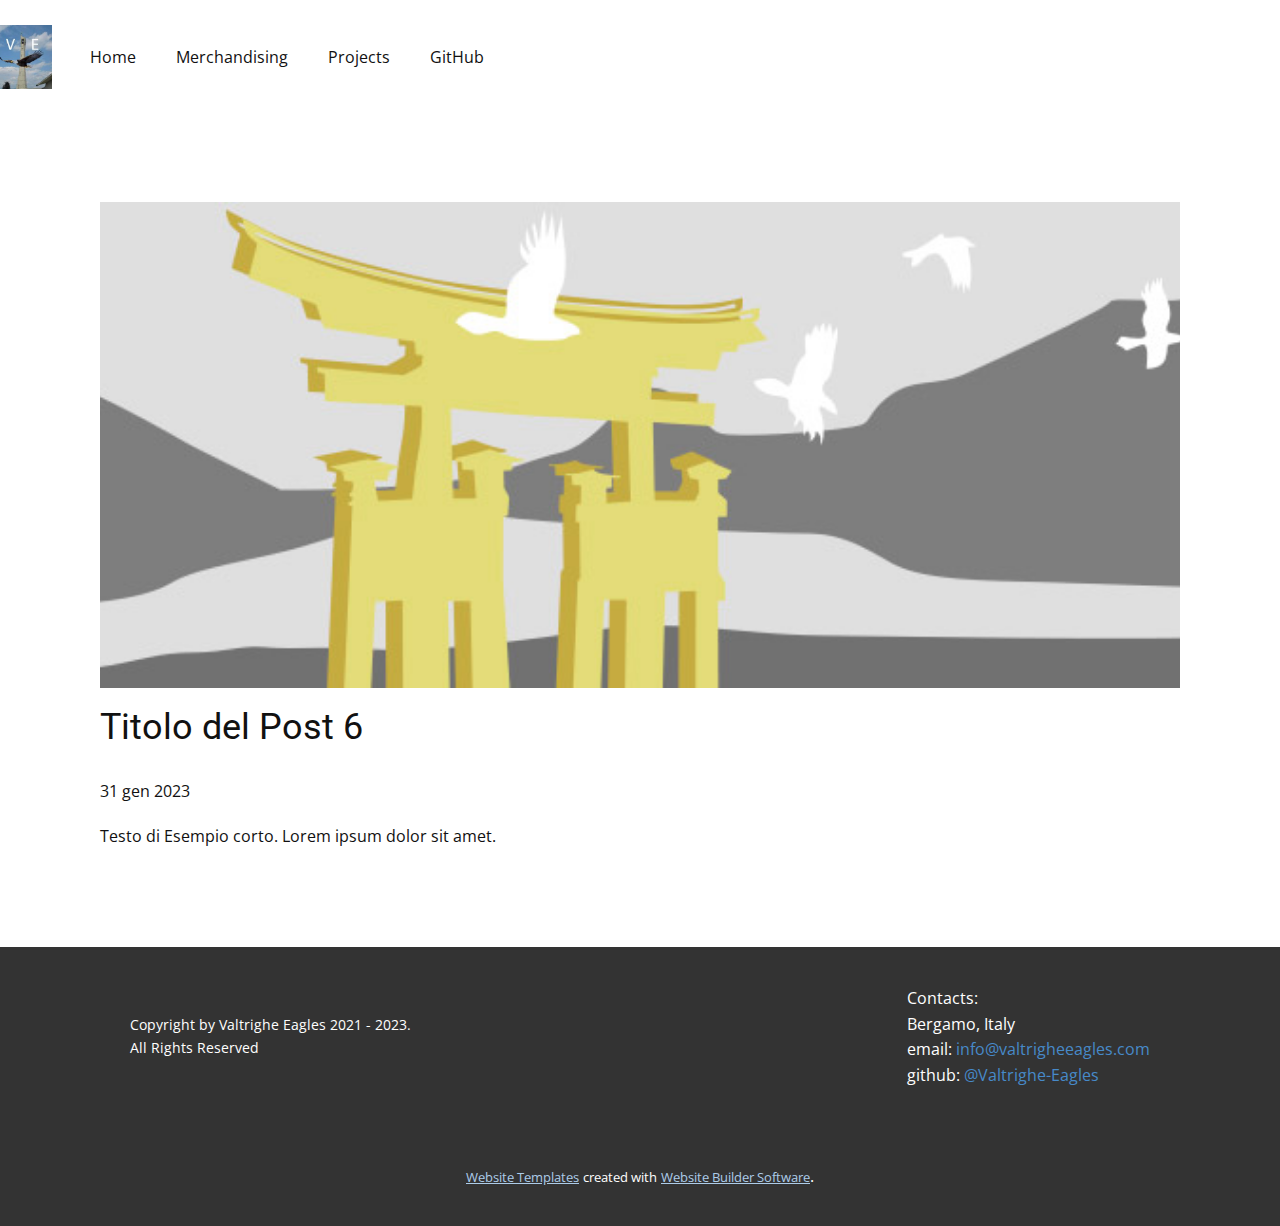
<file: blog/post-5.html>
<!DOCTYPE html>
<html style="font-size: 16px;" lang="it"><head>
    <meta name="viewport" content="width=device-width, initial-scale=1.0">
    <meta charset="utf-8">
    <meta name="keywords" content="Titolo del Post 1">
    <meta name="description" content="We are the Valtrighe Eagles, a High School team. We define ourselves businessman.">
    <title>Titolo del Post 6</title>
    <link rel="stylesheet" href="../nicepage.css" media="screen">
<link rel="stylesheet" href="../Post-Template.css" media="screen">
    <script class="u-script" type="text/javascript" src="../jquery-1.9.1.min.js" defer=""></script>
    <script class="u-script" type="text/javascript" src="../nicepage.js" defer=""></script>
    <meta name="generator" content="Nicepage 5.4.4, nicepage.com">
    <link rel="icon" href="../images/favicon.jpeg">
    <link id="u-theme-google-font" rel="stylesheet" href="https://fonts.googleapis.com/css?family=Roboto:100,100i,300,300i,400,400i,500,500i,700,700i,900,900i|Open+Sans:300,300i,400,400i,500,500i,600,600i,700,700i,800,800i">
    
    
    <script type="application/ld+json">{
		"@context": "http://schema.org",
		"@type": "Organization",
		"name": "valtrighe_eagles_website",
		"logo": "images/115826499.jpeg"
}</script>
    <meta name="theme-color" content="#478ac9">
  <meta data-intl-tel-input-cdn-path="intlTelInput/"></head>
  <body class="u-body u-xl-mode" data-lang="it"><header class="u-clearfix u-header u-header" id="sec-a209"><div class="u-clearfix u-sheet u-sheet-1">
        <a href="../Home.html" class="u-image u-logo u-image-1" data-image-width="200" data-image-height="200" title="Home">
          <img src="../images/115826499.jpeg" class="u-logo-image u-logo-image-1">
        </a>
        <nav class="u-menu u-menu-one-level u-offcanvas u-menu-1">
          <div class="menu-collapse" style="font-size: 1rem; letter-spacing: 0px;">
            <a class="u-button-style u-custom-left-right-menu-spacing u-custom-padding-bottom u-custom-text-active-color u-custom-text-hover-color u-custom-top-bottom-menu-spacing u-nav-link u-text-active-palette-1-base u-text-hover-palette-2-base" href="#">
              <svg class="u-svg-link" viewBox="0 0 24 24"><use xlink:href="#menu-hamburger"></use></svg>
              <svg class="u-svg-content" version="1.1" id="menu-hamburger" viewBox="0 0 16 16" x="0px" y="0px" xmlns:xlink="http://www.w3.org/1999/xlink" xmlns="http://www.w3.org/2000/svg"><g><rect y="1" width="16" height="2"></rect><rect y="7" width="16" height="2"></rect><rect y="13" width="16" height="2"></rect>
</g></svg>
            </a>
          </div>
          <div class="u-custom-menu u-nav-container">
            <ul class="u-nav u-unstyled u-nav-1"><li class="u-nav-item"><a class="u-button-style u-nav-link u-text-active-palette-1-base u-text-hover-grey-50" href="../Home.html" style="padding: 10px 20px;">Home</a>
</li><li class="u-nav-item"><a class="u-button-style u-nav-link u-text-active-palette-1-base u-text-hover-grey-50" href="../merchandising.html" style="padding: 10px 20px;">Merchandising</a>
</li><li class="u-nav-item"><a class="u-button-style u-nav-link u-text-active-palette-1-base u-text-hover-grey-50" href="../projects.html" style="padding: 10px 20px;">Projects</a>
</li><li class="u-nav-item"><a class="u-button-style u-nav-link u-text-active-palette-1-base u-text-hover-grey-50" href="https://github.com/Valtrighe-Eagles" target="_blank" style="padding: 10px 20px;">GitHub</a>
</li></ul>
          </div>
          <div class="u-custom-menu u-nav-container-collapse">
            <div class="u-black u-container-style u-inner-container-layout u-opacity u-opacity-95 u-sidenav">
              <div class="u-inner-container-layout u-sidenav-overflow">
                <div class="u-menu-close"></div>
                <ul class="u-align-center u-nav u-popupmenu-items u-unstyled u-nav-2"><li class="u-nav-item"><a class="u-button-style u-nav-link" href="../Home.html">Home</a>
</li><li class="u-nav-item"><a class="u-button-style u-nav-link" href="../merchandising.html">Merchandising</a>
</li><li class="u-nav-item"><a class="u-button-style u-nav-link" href="../projects.html">Projects</a>
</li><li class="u-nav-item"><a class="u-button-style u-nav-link" href="https://github.com/Valtrighe-Eagles" target="_blank">GitHub</a>
</li></ul>
              </div>
            </div>
            <div class="u-black u-menu-overlay u-opacity u-opacity-70"></div>
          </div>
        </nav>
      </div></header>
    <section class="u-align-center u-clearfix u-section-1" id="sec-80b5">
      <div class="u-clearfix u-sheet u-valign-middle-md u-valign-middle-sm u-valign-middle-xs u-sheet-1"><!--post_details--><!--post_details_options_json--><!--{"source":""}--><!--/post_details_options_json--><!--blog_post-->
        <div class="u-container-style u-expanded-width u-post-details u-post-details-1">
          <div class="u-container-layout u-valign-middle u-container-layout-1"><!--blog_post_image-->
            <img alt="" class="u-blog-control u-expanded-width u-image u-image-default u-image-1" src="../images/8ad73f3c.jpeg"><!--/blog_post_image--><!--blog_post_header-->
            <h2 class="u-blog-control u-text u-text-1">Titolo del Post 6</h2><!--/blog_post_header--><!--blog_post_metadata-->
            <div class="u-blog-control u-metadata u-metadata-1"><!--blog_post_metadata_date-->
              <span class="u-meta-date u-meta-icon">31 gen 2023</span><!--/blog_post_metadata_date--><!--blog_post_metadata_category-->
              <!--/blog_post_metadata_category--><!--blog_post_metadata_comments-->
              <!--/blog_post_metadata_comments-->
            </div><!--/blog_post_metadata--><!--blog_post_content-->
            <div class="u-align-justify u-blog-control u-post-content u-text u-text-2 fr-view">
  Testo di Esempio corto. Lorem ipsum dolor sit amet.
  </div><!--/blog_post_content-->
          </div>
        </div><!--/blog_post--><!--/post_details-->
      </div>
    </section>
    
    
    <footer class="u-align-center u-clearfix u-footer u-grey-80 u-footer" id="sec-e63b"><div class="u-clearfix u-sheet u-sheet-1">
        <p class="u-align-left u-text u-text-default u-text-1">Contacts:<br>Bergamo, Italy<br>email:&nbsp;<a href="../mailto:info@valtrigheeagles.com" class="u-active-none u-border-none u-btn u-button-style u-hover-none u-none u-text-palette-1-base u-btn-1">info@valtrigheeagles.com</a>
          <br>github:&nbsp;<a href="https://github.com/Valtrighe-Eagles" class="u-active-none u-border-none u-btn u-button-link u-button-style u-hover-none u-none u-text-palette-1-base u-btn-2">@Valtrighe-Eagles</a>
        </p>
        <p class="u-align-left u-small-text u-text u-text-variant u-text-2">Copyright by Valtrighe Eagles 2021 - 2023.<br>All Rights Reserved
        </p>
      </div></footer>
    <section class="u-backlink u-clearfix u-grey-80">
      <a class="u-link" href="https://nicepage.com/website-templates" target="_blank">
        <span>Website Templates</span>
      </a>
      <p class="u-text">
        <span>created with</span>
      </p>
      <a class="u-link" href="" target="_blank">
        <span>Website Builder Software</span>
      </a>. 
    </section>
  
</body></html>
</file>
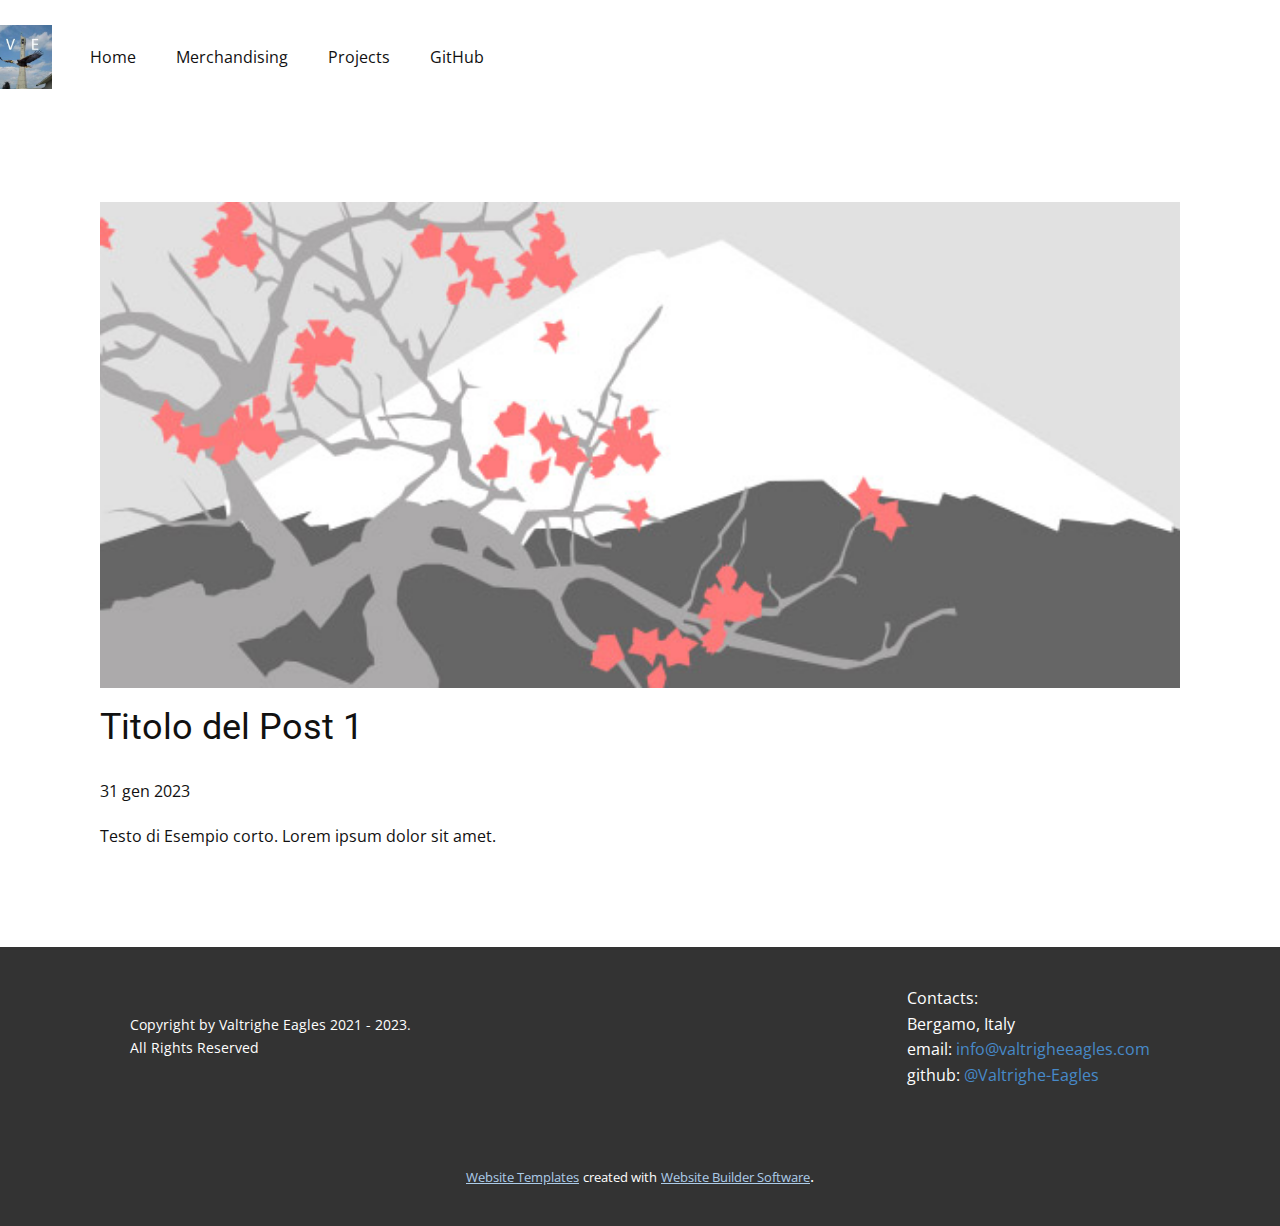
<file: blog/post.html>
<!DOCTYPE html>
<html style="font-size: 16px;" lang="it"><head>
    <meta name="viewport" content="width=device-width, initial-scale=1.0">
    <meta charset="utf-8">
    <meta name="keywords" content="Titolo del Post 1">
    <meta name="description" content="We are the Valtrighe Eagles, a High School team. We define ourselves businessman.">
    <title>Titolo del Post 1</title>
    <link rel="stylesheet" href="../nicepage.css" media="screen">
<link rel="stylesheet" href="../Post-Template.css" media="screen">
    <script class="u-script" type="text/javascript" src="../jquery-1.9.1.min.js" defer=""></script>
    <script class="u-script" type="text/javascript" src="../nicepage.js" defer=""></script>
    <meta name="generator" content="Nicepage 5.4.4, nicepage.com">
    <link rel="icon" href="../images/favicon.jpeg">
    <link id="u-theme-google-font" rel="stylesheet" href="https://fonts.googleapis.com/css?family=Roboto:100,100i,300,300i,400,400i,500,500i,700,700i,900,900i|Open+Sans:300,300i,400,400i,500,500i,600,600i,700,700i,800,800i">
    
    
    <script type="application/ld+json">{
		"@context": "http://schema.org",
		"@type": "Organization",
		"name": "valtrighe_eagles_website",
		"logo": "images/115826499.jpeg"
}</script>
    <meta name="theme-color" content="#478ac9">
  <meta data-intl-tel-input-cdn-path="intlTelInput/"></head>
  <body class="u-body u-xl-mode" data-lang="it"><header class="u-clearfix u-header u-header" id="sec-a209"><div class="u-clearfix u-sheet u-sheet-1">
        <a href="../Home.html" class="u-image u-logo u-image-1" data-image-width="200" data-image-height="200" title="Home">
          <img src="../images/115826499.jpeg" class="u-logo-image u-logo-image-1">
        </a>
        <nav class="u-menu u-menu-one-level u-offcanvas u-menu-1">
          <div class="menu-collapse" style="font-size: 1rem; letter-spacing: 0px;">
            <a class="u-button-style u-custom-left-right-menu-spacing u-custom-padding-bottom u-custom-text-active-color u-custom-text-hover-color u-custom-top-bottom-menu-spacing u-nav-link u-text-active-palette-1-base u-text-hover-palette-2-base" href="#">
              <svg class="u-svg-link" viewBox="0 0 24 24"><use xlink:href="#menu-hamburger"></use></svg>
              <svg class="u-svg-content" version="1.1" id="menu-hamburger" viewBox="0 0 16 16" x="0px" y="0px" xmlns:xlink="http://www.w3.org/1999/xlink" xmlns="http://www.w3.org/2000/svg"><g><rect y="1" width="16" height="2"></rect><rect y="7" width="16" height="2"></rect><rect y="13" width="16" height="2"></rect>
</g></svg>
            </a>
          </div>
          <div class="u-custom-menu u-nav-container">
            <ul class="u-nav u-unstyled u-nav-1"><li class="u-nav-item"><a class="u-button-style u-nav-link u-text-active-palette-1-base u-text-hover-grey-50" href="../Home.html" style="padding: 10px 20px;">Home</a>
</li><li class="u-nav-item"><a class="u-button-style u-nav-link u-text-active-palette-1-base u-text-hover-grey-50" href="../merchandising.html" style="padding: 10px 20px;">Merchandising</a>
</li><li class="u-nav-item"><a class="u-button-style u-nav-link u-text-active-palette-1-base u-text-hover-grey-50" href="../projects.html" style="padding: 10px 20px;">Projects</a>
</li><li class="u-nav-item"><a class="u-button-style u-nav-link u-text-active-palette-1-base u-text-hover-grey-50" href="https://github.com/Valtrighe-Eagles" target="_blank" style="padding: 10px 20px;">GitHub</a>
</li></ul>
          </div>
          <div class="u-custom-menu u-nav-container-collapse">
            <div class="u-black u-container-style u-inner-container-layout u-opacity u-opacity-95 u-sidenav">
              <div class="u-inner-container-layout u-sidenav-overflow">
                <div class="u-menu-close"></div>
                <ul class="u-align-center u-nav u-popupmenu-items u-unstyled u-nav-2"><li class="u-nav-item"><a class="u-button-style u-nav-link" href="../Home.html">Home</a>
</li><li class="u-nav-item"><a class="u-button-style u-nav-link" href="../merchandising.html">Merchandising</a>
</li><li class="u-nav-item"><a class="u-button-style u-nav-link" href="../projects.html">Projects</a>
</li><li class="u-nav-item"><a class="u-button-style u-nav-link" href="https://github.com/Valtrighe-Eagles" target="_blank">GitHub</a>
</li></ul>
              </div>
            </div>
            <div class="u-black u-menu-overlay u-opacity u-opacity-70"></div>
          </div>
        </nav>
      </div></header>
    <section class="u-align-center u-clearfix u-section-1" id="sec-80b5">
      <div class="u-clearfix u-sheet u-valign-middle-md u-valign-middle-sm u-valign-middle-xs u-sheet-1"><!--post_details--><!--post_details_options_json--><!--{"source":""}--><!--/post_details_options_json--><!--blog_post-->
        <div class="u-container-style u-expanded-width u-post-details u-post-details-1">
          <div class="u-container-layout u-valign-middle u-container-layout-1"><!--blog_post_image-->
            <img alt="" class="u-blog-control u-expanded-width u-image u-image-default u-image-1" src="../images/0fd3416c.jpeg"><!--/blog_post_image--><!--blog_post_header-->
            <h2 class="u-blog-control u-text u-text-1">Titolo del Post 1</h2><!--/blog_post_header--><!--blog_post_metadata-->
            <div class="u-blog-control u-metadata u-metadata-1"><!--blog_post_metadata_date-->
              <span class="u-meta-date u-meta-icon">31 gen 2023</span><!--/blog_post_metadata_date--><!--blog_post_metadata_category-->
              <!--/blog_post_metadata_category--><!--blog_post_metadata_comments-->
              <!--/blog_post_metadata_comments-->
            </div><!--/blog_post_metadata--><!--blog_post_content-->
            <div class="u-align-justify u-blog-control u-post-content u-text u-text-2 fr-view">
  Testo di Esempio corto. Lorem ipsum dolor sit amet.
  </div><!--/blog_post_content-->
          </div>
        </div><!--/blog_post--><!--/post_details-->
      </div>
    </section>
    
    
    <footer class="u-align-center u-clearfix u-footer u-grey-80 u-footer" id="sec-e63b"><div class="u-clearfix u-sheet u-sheet-1">
        <p class="u-align-left u-text u-text-default u-text-1">Contacts:<br>Bergamo, Italy<br>email:&nbsp;<a href="../mailto:info@valtrigheeagles.com" class="u-active-none u-border-none u-btn u-button-style u-hover-none u-none u-text-palette-1-base u-btn-1">info@valtrigheeagles.com</a>
          <br>github:&nbsp;<a href="https://github.com/Valtrighe-Eagles" class="u-active-none u-border-none u-btn u-button-link u-button-style u-hover-none u-none u-text-palette-1-base u-btn-2">@Valtrighe-Eagles</a>
        </p>
        <p class="u-align-left u-small-text u-text u-text-variant u-text-2">Copyright by Valtrighe Eagles 2021 - 2023.<br>All Rights Reserved
        </p>
      </div></footer>
    <section class="u-backlink u-clearfix u-grey-80">
      <a class="u-link" href="https://nicepage.com/website-templates" target="_blank">
        <span>Website Templates</span>
      </a>
      <p class="u-text">
        <span>created with</span>
      </p>
      <a class="u-link" href="" target="_blank">
        <span>Website Builder Software</span>
      </a>. 
    </section>
  
</body></html>
</file>
<file: projects.css>
.u-section-1 .u-sheet-1 {
  min-height: 354px;
}

.u-section-1 .u-text-1 {
  font-weight: 700;
  margin: 76px auto 0;
}

.u-section-1 .u-text-2 {
  line-height: 1.8;
  width: 680px;
  margin: 20px auto 60px;
}

@media (max-width: 767px) {
  .u-section-1 .u-text-2 {
    width: 540px;
  }
}

@media (max-width: 575px) {
  .u-section-1 .u-sheet-1 {
    min-height: 320px;
  }

  .u-section-1 .u-text-2 {
    width: 340px;
  }
}.u-section-2 .u-sheet-1 {
  min-height: 750px;
}

.u-section-2 .u-layout-wrap-1 {
  margin: 65px auto 65px 0;
}

.u-section-2 .u-layout-cell-1 {
  min-height: 315px;
}

.u-section-2 .u-container-layout-1 {
  padding: 10px 15px;
}

.u-section-2 .u-image-1 {
  object-position: 51.74% 0%;
  width: 521px;
  height: 272px;
  margin: 0 auto;
}

.u-section-2 .u-layout-cell-2 {
  min-height: 315px;
}

.u-section-2 .u-container-layout-2 {
  padding: 30px 60px;
}

.u-section-2 .u-text-1 {
  margin: 36px 0 0;
}

.u-section-2 .u-text-2 {
  margin: 20px 0 0;
}

.u-section-2 .u-layout-cell-3 {
  min-height: 315px;
}

.u-section-2 .u-container-layout-3 {
  padding: 30px 60px;
}

.u-section-2 .u-text-3 {
  margin: 0;
}

.u-section-2 .u-text-4 {
  margin: 20px 0 0;
}

.u-section-2 .u-btn-1 {
  font-size: 0.875rem;
  letter-spacing: 1px;
  background-image: none;
  border-style: none;
  text-transform: uppercase;
  font-weight: 600;
  margin: 54px auto 0 0;
}

.u-section-2 .u-layout-cell-4 {
  min-height: 325px;
}

.u-section-2 .u-container-layout-4 {
  padding: 9px 7px;
}

.u-section-2 .u-image-2 {
  width: 537px;
  height: 284px;
  margin: 0 auto;
}

@media (max-width: 1199px) {
  .u-section-2 .u-layout-wrap-1 {
    margin-right: initial;
    margin-left: initial;
  }

  .u-section-2 .u-layout-cell-1 {
    background-position: 51.74% 0%;
    background-size: 110%;
  }

  .u-section-2 .u-image-1 {
    width: 435px;
    height: 227px;
  }

  .u-section-2 .u-btn-1 {
    padding: 7px 0;
  }

  .u-section-2 .u-layout-cell-4 {
    min-height: 315px;
    background-position: 50% 50%;
  }

  .u-section-2 .u-image-2 {
    width: 451px;
    height: 238px;
  }
}

@media (max-width: 991px) {
  .u-section-2 .u-container-layout-1 {
    padding-left: 0;
    padding-right: 0;
  }

  .u-section-2 .u-image-1 {
    height: 209px;
    margin-top: 43px;
    margin-right: initial;
    margin-left: initial;
    width: auto;
  }

  .u-section-2 .u-layout-cell-2 {
    min-height: 100px;
  }

  .u-section-2 .u-container-layout-2 {
    padding-left: 30px;
    padding-right: 30px;
  }

  .u-section-2 .u-layout-cell-3 {
    min-height: 100px;
  }

  .u-section-2 .u-container-layout-3 {
    padding-left: 30px;
    padding-right: 30px;
  }

  .u-section-2 .u-image-2 {
    width: 341px;
    height: 180px;
  }
}

@media (max-width: 767px) {
  .u-section-2 .u-sheet-1 {
    min-height: 1463px;
  }

  .u-section-2 .u-layout-wrap-1 {
    margin-bottom: 60px;
    margin-right: initial;
    margin-left: initial;
  }

  .u-section-2 .u-layout-cell-1 {
    order: 1;
  }

  .u-section-2 .u-image-1 {
    height: 285px;
    width: auto;
    margin-right: initial;
    margin-left: initial;
  }

  .u-section-2 .u-layout-cell-2 {
    order: 0;
  }

  .u-section-2 .u-container-layout-2 {
    padding-left: 10px;
    padding-right: 10px;
  }

  .u-section-2 .u-layout-cell-3 {
    min-height: 302px;
  }

  .u-section-2 .u-container-layout-3 {
    padding-left: 10px;
    padding-right: 10px;
  }

  .u-section-2 .u-btn-1 {
    margin-right: 0;
    margin-left: auto;
    padding: 11px 5px 12px 3px;
  }

  .u-section-2 .u-image-2 {
    width: 506px;
    height: 285px;
  }
}

@media (max-width: 575px) {
  .u-section-2 .u-sheet-1 {
    min-height: 1194px;
  }

  .u-section-2 .u-layout-wrap-1 {
    margin-top: 0;
    margin-right: initial;
    margin-left: initial;
  }

  .u-section-2 .u-layout-cell-1 {
    min-height: 194px;
    background-size: auto 110%;
  }

  .u-section-2 .u-image-1 {
    height: 175px;
    width: auto;
    margin-right: initial;
    margin-left: initial;
  }

  .u-section-2 .u-layout-cell-3 {
    min-height: 285px;
  }

  .u-section-2 .u-btn-1 {
    margin-top: 20px;
    padding-right: 8px;
    padding-left: 6px;
  }

  .u-section-2 .u-layout-cell-4 {
    min-height: 224px;
  }

  .u-section-2 .u-image-2 {
    width: 326px;
    height: 183px;
    margin-right: 0;
  }
}.u-section-3 .u-sheet-1 {
  min-height: 750px;
}

.u-section-3 .u-layout-wrap-1 {
  margin: 65px auto 65px 0;
}

.u-section-3 .u-layout-cell-1 {
  min-height: 315px;
}

.u-section-3 .u-container-layout-1 {
  padding: 0;
}

.u-section-3 .u-image-1 {
  width: 509px;
  height: 328px;
  margin: -11px 20px -11px auto;
}

.u-section-3 .u-layout-cell-2 {
  min-height: 315px;
}

.u-section-3 .u-container-layout-2 {
  padding: 30px 60px;
}

.u-section-3 .u-text-1 {
  margin: 36px 0 0;
}

.u-section-3 .u-text-2 {
  margin: 20px 0 0;
}

.u-section-3 .u-layout-cell-3 {
  min-height: 315px;
}

.u-section-3 .u-container-layout-3 {
  padding: 19px 0;
}

.u-section-3 .u-text-3 {
  margin: 49px 60px 0;
}

.u-section-3 .u-text-4 {
  margin: 20px 60px 0;
}

.u-section-3 .u-btn-1 {
  font-size: 0.875rem;
  letter-spacing: 1px;
  background-image: none;
  border-style: none;
  text-transform: uppercase;
  font-weight: 600;
  margin: 65px 0 -11px auto;
}

.u-section-3 .u-image-2 {
  min-height: 315px;
  background-image: url("[data-uri]");
  background-position: 50% 50%;
}

.u-section-3 .u-container-layout-4 {
  padding: 30px;
}

@media (max-width: 1199px) {
  .u-section-3 .u-layout-wrap-1 {
    margin-right: initial;
    margin-left: initial;
  }

  .u-section-3 .u-layout-cell-1 {
    background-position: 50% 50%;
  }

  .u-section-3 .u-image-1 {
    width: 465px;
    height: 300px;
    margin-right: 0;
  }

  .u-section-3 .u-text-3 {
    margin-left: 10px;
    margin-right: 10px;
  }

  .u-section-3 .u-text-4 {
    margin-left: 10px;
    margin-right: 10px;
  }

  .u-section-3 .u-btn-1 {
    padding: 7px 0;
  }
}

@media (max-width: 991px) {
  .u-section-3 .u-layout-cell-1 {
    min-height: 199px;
  }

  .u-section-3 .u-image-1 {
    width: 355px;
    height: 229px;
  }

  .u-section-3 .u-layout-cell-2 {
    min-height: 100px;
  }

  .u-section-3 .u-container-layout-2 {
    padding-left: 30px;
    padding-right: 30px;
  }

  .u-section-3 .u-layout-cell-3 {
    min-height: 100px;
  }

  .u-section-3 .u-text-3 {
    margin-left: 0;
    margin-right: 0;
  }

  .u-section-3 .u-text-4 {
    margin-left: 0;
    margin-right: 0;
  }

  .u-section-3 .u-image-2 {
    min-height: 199px;
  }
}

@media (max-width: 767px) {
  .u-section-3 .u-sheet-1 {
    min-height: 1342px;
  }

  .u-section-3 .u-layout-wrap-1 {
    margin-bottom: 60px;
    margin-right: initial;
    margin-left: initial;
  }

  .u-section-3 .u-layout-cell-1 {
    min-height: 299px;
    order: 1;
  }

  .u-section-3 .u-image-1 {
    width: 475px;
    height: auto;
    margin: initial;
  }

  .u-section-3 .u-layout-cell-2 {
    order: 0;
  }

  .u-section-3 .u-container-layout-2 {
    padding-left: 10px;
    padding-right: 10px;
  }

  .u-section-3 .u-layout-cell-3 {
    min-height: 273px;
  }

  .u-section-3 .u-text-3 {
    margin-top: 0;
  }

  .u-section-3 .u-btn-1 {
    margin-top: 46px;
    margin-bottom: 0;
    padding: 11px 7px 11px 6px;
  }

  .u-section-3 .u-image-2 {
    min-height: 299px;
  }

  .u-section-3 .u-container-layout-4 {
    padding-left: 10px;
    padding-right: 10px;
  }
}

@media (max-width: 575px) {
  .u-section-3 .u-sheet-1 {
    min-height: 1000px;
  }

  .u-section-3 .u-layout-wrap-1 {
    margin-top: 0;
    margin-right: initial;
    margin-left: initial;
  }

  .u-section-3 .u-layout-cell-1 {
    min-height: 188px;
  }

  .u-section-3 .u-image-1 {
    width: 340px;
    height: auto;
    margin: initial;
  }

  .u-section-3 .u-layout-cell-2 {
    min-height: 193px;
  }

  .u-section-3 .u-text-1 {
    width: auto;
    margin-top: 0;
  }

  .u-section-3 .u-layout-cell-3 {
    min-height: 223px;
  }

  .u-section-3 .u-container-layout-3 {
    padding-top: 8px;
    padding-bottom: 8px;
  }

  .u-section-3 .u-btn-1 {
    margin-top: 4px;
    margin-right: 10px;
    padding-top: 6px;
    padding-bottom: 8px;
    padding-left: 7px;
  }

  .u-section-3 .u-image-2 {
    min-height: 188px;
  }
}.u-section-4 .u-sheet-1 {
  min-height: 750px;
}

.u-section-4 .u-layout-wrap-1 {
  margin: 65px auto 65px 0;
}

.u-section-4 .u-layout-cell-1 {
  min-height: 315px;
}

.u-section-4 .u-container-layout-1 {
  padding: 0;
}

.u-section-4 .u-image-1 {
  width: 553px;
  height: 293px;
  margin: 0 auto;
}

.u-section-4 .u-layout-cell-2 {
  min-height: 315px;
}

.u-section-4 .u-container-layout-2 {
  padding: 30px 60px;
}

.u-section-4 .u-text-1 {
  margin: 23px 0 0;
}

.u-section-4 .u-text-2 {
  margin: 20px 0 0;
}

.u-section-4 .u-layout-cell-3 {
  min-height: 315px;
}

.u-section-4 .u-container-layout-3 {
  padding: 30px 9px;
}

.u-section-4 .u-text-3 {
  margin: 38px 51px 0;
}

.u-section-4 .u-text-4 {
  margin: 20px 51px 0;
}

.u-section-4 .u-btn-1 {
  font-size: 0.875rem;
  letter-spacing: 1px;
  background-image: none;
  border-style: none;
  text-transform: uppercase;
  font-weight: 600;
  margin: 38px auto 0 38px;
}

.u-section-4 .u-layout-cell-4 {
  min-height: 315px;
}

.u-section-4 .u-container-layout-4 {
  padding: 12px 9px;
}

.u-section-4 .u-image-2 {
  width: 536px;
  height: 270px;
  margin: 0 auto;
}

@media (max-width: 1199px) {
  .u-section-4 .u-layout-wrap-1 {
    margin-right: initial;
    margin-left: initial;
  }

  .u-section-4 .u-layout-cell-1 {
    background-position: 50% 50%;
  }

  .u-section-4 .u-image-1 {
    width: 465px;
    height: 246px;
  }

  .u-section-4 .u-text-3 {
    margin-left: 1px;
    margin-right: 1px;
  }

  .u-section-4 .u-text-4 {
    margin-left: 1px;
    margin-right: 1px;
  }

  .u-section-4 .u-btn-1 {
    margin-left: 0;
    padding: 7px 0;
  }

  .u-section-4 .u-layout-cell-4 {
    background-position: 50% 50%;
  }

  .u-section-4 .u-image-2 {
    width: 448px;
    height: 226px;
  }
}

@media (max-width: 991px) {
  .u-section-4 .u-image-1 {
    width: 355px;
    height: 188px;
  }

  .u-section-4 .u-layout-cell-2 {
    min-height: 100px;
  }

  .u-section-4 .u-container-layout-2 {
    padding-left: 30px;
    padding-right: 30px;
  }

  .u-section-4 .u-layout-cell-3 {
    min-height: 100px;
  }

  .u-section-4 .u-text-3 {
    margin-left: 0;
    margin-right: 0;
  }

  .u-section-4 .u-text-4 {
    margin-left: 0;
    margin-right: 0;
  }

  .u-section-4 .u-image-2 {
    width: 338px;
    height: 171px;
  }
}

@media (max-width: 767px) {
  .u-section-4 .u-sheet-1 {
    min-height: 1382px;
  }

  .u-section-4 .u-layout-wrap-1 {
    margin-bottom: 60px;
    margin-right: initial;
    margin-left: initial;
  }

  .u-section-4 .u-layout-cell-1 {
    order: 1;
  }

  .u-section-4 .u-image-1 {
    width: 517px;
    height: 297px;
  }

  .u-section-4 .u-layout-cell-2 {
    order: 0;
  }

  .u-section-4 .u-container-layout-2 {
    padding-left: 10px;
    padding-right: 10px;
  }

  .u-section-4 .u-layout-cell-3 {
    min-height: 274px;
  }

  .u-section-4 .u-container-layout-3 {
    padding: 27px 2px;
  }

  .u-section-4 .u-text-3 {
    margin-top: 41px;
    margin-left: 7px;
    margin-right: 7px;
  }

  .u-section-4 .u-text-4 {
    margin-left: 7px;
    margin-right: 7px;
  }

  .u-section-4 .u-btn-1 {
    margin: 42px 0 -3px auto;
    padding: 9px 8px 11px 7px;
  }

  .u-section-4 .u-container-layout-4 {
    padding: 0;
  }

  .u-section-4 .u-image-2 {
    width: 529px;
    height: 297px;
  }
}

@media (max-width: 575px) {
  .u-section-4 .u-sheet-1 {
    min-height: 1119px;
  }

  .u-section-4 .u-layout-wrap-1 {
    margin-top: 1px;
    margin-right: initial;
    margin-left: initial;
  }

  .u-section-4 .u-layout-cell-1 {
    min-height: 241px;
  }

  .u-section-4 .u-container-layout-1 {
    padding-top: 20px;
    padding-bottom: 20px;
  }

  .u-section-4 .u-image-1 {
    height: 180px;
    margin-bottom: -20px;
    margin-right: initial;
    margin-left: initial;
    width: auto;
  }

  .u-section-4 .u-layout-cell-2 {
    min-height: 133px;
  }

  .u-section-4 .u-layout-cell-3 {
    min-height: 249px;
    order: 0;
  }

  .u-section-4 .u-text-3 {
    margin-top: 0;
    margin-left: 0;
    margin-right: 0;
  }

  .u-section-4 .u-text-4 {
    margin-left: 0;
    margin-right: 0;
  }

  .u-section-4 .u-btn-1 {
    margin-top: 7px;
    padding-right: 7px;
  }

  .u-section-4 .u-layout-cell-4 {
    min-height: 186px;
    order: 1;
  }

  .u-section-4 .u-image-2 {
    width: 323px;
    height: 191px;
    margin-left: 0;
    margin-right: 0;
  }
}.u-section-5 .u-sheet-1 {
  min-height: 750px;
}

.u-section-5 .u-layout-wrap-1 {
  margin: 65px auto 65px 0;
}

.u-section-5 .u-image-1 {
  min-height: 315px;
  background-image: url("[data-uri]");
  background-position: 50% 50%;
}

.u-section-5 .u-container-layout-1 {
  padding: 30px;
}

.u-section-5 .u-layout-cell-2 {
  min-height: 315px;
}

.u-section-5 .u-container-layout-2 {
  padding: 30px 60px;
}

.u-section-5 .u-text-1 {
  margin: 10px 0 0;
}

.u-section-5 .u-text-2 {
  margin: 20px 0 0;
}

.u-section-5 .u-layout-cell-3 {
  min-height: 346px;
}

.u-section-5 .u-container-layout-3 {
  padding: 30px;
}

.u-section-5 .u-text-3 {
  margin: 38px 30px 0;
}

.u-section-5 .u-text-4 {
  margin: 20px 30px 0;
}

.u-section-5 .u-btn-1 {
  font-size: 0.875rem;
  letter-spacing: 1px;
  background-image: none;
  border-style: none;
  text-transform: uppercase;
  font-weight: 600;
  margin: 54px auto 0 38px;
}

.u-section-5 .u-btn-2 {
  font-size: 0.875rem;
  letter-spacing: 1px;
  background-image: none;
  border-style: none;
  text-transform: uppercase;
  font-weight: 600;
  margin: -42px 38px 0 auto;
}

.u-section-5 .u-image-2 {
  min-height: 315px;
  background-image: url("[data-uri]");
  background-position: 50% 50%;
}

.u-section-5 .u-container-layout-4 {
  padding: 30px;
}

@media (max-width: 1199px) {
  .u-section-5 .u-layout-wrap-1 {
    margin-right: initial;
    margin-left: initial;
  }

  .u-section-5 .u-layout-cell-3 {
    min-height: 285px;
  }

  .u-section-5 .u-text-3 {
    margin-left: 0;
    margin-right: 0;
  }

  .u-section-5 .u-text-4 {
    margin-left: 0;
    margin-right: 0;
  }

  .u-section-5 .u-btn-1 {
    margin-left: 0;
    padding: 7px 0;
  }

  .u-section-5 .u-btn-2 {
    margin-right: 0;
  }
}

@media (max-width: 991px) {
  .u-section-5 .u-layout-cell-2 {
    min-height: 100px;
  }

  .u-section-5 .u-container-layout-2 {
    padding-left: 30px;
    padding-right: 30px;
  }

  .u-section-5 .u-layout-cell-3 {
    min-height: 100px;
  }
}

@media (max-width: 767px) {
  .u-section-5 .u-sheet-1 {
    min-height: 1337px;
  }

  .u-section-5 .u-layout-wrap-1 {
    margin-bottom: 60px;
    margin-right: initial;
    margin-left: initial;
  }

  .u-section-5 .u-image-1 {
    order: 1;
  }

  .u-section-5 .u-container-layout-1 {
    padding-left: 10px;
    padding-right: 10px;
  }

  .u-section-5 .u-layout-cell-2 {
    order: 0;
  }

  .u-section-5 .u-container-layout-2 {
    padding-left: 10px;
    padding-right: 10px;
  }

  .u-section-5 .u-layout-cell-3 {
    min-height: 310px;
  }

  .u-section-5 .u-container-layout-3 {
    padding-left: 10px;
    padding-right: 10px;
  }

  .u-section-5 .u-btn-1 {
    margin-top: 48px;
    padding-top: 10px;
    padding-bottom: 10px;
  }

  .u-section-5 .u-container-layout-4 {
    padding-left: 10px;
    padding-right: 10px;
  }
}

@media (max-width: 575px) {
  .u-section-5 .u-sheet-1 {
    min-height: 1388px;
  }

  .u-section-5 .u-layout-cell-3 {
    min-height: 348px;
    order: 0;
  }

  .u-section-5 .u-btn-1 {
    margin-top: 49px;
    padding: 9px 13px 11px 12px;
  }

  .u-section-5 .u-image-2 {
    order: 1;
  }
}
</file>
<file: Home.css>
.u-section-1 {
  background-image: linear-gradient(0deg, rgba(0,0,0,0.4), rgba(0,0,0,0.4)), url("https://assets.nicepagecdn.com/d6ef74d0/3957482/images/IMG_8116.jpg");
  background-position: 50% 79.32%;
}

.u-section-1 .u-sheet-1 {
  min-height: 800px;
}

.u-section-1 .u-text-1 {
  width: 837px;
  margin: 243px auto 0;
}

.u-section-1 .u-text-2 {
  font-size: 4.5rem;
  margin: 0 auto;
}

.u-section-1 .u-social-icons-1 {
  height: 32px;
  min-height: 16px;
  width: 116px;
  min-width: 68px;
  margin: 22px auto 60px;
}

.u-section-1 .u-icon-1 {
  height: 100%;
  color: rgb(0, 122, 185) !important;
}

.u-section-1 .u-icon-2 {
  height: 100%;
  color: rgb(219, 83, 75) !important;
}

.u-section-1 .u-icon-3 {
  height: 100%;
  color: rgb(0, 137, 203) !important;
}

@media (max-width: 1199px) {
  .u-section-1 .u-sheet-1 {
    min-height: 660px;
  }

  .u-section-1 .u-text-1 {
    margin-left: 52px;
    margin-right: 52px;
  }
}

@media (max-width: 991px) {
  .u-section-1 .u-sheet-1 {
    min-height: 506px;
  }

  .u-section-1 .u-text-1 {
    width: auto;
    margin-top: 112px;
    margin-left: 0;
    margin-right: 0;
  }

  .u-section-1 .u-text-2 {
    width: auto;
  }

  .u-section-1 .u-social-icons-1 {
    margin-top: 6px;
  }
}

@media (max-width: 767px) {
  .u-section-1 .u-sheet-1 {
    min-height: 380px;
  }

  .u-section-1 .u-text-2 {
    font-size: 3.75rem;
  }
}

@media (max-width: 575px) {
  .u-section-1 .u-sheet-1 {
    min-height: 489px;
  }

  .u-section-1 .u-text-2 {
    font-size: 3rem;
    margin-left: 0;
    margin-right: 0;
  }
}.u-section-2 .u-sheet-1 {
  min-height: 253px;
}

.u-section-2 .u-text-1 {
  font-weight: 900;
  margin: 100px auto 98px;
} .u-section-3 {
  min-height: 66px;
}

.u-section-3 .u-sheet-1 {
  min-height: 655px;
}

.u-section-3 .u-layout-wrap-1 {
  margin: 0 auto 0 0;
}

.u-section-3 .u-image-1 {
  min-height: 655px;
  background-image: url("https://assets.nicepagecdn.com/d6ef74d0/3957482/images/graziano.jpg");
  background-position: 50% 50%;
}

.u-section-3 .u-container-layout-1 {
  padding: 30px 60px;
}

.u-section-3 .u-layout-cell-2 {
  min-height: 655px;
}

.u-section-3 .u-container-layout-2 {
  padding: 30px 60px;
}

.u-section-3 .u-text-1 {
  margin: 112px 0 0;
}

.u-section-3 .u-text-2 {
  margin: 10px 0 0;
}

.u-section-3 .u-text-3 {
  margin: 11px 0 0;
}

.u-section-3 .u-icon-1 {
  height: 48px;
  width: 48px;
  background-image: none;
  margin: 3px auto 0;
  padding: 10px;
}

.u-section-3 .u-text-4 {
  margin: 23px 0 0;
}

.u-section-3 .u-text-5 {
  margin: 23px 0 0;
}

.u-section-3 .u-icon-2 {
  width: 64px;
  height: 64px;
  margin: 23px 126px 0 auto;
}

.u-section-3 .u-icon-3 {
  width: 64px;
  height: 64px;
  margin: -64px auto 0 126px;
}

@media (max-width: 1199px) {
   .u-section-3 {
    min-height: 318px;
  }

  .u-section-3 .u-sheet-1 {
    min-height: 203px;
  }

  .u-section-3 .u-layout-wrap-1 {
    margin-right: initial;
    margin-left: initial;
  }

  .u-section-3 .u-image-1 {
    min-height: 540px;
  }

  .u-section-3 .u-layout-cell-2 {
    min-height: 540px;
  }

  .u-section-3 .u-icon-2 {
    margin-right: 98px;
  }

  .u-section-3 .u-icon-3 {
    margin-left: 98px;
  }
}

@media (max-width: 991px) {
   .u-section-3 {
    min-height: 66px;
  }

  .u-section-3 .u-sheet-1 {
    min-height: 77px;
  }

  .u-section-3 .u-image-1 {
    min-height: 414px;
  }

  .u-section-3 .u-container-layout-1 {
    padding-left: 30px;
    padding-right: 30px;
  }

  .u-section-3 .u-layout-cell-2 {
    min-height: 761px;
  }

  .u-section-3 .u-container-layout-2 {
    padding-left: 30px;
    padding-right: 30px;
  }

  .u-section-3 .u-icon-2 {
    margin-top: 45px;
    margin-right: 23px;
  }

  .u-section-3 .u-icon-3 {
    margin-left: 45px;
  }
}

@media (max-width: 767px) {
  .u-section-3 .u-image-1 {
    min-height: 621px;
  }

  .u-section-3 .u-container-layout-1 {
    padding-left: 10px;
    padding-right: 10px;
  }

  .u-section-3 .u-layout-cell-2 {
    min-height: 708px;
  }

  .u-section-3 .u-container-layout-2 {
    padding-left: 50px;
    padding-right: 50px;
  }

  .u-section-3 .u-icon-3 {
    margin-top: -65px;
    margin-left: 96px;
  }
}

@media (max-width: 575px) {
  .u-section-3 .u-layout-wrap-1 {
    width: 100%;
    margin-left: 0;
    margin-right: 0;
  }

  .u-section-3 .u-image-1 {
    min-height: 438px;
  }

  .u-section-3 .u-layout-cell-2 {
    min-height: 762px;
  }

  .u-section-3 .u-container-layout-2 {
    padding-left: 23px;
    padding-right: 23px;
  }

  .u-section-3 .u-text-1 {
    margin-left: 27px;
    margin-right: 27px;
  }

  .u-section-3 .u-text-2 {
    margin-left: 27px;
    margin-right: 27px;
  }

  .u-section-3 .u-text-3 {
    margin-left: 27px;
    margin-right: 27px;
  }

  .u-section-3 .u-text-4 {
    margin-left: 27px;
    margin-right: 27px;
  }

  .u-section-3 .u-text-5 {
    margin-left: 27px;
    margin-right: 27px;
  }

  .u-section-3 .u-icon-2 {
    margin-top: 27px;
    margin-right: 27px;
  }

  .u-section-3 .u-icon-3 {
    margin-top: -64px;
    margin-left: 27px;
  }
} .u-section-4 {
  min-height: 66px;
}

.u-section-4 .u-sheet-1 {
  min-height: 655px;
}

.u-section-4 .u-layout-wrap-1 {
  margin: 0 auto 0 0;
}

.u-section-4 .u-layout-cell-1 {
  min-height: 655px;
}

.u-section-4 .u-container-layout-1 {
  padding: 30px 60px;
}

.u-section-4 .u-text-1 {
  margin: 112px 0 0;
}

.u-section-4 .u-text-2 {
  margin: 10px 0 0;
}

.u-section-4 .u-text-3 {
  margin: 11px 0 0;
}

.u-section-4 .u-icon-1 {
  height: 48px;
  width: 48px;
  background-image: none;
  margin: 3px auto 0;
  padding: 10px;
}

.u-section-4 .u-text-4 {
  margin: 23px 0 0;
}

.u-section-4 .u-text-5 {
  margin: 23px 0 0;
}

.u-section-4 .u-icon-2 {
  width: 64px;
  height: 64px;
  margin: 23px 126px 0 auto;
}

.u-section-4 .u-icon-3 {
  width: 64px;
  height: 64px;
  margin: -64px auto 0 126px;
}

.u-section-4 .u-image-1 {
  min-height: 655px;
  background-image: url("https://assets.nicepagecdn.com/d6ef74d0/3957482/images/io.jpg");
  background-position: 50% 50%;
}

.u-section-4 .u-container-layout-2 {
  padding: 30px 60px;
}

@media (max-width: 1199px) {
   .u-section-4 {
    min-height: 318px;
  }

  .u-section-4 .u-sheet-1 {
    min-height: 203px;
  }

  .u-section-4 .u-layout-wrap-1 {
    margin-right: initial;
    margin-left: initial;
  }

  .u-section-4 .u-layout-cell-1 {
    min-height: 540px;
  }

  .u-section-4 .u-icon-2 {
    margin-right: 98px;
  }

  .u-section-4 .u-icon-3 {
    margin-left: 98px;
  }

  .u-section-4 .u-image-1 {
    min-height: 540px;
  }
}

@media (max-width: 991px) {
   .u-section-4 {
    min-height: 66px;
  }

  .u-section-4 .u-sheet-1 {
    min-height: 77px;
  }

  .u-section-4 .u-layout-cell-1 {
    min-height: 733px;
  }

  .u-section-4 .u-container-layout-1 {
    padding-left: 30px;
    padding-right: 30px;
  }

  .u-section-4 .u-icon-2 {
    margin-top: 24px;
    margin-right: 34px;
  }

  .u-section-4 .u-icon-3 {
    margin-left: 34px;
  }

  .u-section-4 .u-image-1 {
    min-height: 414px;
  }

  .u-section-4 .u-container-layout-2 {
    padding-left: 30px;
    padding-right: 30px;
  }
}

@media (max-width: 767px) {
  .u-section-4 .u-layout-cell-1 {
    min-height: 681px;
    order: 1;
  }

  .u-section-4 .u-container-layout-1 {
    padding-left: 50px;
    padding-right: 50px;
  }

  .u-section-4 .u-icon-3 {
    margin-left: 90px;
  }

  .u-section-4 .u-image-1 {
    min-height: 621px;
    order: 0;
  }

  .u-section-4 .u-container-layout-2 {
    padding-left: 10px;
    padding-right: 10px;
  }
}

@media (max-width: 575px) {
  .u-section-4 .u-layout-wrap-1 {
    width: 100%;
    margin-left: 0;
    margin-right: 0;
  }

  .u-section-4 .u-layout-cell-1 {
    min-height: 772px;
  }

  .u-section-4 .u-icon-2 {
    margin-right: 23px;
  }

  .u-section-4 .u-icon-3 {
    margin-left: 23px;
  }

  .u-section-4 .u-image-1 {
    min-height: 428px;
  }
} .u-section-5 {
  min-height: 66px;
}

.u-section-5 .u-sheet-1 {
  min-height: 655px;
}

.u-section-5 .u-layout-wrap-1 {
  margin: 0 auto 0 0;
}

.u-section-5 .u-image-1 {
  min-height: 655px;
  background-image: url("https://assets.nicepagecdn.com/d6ef74d0/3957482/images/loris.png");
  background-position: 50% 50%;
}

.u-section-5 .u-container-layout-1 {
  padding: 30px 60px;
}

.u-section-5 .u-layout-cell-2 {
  min-height: 655px;
}

.u-section-5 .u-container-layout-2 {
  padding: 30px 60px;
}

.u-section-5 .u-text-1 {
  margin: 112px 0 0;
}

.u-section-5 .u-text-2 {
  margin: 10px 0 0;
}

.u-section-5 .u-text-3 {
  margin: 11px 0 0;
}

.u-section-5 .u-icon-1 {
  height: 48px;
  width: 48px;
  background-image: none;
  margin: 3px auto 0;
  padding: 10px;
}

.u-section-5 .u-text-4 {
  margin: 23px 0 0;
}

.u-section-5 .u-text-5 {
  margin: 23px 0 0;
}

.u-section-5 .u-icon-2 {
  width: 64px;
  height: 64px;
  margin: 23px 126px 0 auto;
}

.u-section-5 .u-icon-3 {
  width: 64px;
  height: 64px;
  margin: -64px auto 0 126px;
}

@media (max-width: 1199px) {
   .u-section-5 {
    min-height: 318px;
  }

  .u-section-5 .u-sheet-1 {
    min-height: 203px;
  }

  .u-section-5 .u-layout-wrap-1 {
    margin-right: initial;
    margin-left: initial;
  }

  .u-section-5 .u-image-1 {
    min-height: 540px;
  }

  .u-section-5 .u-layout-cell-2 {
    min-height: 540px;
  }

  .u-section-5 .u-icon-2 {
    margin-right: 98px;
  }

  .u-section-5 .u-icon-3 {
    margin-left: 98px;
  }
}

@media (max-width: 991px) {
   .u-section-5 {
    min-height: 66px;
  }

  .u-section-5 .u-sheet-1 {
    min-height: 77px;
  }

  .u-section-5 .u-image-1 {
    min-height: 414px;
  }

  .u-section-5 .u-container-layout-1 {
    padding-left: 30px;
    padding-right: 30px;
  }

  .u-section-5 .u-layout-cell-2 {
    min-height: 655px;
  }

  .u-section-5 .u-container-layout-2 {
    padding-left: 30px;
    padding-right: 30px;
  }

  .u-section-5 .u-icon-2 {
    margin-top: 28px;
    margin-right: 28px;
  }

  .u-section-5 .u-icon-3 {
    margin-left: 41px;
  }
}

@media (max-width: 767px) {
  .u-section-5 .u-image-1 {
    min-height: 621px;
  }

  .u-section-5 .u-container-layout-1 {
    padding-left: 10px;
    padding-right: 10px;
  }

  .u-section-5 .u-container-layout-2 {
    padding-left: 50px;
    padding-right: 50px;
  }

  .u-section-5 .u-icon-3 {
    margin-top: -66px;
    margin-left: 87px;
  }
}

@media (max-width: 575px) {
  .u-section-5 .u-layout-wrap-1 {
    width: 100%;
    margin-left: 0;
    margin-right: 0;
  }

  .u-section-5 .u-image-1 {
    min-height: 506px;
  }

  .u-section-5 .u-layout-cell-2 {
    min-height: 694px;
  }

  .u-section-5 .u-container-layout-2 {
    padding-left: 34px;
    padding-right: 34px;
  }

  .u-section-5 .u-text-1 {
    margin-left: 16px;
    margin-right: 16px;
  }

  .u-section-5 .u-text-2 {
    margin-left: 16px;
    margin-right: 16px;
  }

  .u-section-5 .u-text-3 {
    margin-left: 16px;
    margin-right: 16px;
  }

  .u-section-5 .u-text-4 {
    margin-left: 16px;
    margin-right: 16px;
  }

  .u-section-5 .u-text-5 {
    margin-left: 16px;
    margin-right: 16px;
  }

  .u-section-5 .u-icon-2 {
    margin-right: 23px;
  }

  .u-section-5 .u-icon-3 {
    margin-top: -64px;
    margin-left: 29px;
  }
}.u-section-6 .u-sheet-1 {
  min-height: 253px;
}

.u-section-6 .u-text-1 {
  font-weight: 900;
  margin: 100px auto 98px;
}.u-section-7 .u-sheet-1 {
  min-height: 552px;
}

.u-section-7 .u-list-1 {
  grid-template-rows: repeat(1, auto);
  margin: 50px 0;
}

.u-section-7 .u-repeater-1 {
  grid-template-columns: repeat(3, 33.3333%);
  min-height: 375px;
  grid-gap: 0px;
}

.u-section-7 .u-container-layout-1 {
  padding: 14px 30px;
}

.u-section-7 .u-image-1 {
  height: 450px;
  margin-top: 6px;
  margin-bottom: 0;
  object-position: 50% 28.81%;
  width: 100%;
}

.u-section-7 .u-text-1 {
  margin: 20px auto 0 0;
}

.u-section-7 .u-text-2 {
  margin: 20px 0 0;
}

.u-section-7 .u-icon-1 {
  width: 54px;
  height: 54px;
  margin: 11px auto 0 50px;
}

.u-section-7 .u-icon-2 {
  width: 54px;
  height: 54px;
  margin: -54px 50px 0 auto;
}

.u-section-7 .u-container-layout-2 {
  padding: 14px 30px;
}

.u-section-7 .u-image-2 {
  height: 450px;
  margin-top: 6px;
  margin-bottom: 0;
  width: 100%;
}

.u-section-7 .u-text-3 {
  margin: 20px auto 0 0;
}

.u-section-7 .u-text-4 {
  margin: 20px 0 0;
}

.u-section-7 .u-icon-3 {
  width: 54px;
  height: 54px;
  margin: 11px auto 0 50px;
}

.u-section-7 .u-icon-4 {
  width: 54px;
  height: 54px;
  margin: -54px 50px 0 auto;
}

.u-section-7 .u-container-layout-3 {
  padding: 14px 30px;
}

.u-section-7 .u-image-3 {
  height: 450px;
  margin-top: 6px;
  margin-bottom: 0;
  width: 100%;
}

.u-section-7 .u-text-5 {
  margin: 20px auto 0 0;
}

.u-section-7 .u-text-6 {
  margin: 20px 0 0;
}

.u-section-7 .u-icon-5 {
  width: 54px;
  height: 54px;
  margin: 11px auto 0 50px;
}

.u-section-7 .u-icon-6 {
  width: 54px;
  height: 54px;
  margin: -54px 50px 0 auto;
}

@media (max-width: 1199px) {
  .u-section-7 .u-list-1 {
    margin-right: initial;
    margin-left: initial;
  }

  .u-section-7 .u-repeater-1 {
    grid-template-columns: repeat(3, 33.333333333333336%);
    min-height: 309px;
  }

  .u-section-7 .u-image-1 {
    height: 238px;
  }

  .u-section-7 .u-image-2 {
    height: 238px;
  }

  .u-section-7 .u-image-3 {
    height: 238px;
  }
}

@media (max-width: 991px) {
  .u-section-7 .u-repeater-1 {
    grid-template-columns: repeat(2, 50%);
    min-height: 710px;
  }

  .u-section-7 .u-image-1 {
    height: 282px;
  }

  .u-section-7 .u-image-2 {
    height: 282px;
  }

  .u-section-7 .u-image-3 {
    height: 282px;
  }
}

@media (max-width: 767px) {
  .u-section-7 .u-repeater-1 {
    grid-template-columns: 100%;
  }

  .u-section-7 .u-container-layout-1 {
    padding-left: 10px;
    padding-right: 10px;
  }

  .u-section-7 .u-image-1 {
    height: 489px;
  }

  .u-section-7 .u-container-layout-2 {
    padding-left: 10px;
    padding-right: 10px;
  }

  .u-section-7 .u-image-2 {
    height: 489px;
  }

  .u-section-7 .u-container-layout-3 {
    padding-left: 10px;
    padding-right: 10px;
  }

  .u-section-7 .u-image-3 {
    height: 489px;
  }
}

@media (max-width: 575px) {
  .u-section-7 .u-image-1 {
    height: 450px;
  }

  .u-section-7 .u-image-2 {
    height: 450px;
  }

  .u-section-7 .u-image-3 {
    height: 450px;
  }
}
</file>
<file: merchandising.css>
.u-section-1 .u-sheet-1 {
  min-height: 600px;
}

.u-section-1 .u-products-1 {
  height: auto;
  margin: 40px auto 40px 0;
}

.u-section-1 .u-repeater-1 {
  grid-template-columns: repeat(3, 33.3333%);
  min-height: 520px;
  grid-gap: 0px;
}

.u-section-1 .u-repeater-item-1 {
  background-image: none;
}

.u-section-1 .u-container-layout-1 {
  padding: 30px 30px 29px;
}

.u-section-1 .u-image-1 {
  height: 301px;
  margin-top: 0;
  margin-bottom: 0;
}

.u-section-1 .u-text-1 {
  margin: 30px auto 0;
}

.u-section-1 .u-repeater-item-2 {
  background-image: none;
}

.u-section-1 .u-container-layout-2 {
  padding: 30px 30px 29px;
}

.u-section-1 .u-image-2 {
  height: 301px;
  margin-top: 0;
  margin-bottom: 0;
}

.u-section-1 .u-text-2 {
  margin: 30px auto 0;
}

.u-section-1 .u-repeater-item-3 {
  background-image: none;
}

.u-section-1 .u-container-layout-3 {
  padding: 30px 30px 29px;
}

.u-section-1 .u-image-3 {
  height: 301px;
  margin-top: 0;
  margin-bottom: 0;
}

.u-section-1 .u-text-3 {
  margin: 30px auto 0;
}

@media (max-width: 1199px) {
  .u-section-1 .u-sheet-1 {
    min-height: 509px;
  }

  .u-section-1 .u-products-1 {
    margin-right: initial;
    margin-left: initial;
  }
}

@media (max-width: 991px) {
  .u-section-1 .u-sheet-1 {
    min-height: 1066px;
  }

  .u-section-1 .u-repeater-1 {
    grid-template-columns: repeat(2, 50%);
  }
}

@media (max-width: 767px) {
  .u-section-1 .u-repeater-1 {
    grid-template-columns: repeat(1, 100%);
  }

  .u-section-1 .u-container-layout-1 {
    padding-left: 10px;
    padding-right: 10px;
  }

  .u-section-1 .u-image-1 {
    height: 506px;
  }

  .u-section-1 .u-container-layout-2 {
    padding-left: 10px;
    padding-right: 10px;
  }

  .u-section-1 .u-image-2 {
    height: 506px;
  }

  .u-section-1 .u-container-layout-3 {
    padding-left: 10px;
    padding-right: 10px;
  }

  .u-section-1 .u-image-3 {
    height: 506px;
  }
}

@media (max-width: 575px) {
  .u-section-1 .u-image-1 {
    height: 365px;
  }

  .u-section-1 .u-image-2 {
    height: 365px;
  }

  .u-section-1 .u-image-3 {
    height: 365px;
  }
} .u-section-2 {
  background-image: none;
}

.u-section-2 .u-sheet-1 {
  min-height: 168px;
}

.u-section-2 .u-layout-wrap-1 {
  margin: 30px auto 30px 0;
}

.u-section-2 .u-layout-cell-1 {
  min-height: 108px;
}

.u-section-2 .u-container-layout-1 {
  padding: 30px 60px;
}

.u-section-2 .u-text-1 {
  font-size: 2.25rem;
  margin: 0 auto;
}

.u-section-2 .u-layout-cell-2 {
  min-height: 108px;
}

.u-section-2 .u-container-layout-2 {
  padding: 29px 60px;
}

.u-section-2 .u-icon-1 {
  width: 64px;
  height: 64px;
  margin: 0 auto;
}

@media (max-width: 1199px) {
  .u-section-2 .u-sheet-1 {
    min-height: 149px;
  }

  .u-section-2 .u-layout-wrap-1 {
    margin-right: initial;
    margin-left: initial;
  }

  .u-section-2 .u-layout-cell-1 {
    min-height: 89px;
  }

  .u-section-2 .u-layout-cell-2 {
    min-height: 89px;
  }
}

@media (max-width: 991px) {
  .u-section-2 .u-sheet-1 {
    min-height: 160px;
  }

  .u-section-2 .u-layout-cell-1 {
    min-height: 100px;
  }

  .u-section-2 .u-container-layout-1 {
    padding-left: 30px;
    padding-right: 30px;
  }

  .u-section-2 .u-layout-cell-2 {
    min-height: 68px;
  }

  .u-section-2 .u-container-layout-2 {
    padding-left: 30px;
    padding-right: 30px;
  }
}

@media (max-width: 767px) {
  .u-section-2 .u-sheet-1 {
    min-height: 262px;
  }

  .u-section-2 .u-container-layout-1 {
    padding-left: 10px;
    padding-right: 10px;
  }

  .u-section-2 .u-layout-cell-2 {
    min-height: 255px;
  }

  .u-section-2 .u-container-layout-2 {
    padding-left: 10px;
    padding-right: 10px;
  }
}

@media (max-width: 575px) {
  .u-section-2 .u-sheet-1 {
    min-height: 224px;
  }

  .u-section-2 .u-text-1 {
    font-size: 1.875rem;
  }

  .u-section-2 .u-layout-cell-2 {
    min-height: 161px;
  }
}
</file>
<file: Blog-Template.css>
.u-section-1 .u-sheet-1 {
  min-height: 561px;
}

.u-section-1 .u-repeater-1 {
  margin-top: 60px;
  margin-bottom: 60px;
  min-height: 441px;
  grid-template-columns: calc(33.3333% - 15px) calc(33.3333% - 15px) calc(33.3333% - 15px);
  height: auto;
  grid-gap: 22px;
}

.u-section-1 .u-repeater-item-1 {
  background-image: none;
}

.u-section-1 .u-container-layout-1 {
  padding: 30px 20px;
}

.u-section-1 .u-text-1 {
  margin-top: 0;
  margin-bottom: 0;
}

.u-section-1 .u-image-1 {
  height: 222px;
  margin-top: 17px;
  margin-bottom: 0;
}

.u-section-1 .u-text-2 {
  margin-top: 20px;
  margin-bottom: 0;
}

.u-section-1 .u-btn-1 {
  background-image: none;
  border-style: none none solid;
  margin: 17px auto 0 0;
  padding: 0;
}

.u-section-1 .u-container-layout-2 {
  padding: 30px 20px;
}

.u-section-1 .u-text-3 {
  margin-top: 0;
  margin-bottom: 0;
}

.u-section-1 .u-image-2 {
  height: 222px;
  margin-top: 17px;
  margin-bottom: 0;
}

.u-section-1 .u-text-4 {
  margin-top: 20px;
  margin-bottom: 0;
}

.u-section-1 .u-btn-2 {
  background-image: none;
  border-style: none none solid;
  margin: 17px auto 0 0;
  padding: 0;
}

.u-section-1 .u-container-layout-3 {
  padding: 30px 20px;
}

.u-section-1 .u-text-5 {
  margin-top: 0;
  margin-bottom: 0;
}

.u-section-1 .u-image-3 {
  height: 222px;
  margin-top: 17px;
  margin-bottom: 0;
}

.u-section-1 .u-text-6 {
  margin-top: 20px;
  margin-bottom: 0;
}

.u-section-1 .u-btn-3 {
  background-image: none;
  border-style: none none solid;
  margin: 17px auto 0 0;
  padding: 0;
}

@media (max-width: 1199px) {
  .u-section-1 .u-sheet-1 {
    min-height: 484px;
  }

  .u-section-1 .u-repeater-1 {
    min-height: 364px;
    grid-template-columns: repeat(3, calc(33.333333333333336% - 15px));
  }
}

@media (max-width: 991px) {
  .u-section-1 .u-sheet-1 {
    min-height: 956px;
  }

  .u-section-1 .u-repeater-1 {
    min-height: 836px;
    grid-template-columns: repeat(2, calc(50% - 11.25px));
  }
}

@media (max-width: 767px) {
  .u-section-1 .u-repeater-1 {
    grid-template-columns: 100%;
  }

  .u-section-1 .u-container-layout-1 {
    padding-left: 10px;
    padding-right: 10px;
  }

  .u-section-1 .u-image-1 {
    height: 278px;
  }

  .u-section-1 .u-container-layout-2 {
    padding-left: 10px;
    padding-right: 10px;
  }

  .u-section-1 .u-image-2 {
    height: 278px;
  }

  .u-section-1 .u-container-layout-3 {
    padding-left: 10px;
    padding-right: 10px;
  }

  .u-section-1 .u-image-3 {
    height: 278px;
  }
}
</file>
<file: Post-Template.css>
.u-section-1 .u-sheet-1 {
  min-height: 835px;
}

.u-section-1 .u-post-details-1 {
  min-height: 375px;
  margin-top: 60px;
  margin-bottom: -10px;
}

.u-section-1 .u-container-layout-1 {
  padding: 30px;
}

.u-section-1 .u-image-1 {
  height: 486px;
  margin-top: 0;
  margin-bottom: 0;
  margin-left: 0;
}

.u-section-1 .u-text-1 {
  margin-top: 20px;
  margin-bottom: 0;
  margin-left: 0;
}

.u-section-1 .u-metadata-1 {
  margin-top: 30px;
  margin-bottom: 0;
  margin-left: 0;
}

.u-section-1 .u-text-2 {
  margin-bottom: 0;
  margin-top: 20px;
  margin-left: 0;
}

@media (max-width: 1199px) {
  .u-section-1 .u-image-1 {
    margin-left: initial;
  }
}

@media (max-width: 991px) {
  .u-section-1 .u-sheet-1 {
    min-height: 782px;
  }

  .u-section-1 .u-post-details-1 {
    margin-bottom: 60px;
  }

  .u-section-1 .u-image-1 {
    height: 423px;
    margin-left: initial;
  }
}

@media (max-width: 767px) {
  .u-section-1 .u-sheet-1 {
    min-height: 722px;
  }

  .u-section-1 .u-container-layout-1 {
    padding-left: 10px;
    padding-right: 10px;
  }

  .u-section-1 .u-image-1 {
    height: 354px;
    margin-top: 9px;
    margin-left: initial;
  }
}

@media (max-width: 575px) {
  .u-section-1 .u-sheet-1 {
    min-height: 656px;
  }

  .u-section-1 .u-image-1 {
    height: 275px;
    margin-left: initial;
  }
}
</file>
